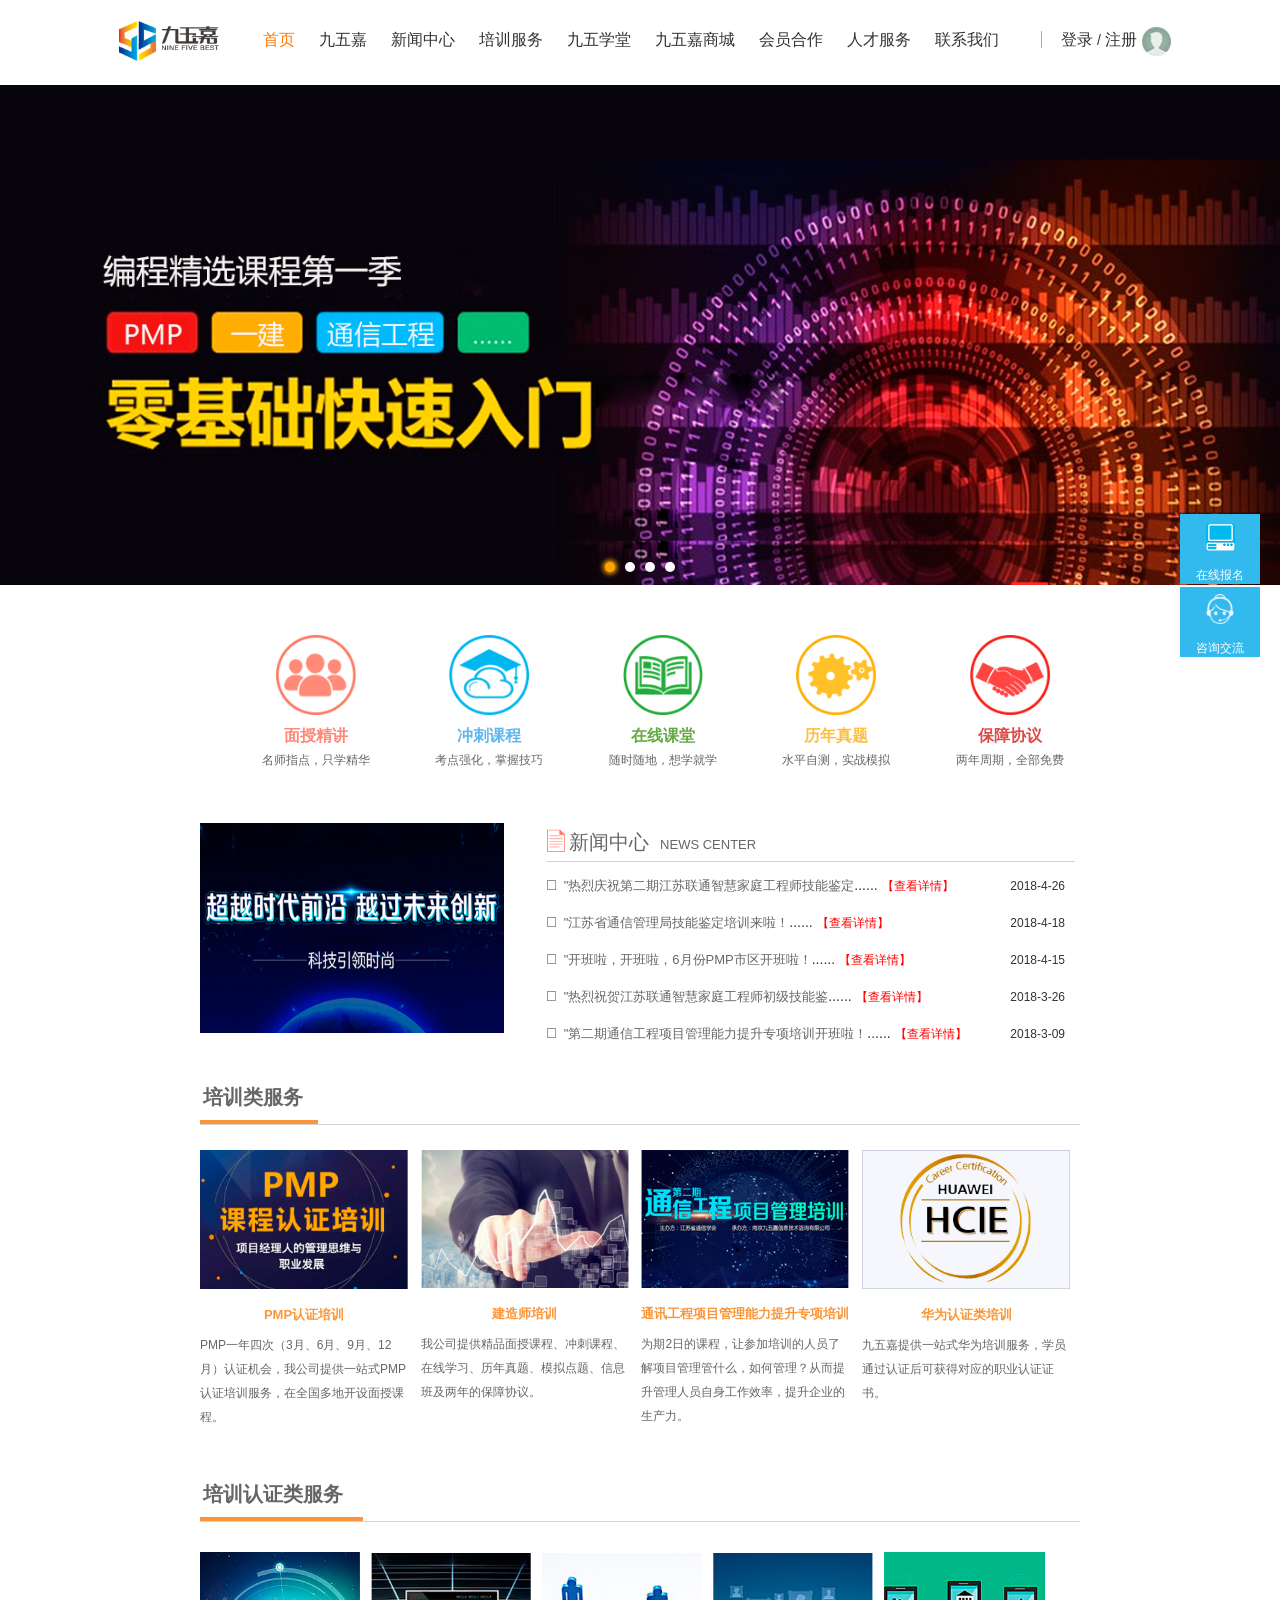
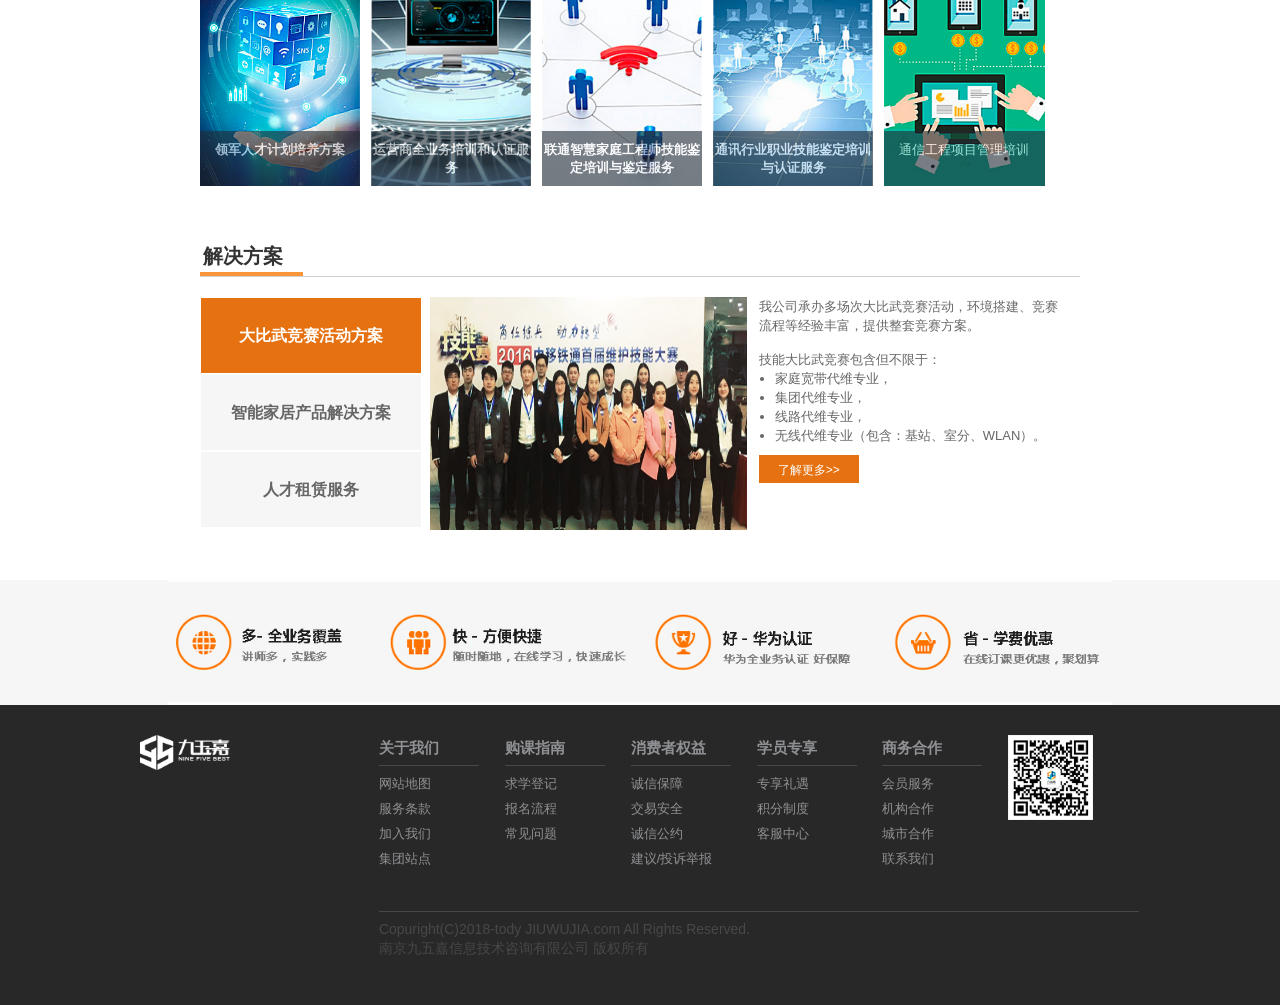
<file: index.html>
<!DOCTYPE html>
<html lang="en">
<head>
	<meta charset="UTF-8">
	<meta name="renderer" content="webkit" />
    <meta http-equiv="X-UA-Compatible" content="IE=edge,chrome=1" />  
	<title>首页</title>
	<link rel="stylesheet" href="css/index.css">
	<link rel="stylesheet" href="css/pageSwitch.min.css">
	<script src="js/jquery-1.7.1.min.js" type="text/javascript"></script>
	<script src="js/index.js"></script>
	

</head>
<body>
<!--[if lt IE 9]>
	<div class="lt-ie8-bg">
		<p class="browsehappy">You are using an <strong>outdated</strong> browser.</p>
		<p>Please <a href="https://browsehappy.com/" target="view_window">upgrade your browser</a> to improve your experience.</p>
		<p class="browsehappy">对不起，您正在使用的是 <strong>过时</strong> 的浏览器.</p>
		<p>请升级您的浏览器（IE9+，或者是火狐、谷歌、Opera、Safari等现代浏览器），以改进您的用户体验！</p>
	</div>
	<style>
	.lt-ie8-bg{z-index:11111;position:absolute;top:0;left:0;right:0;bottom:0;background-color:#333;color:#999;padding:100px 20px;text-align:center;font-size:26px;overflow-Y:none;}
	.lt-ie8-bg a{color:#f5f5f5;border-bottom:2px solid #fff}
	.lt-ie8-bg a:hover{text-decoration:none}
	#page-body-wrap{display:none;}  页面主体内容部分
	</style>
<![endif]-->
<div id="page-body-wrap">

<!-- 导航条 -->
<div class="nav">
	 <div class="wrapper">
	        <ul>
	           	<li class="">
	           		<a href="#"><img src="images/logo.png" alt=""></a>
	           	</li>
	            <li class="on">
	                <a href="index.html"​>
	                    首页
	                </a>
	                <div class="up">
	                	<img src="images/up.png" alt="">
	                </div>
	                <dl><dd></dd></dl>
	            </li>

	            <li class="">
	                <a href="JWJ.html"​>
	                    九五嘉
	                </a>
	                <div class="up">
	                	<img src="images/up.png" alt="">
	                </div>
	                 <dl><dd></dd></dl>
	            </li>

	            <li class="">
	                <a href="news_recentTrends.html"​>
	                    新闻中心
	                </a>
	                <div class="up">
	                	<img src="images/up.png" alt="">
	                </div>
	                <dl>
	                    <dd class="">
	                        <a href="news_recentTrends.html"​>
	                            最新动态
	                        </a>
	                    </dd>
	                </dl>
	            </li>
	         
	            <li class="">
	                <a href="traingService_PMP.html"​>
	                    培训服务
	                </a>
	                <div class="up">
	                	<img src="images/up.png" alt="">
	                </div>
	                <dl>
	                    <dd class="">
	                        <a href="traingService_PMP.html"​ class="long">
	                            PMP项目管理职业资格认证
	                        </a>
	                    </dd>
	                    <dd class="">
	                        <a href="traingService_constructor.html"​>
	                            建造师培训
	                        </a>
	                    </dd>
	                    
	                    <dd class="">
	                        <a href="traingService_carrieroperBusiness.html"​ class="lineHeight">
	                            运营商业业务培训
	                        </a>
	                    </dd>
	                    <dd class="">
	                        <a href="traingService_carrieroperatorCompare.html"​>
	                            运营商大比武
	                        </a>
	                    </dd>
	                    <dd class="">
	                        <a href="traingService_HuaWei.html"​>
	                            华为认证商培训
	                        </a>
	                    </dd>
	                </dl>
	            </li>
	           
	            <li class="">
	                <a href="JWSchool_examinatinScore.html"​>
	                    九五学堂
	                </a>
	                 <div class="up">
	                	<img src="images/up.png" alt="">
	                </div>
	                <dl>
	                    <dd class="">
	                        <a href="JWSchool_examinatinScore.html"​>
	                            考试查分
	                        </a>
	                    </dd>
	                    
	                    <dd class="">
	                        <a href="JWSchool_onlineExercises.html"​>
	                            在线习题
	                        </a>
	                    </dd>
	                </dl>
	            </li>
	           
	            <li class="">
	                <a href="shop_SmartHome.html"​>
	                    九五嘉商城
	                </a>
	                 <div class="up">
	                	<img src="images/up.png" alt="">
	                </div>
	                <dl>
	                    <dd class="">
	                        <a href="shop_SmartHome.html"​>
	                            智能家居
	                        </a>
	                    </dd>
	                    <dd class="">
	                        <a href="shop_latestBook.html"​>
	                            最新教材
	                        </a>
	                    </dd>
	                     <dd class="">
	                        <a href="shop_audioVisual.html"​>
	                            视听课堂
	                        </a>
	                    </dd>
	                     <dd class="">
	                        <a href="shop_oldExam.html"​>
	                            真题宝库
	                        </a>
	                    </dd>
	                </dl>
	            </li>
	           
	            <li class="">
	                <a href="memberCooperation.html"​>
	                    会员合作
	                </a>
	                 <div class="up">
	                	<img src="images/up.png" alt="">
	                </div>
	                <dl>
	                    <dd class="">
	                        <a href="memberCooperation.html"​>
	                            任务发布
	                        </a>
	                    </dd>
	                </dl>
	            </li>
	            
	            <li class="">
	                <a href="talentService.html"​>
	                    人才服务
	                </a>
	                 <div class="up">
	                	<img src="images/up.png" alt="">
	                </div>
	                 <dl><dd></dd></dl>
	            </li>
	          
	            <li class="">
	                <a href="contactWe.html"​>
	                    联系我们
	                </a>
	                 <div class="up">
	                	<img src="images/up.png" alt="">
	                </div>
	                 <dl><dd></dd></dl>
	            </li>

	        </ul>

	        
    </div>

    <div class="loginOrRegister">
    		<ul>
	        	<li>
	        		<a href="login.html" class="login">登录</a>
	        	</li>
	        	/
	        	<li>
	        		<a href="register.html" class="register">注册</a>
	        	</li>
	        	<li>
	        		<img src="images/index/photo.jpg" alt="">
	        	</li>


	        </ul>
    </div>

</div>

<!-- 右侧咨询框 -->
<div class="right_tools">
	
	<div class="onlineSingUp_tool">
		<a href="" id="online" >
			<img class="onlineImg" src="images/onlineSingUp.jpg" alt="">
			<p class="topTitle">在线报名</p>
		</a>
	</div>

	<div class="consult_tool">
		<a href="http://wpa.qq.com/msgrd?v=3&uin=2945203961&site=qq&menu=yes" id="consult" target="view_window" >
			<img class="consultImg" src="images/consult.png" alt="">
			<p class="topTitle">咨询交流</p>
		</a>
	</div>

	<div class="backUp_tool">
		<a href="" id="scrollUp" >
			<img class="topImg" src="images/backUp.png" alt="">
			<p class="topTitle">返回顶部</p>
		</a>
	</div>
	
</div>
<!-- 轮播图 -->

        <div id="container">
		   <div class="sections">
			    <div class="section" id="section0"></div>
			    <div class="section" id="section1"></div>
			    <div class="section" id="section2"></div>
			    <div class="section" id="section3"></div>
		   </div>
		</div>

 <!-- 中间内容 -->
 <div class="container">
 		<!-- 圆形图标 -->
 		<div class="specialCourse">
 			
 			<div class="face-to-face-Lecture">
 				<div class="outCircle">
 					<img src="images/index/middle-s1.png" alt="">
 				</div>
 				<p class="faceTeach"><b>面授精讲</b></p>
 				<p class="face-To-face-Content">名师指点，只学精华</p>
 			</div>
 			<div class="face-to-face-Lecture">
 				<div class="outCircle">
 					<img src="images/index/middle-s2.png" alt="">
 				</div>
 				<p class="sprintCourse"><b>冲刺课程</b></p>
 				<p class="face-To-face-Content">考点强化，掌握技巧</p>
 			</div>
 			<div class="face-to-face-Lecture">
 				<div class="outCircle">
 					<img src="images/index/middle-s3.png" alt="">
 				</div>
 				<p class="onlineTeach"><b>在线课堂</b></p>
 				<p class="face-To-face-Content">随时随地，想学就学</p>
 			</div>
 			<div class="face-to-face-Lecture">
 				<div class="outCircle">
 					<img src="images/index/middle-s4.png" alt="">
 				</div>
 				<p class="oldSubject"><b>历年真题</b></p>
 				<p class="face-To-face-Content">水平自测，实战模拟</p>
 			</div>
 			<div class="face-to-face-Lecture">
 				<div class="outCircle">
 					<img src="images/index/middle-s5.png" alt="">
 				</div>
 				<p class="securityAgreement"><b>保障协议</b></p>
 				<p class="face-To-face-Content">两年周期，全部免费</p>
 			</div>
 			
 		</div>

 		<!-- 新闻中心 -->
 		<div class="newsCenter">
 			<!-- 左侧图片 -->
 			<div class="newsLeft">
 				<img src="images/index/news-1.png" alt="">
 			</div>
 			<!-- 右侧内容 -->
 			<div  class="newsRight">
 				<div class="newsTitle"> 
 					<ul>
 						<li><img src="images/index/news-2.jpg" alt=""></li>
 						<li class="newsC">新闻中心</li>
 						<li class="newsEnglish">&nbsp;&nbsp;NEWS CENTER</li>
 					</ul>
 				</div>
 				<!-- 新闻列表 -->
 				<div class="newsList">
 					<div class="newsItem">
 						<img src="images/index/news-3.png" alt="">&nbsp;
 						<div class="newsDetail">
 						<p class="newsName" title="热烈庆祝第二期江苏联通智慧家庭工程师技能鉴定">"热烈庆祝第二期江苏联通智慧家庭工程师技能鉴定</p>......
 						<a href="newsDetail.html" class="seeDetail">【查看详情】</a>
 						</div>
 						
 					</div>
 					<p class="publicTime">2018-4-26</p>
 				</div>

 				<div class="newsList">
 					<div class="newsItem">
 						<img src="images/index/news-3.png" alt="">&nbsp;
 						<div class="newsDetail">
 						<p class="newsName" title="江苏省通信管理局技能鉴定培训来啦！">"江苏省通信管理局技能鉴定培训来啦！</p>......
 						<a href="newsDetail.html" class="seeDetail">【查看详情】</a>
 						</div>
 						
 					</div>
 					<p class="publicTime">2018-4-18</p>
 				</div>

 				<div class="newsList">
 					<div class="newsItem">
 						<img src="images/index/news-3.png" alt="">&nbsp;
 						<div class="newsDetail">
 						<p class="newsName" title="开班啦，开班啦，6月份PMP市区开班啦！">"开班啦，开班啦，6月份PMP市区开班啦！</p>......
 						<a href="newsDetail.html" class="seeDetail">【查看详情】</a>
 						</div>
 						
 					</div>
 					<p class="publicTime">2018-4-15</p>
 				</div>

 				<div class="newsList">
 					<div class="newsItem">
 						<img src="images/index/news-3.png" alt="">&nbsp;
 						<div class="newsDetail">
 						<p class="newsName" title="热烈祝贺江苏联通智慧家庭工程师初级技能鉴定">"热烈祝贺江苏联通智慧家庭工程师初级技能鉴</p>......
 						<a href="newsDetail.html" class="seeDetail">【查看详情】</a>
 						</div>
 						
 					</div>
 					<p class="publicTime">2018-3-26</p>
 				</div>

 				<div class="newsList">
 					<div class="newsItem">
 						<img src="images/index/news-3.png" alt="">&nbsp;
 						<div class="newsDetail">
 						<p class="newsName" title="第二期通信工程项目管理能力提升专项培训开班啦！">"第二期通信工程项目管理能力提升专项培训开班啦！</p>......
 						<a href="newsDetail.html"  class="seeDetail">【查看详情】</a>
 						</div>
 						
 					</div>
 					<p class="publicTime">2018-3-09</p>
 				</div>





 			</div>
 			
 		</div>
 		<!-- 培训类服务 -->
 		<div class="trainingServices">
 			<div class="trainType">
 				<p class="fontS1">培训类服务</p>
 			</div>
 			<div class="trainContent">
 				<div class="trainList">
					<a href=""><img src="images/index/traingService-1.png" alt=""></a>
					<p class="trainName"><a href=""><b>PMP认证培训</b></a></p>
					<p class="trainDescript">PMP一年四次（3月、6月、9月、12月）认证机会，我公司提供一站式PMP认证培训服务，在全国多地开设面授课程。</p>
 				</div>
 				<div class="trainList">
					<a href=""><img src="images/index/traingService-2.png" alt=""></a>
					<p class="trainName"><a href=""><b>建造师培训</b></a></p>
					<p class="trainDescript">我公司提供精品面授课程、冲刺课程、在线学习、历年真题、模拟点题、信息班及两年的保障协议。</p>
 				</div>
 				<div class="trainList">
					<a href=""><img src="images/index/traingService-3.png" alt=""></a>
					<p class="trainName"><a href=""><b>通讯工程项目管理能力提升专项培训</b></a></p>
					<p class="trainDescript">为期2日的课程，让参加培训的人员了解项目管理管什么，如何管理？从而提升管理人员自身工作效率，提升企业的生产力。</p>
 				</div>
 				<div class="trainList">
					<a href=""><img src="images/index/traingService-4.png" alt=""></a>
					<p class="trainName"><a href=""><b>华为认证类培训</b></a></p>
					<p class="trainDescript">九五嘉提供一站式华为培训服务，学员通过认证后可获得对应的职业认证证书。</p>
 				</div>
 			</div>
 			
 		</div>

 		<!-- 培训认证类服务 -->
 		<div class="trainingCertificationService">
 			<div class="trainType">
 				<p class="fontS2">培训认证类服务</p>
 			</div>
 			<div class="certificationContent">
	 			<div class="aaa">
	 				<div class="certificationList">
	 					<img class="trainImg" src="images/index/1.jpg" alt="">
	 					<p class="imgTitle"><b>领军人才计划培养方案</b></p>
	 					<div class="trainDetail">
	 						<p class="trainDetailTitle">领军人才计划培养方案</p>

	 						<p class="trainDetailContent">"工业和信息化部电子第五研究所领军人才高级研修班"属于国家12项重大人才工程之一，由国资委和工信部发起、全国十多家实力机构承办的十年培训项目，专注于中小企业的培训计划，是公司发展的后备军！</p>
	 					</div>
	 				</div>
 				</div>
 				
				<div class="aaa">
	 				<div class="certificationList">
	 					<img class="trainImg" src="images/index/2.jpg" alt="">
	 					<p class="imgTitle"><b>运营商全业务培训和认证服务</b></p>
	 					<div class="trainDetail">
	 						<p class="trainDetailTitle">运营商全业务培训和认证服务</p>
	 						<p class="trainDetailContent">
	 						运营商全业务培训课程涵盖家客、集团、基站、室分、WALN、传输线路等专业，根据客户需求定制培训课程，提供优质的培训教学、实操环境认证通过后颁发技能证书。</p>
	 					</div>
	 				</div>
 				</div>
				
				<div class="aaa">
	 				<div class="certificationList">
	 					<img class="trainImg" src="images/index/3.jpg" alt="">
	 					<p class="imgTitle"><b>联通智慧家庭工程师技能鉴定培训与鉴定服务</b></p>
	 					<div class="trainDetail">
	 						<p class="trainDetailTitle">联通智慧家庭工程师技能鉴定培训与鉴定服务</p>
	 						<p class="trainDetailContent">江苏省联通与江苏省通信管理局/江苏省通信行业职业技能鉴定中心合作，计划于2018年逐步开展江苏联通“智慧家庭工程师”（含代理商）初、中、高级技能培训与鉴定工作。</p>
	 					</div>
	 				</div>
 				</div>

				<div class="aaa">
	 				<div class="certificationList">
	 					<img class="trainImg" src="images/index/4.jpg" alt="">
	 					<p class="imgTitle"><b>通讯行业职业技能鉴定培训与认证服务</b></p>
	 					<div class="trainDetail">
	 						<p class="trainDetailTitle">通讯行业职业技能鉴定培训与认证服务</p>
	 						<p class="trainDetailContent">通信行业职业技能鉴定面向工业和信息化部通信行业职业技术鉴定指导中心组织的机务员、线务员等综合代维职业技能鉴定的培训与认证。</p>
	 					</div>
	 				</div>
				</div>

				<div class="aaa">
	 				<div class="certificationList">
	 					<img class="trainImg" src="images/index/5.jpg" alt="">
	 					<p class="imgTitle">通信工程项目管理培训</p>
	 					<div class="trainDetail">
	 							<p class="trainDetailTitle">通信工程项目管理培训</p>
	 						<p class="trainDetailContent">为更好的服务与通信行业的相关单位，提高通信企业的竞争力和提升工程项目的管理能力，由江苏省通信学会与我公司联合举办“通信工程项目管理培训”。</p>
	 					</div>
	 				</div>
				</div>

 			</div>
 		</div>
 		<!-- 解决方案 -->

 		<div class="solution">
 			<div class="trainType">
 				<p class="fontS3">解决方案</p>
 			</div>
 			<div class="solutionContent">
 				<div class="solutionTitle">
 					<p class="selectP compare"><b>大比武竞赛活动方案</b></p>
 					<p class="smartHome"><b>智能家居产品解决方案</b></p>
 					<p class="talentService"><b>人才租赁服务</b></p>
 				</div>
 				<div class="solutionImg img1">
 					<img class="" src="images/index/solution.png" alt="">
 				</div>
 				<div class="solutionImg img2">
 					<img class="" src="images/index/1.jpg" alt="">
 				</div>
 				<div class="solutionImg img3">
 					<img class="" src="images/index/2.jpg" alt="">
 				</div>
 				<div class="solutionDetail detaliContent1">
 					<p>我公司承办多场次大比武竞赛活动，环境搭建、竞赛流程等经验丰富，提供整套竞赛方案。</p>
 					<p class="solutionList">技能大比武竞赛包含但不限于：</p>
 					<ul>
 						<li>家庭宽带代维专业，</li>
 						<li>集团代维专业，</li>
 						<li>线路代维专业，</li>
 						<li>无线代维专业（包含：基站、室分、WLAN）。</li>
 					</ul>
 					<p class="learnMore"><a href="traingService_carrieroperatorCompare.html">了解更多>></a></p>
 				</div>

 				<div class="solutionDetail detaliContent2">
 					<p>我公司承办多场次智能家居活动，环境搭建、竞赛流程等经验丰富，提供整套竞赛方案。</p>
 					<p class="solutionList">智能家居产品包含但不限于：</p>
 					<ul>
 						<li>家庭宽带代维专业，</li>
 						<li>集团代维专业，</li>
 						<li>线路代维专业，</li>
 						<li>无线代维专业（包含：基站、室分、WLAN）。</li>
 					</ul>
 					<p class="learnMore"><a href="shop_SmartHome.html">了解更多>></a></p>
 				</div>

 				<div class="solutionDetail detaliContent3">
 					<p>我公司承办多场次人才租赁服务，环境搭建、竞赛流程等经验丰富，提供整套竞赛方案。</p>
 					<p class="solutionList">人才租赁服务包含但不限于：</p>
 					<ul>
 						<li>家庭宽带代维专业，</li>
 						<li>集团代维专业，</li>
 						<li>线路代维专业，</li>
 						<li>无线代维专业（包含：基站、室分、WLAN）。</li>
 					</ul>
 					<p class="learnMore"><a href="talentService.html">了解更多>></a></p>
 				</div>
 				<div class="clear" style="clear:both"></div>
 				
 			</div>
 		</div>
 		<!-- 底部四个图标 -->
 		<!-- <div class="virtue">
 			<div class="virtueContent">
 				<ul>
 					<li>
 						<img src="images/index/special-1.png" alt="">
 					</li>
 					<li>
 						<p class="virtueTitle"><b>就&nbsp;-&nbsp;全业务培训</b></p>
 						<p class="virtueList">讲师多，实践多</p>
 					</li>
 				</ul>
 			</div>
 			<div class="virtueContent">
 				<ul>
 					<li>
 						<img src="images/index/special-2.png" alt="">
 					</li>
 					<li>
 						<p class="virtueTitle"><b>快&nbsp;-&nbsp;方便快捷</b></p>
 						<p class="virtueList">随时随地，在线学习，快速成长</p>
 					</li>
 				</ul>
 			</div>
 			<div class="virtueContent">
 				<ul>
 					<li>
 						<img src="images/index/special-3.png" alt="">
 					</li>
 					<li>
 						<p class="virtueTitle"><b>好&nbsp;-&nbsp;华为认证</b></p>
 						<p class="virtueList">华为全业务认证，好保障</p>
 					</li>
 				</ul>
 			</div>
 			<div class="virtueContent">
 				<ul>
 					<li>
 						<img src="images/index/special-4.png" alt="">
 					</li>
 					<li>
 						<p class="virtueTitle"><b>省&nbsp;-&nbsp;学费优惠</b></p>
 						<p class="virtueList">在线订课更优惠，聚划算</p>
 					</li>
 				</ul>
 			</div>
 		</div> -->
 		

 </div>
 <div class="specialImg">
 		<img src="images/index/03.jpg" alt="">
 </div>
 
 <!-- 首页公司信息 -->
 <div class="companyInfoBg">
 	<div class="companyInfoDetail">
	 	<img class="bottomLogo" src="images/index/bottomLogo.png" alt="">
	 	<div class="companyInfoList">
		 	<div class="companyJuide">
			 	<div class="aboutWe">
			 		<p class="juideTitle">关于我们</p>
			 		<p><a href="">网站地图</a></p>
			 		<p><a href="">服务条款</a></p>
			 		<p><a href="">加入我们</a></p>
			 		<p><a href="">集团站点</a></p>
			 	</div>
			 	<div class="bugCourse">
			 		<p class="juideTitle">购课指南</p>
			 		<p><a href="">求学登记</a></p>
			 		<p><a href="">报名流程</a></p>
			 		<p><a href="">常见问题</a></p>
			 	</div>
			 	<div class="custome">
			 		<p class="juideTitle">消费者权益</p>
			 		<p><a href="">诚信保障</a></p>
			 		<p><a href="">交易安全</a></p>
			 		<p><a href="">诚信公约</a></p>
			 		<p><a href="">建议/投诉举报</a></p>
			 	</div>
			 	<div class="studentOnly">
			 		<p class="juideTitle">学员专享</p>
			 		<p><a href="">专享礼遇</a></p>
			 		<p><a href="">积分制度</a></p>
			 		<p><a href="">客服中心</a></p>
			 	</div>
			 	<div class="business">
			 		<p class="juideTitle">商务合作</p>
			 		<p><a href="">会员服务</a></p>
			 		<p><a href="">机构合作</a></p>
			 		<p><a href="">城市合作</a></p>
			 		<p><a href="">联系我们</a></p>
			 	</div>
			 	<img class="JWJlogo" src="images/JWJlogo.png" alt="">
		 	</div>
		 	<div class="companyName">
		 		<p>Copuright(C)2018-tody&nbsp;JIUWUJIA.com&nbsp;All&nbsp;Rights&nbsp;Reserved.</p>
		 		<p>南京九五嘉信息技术咨询有限公司&nbsp;版权所有</p>
		 	</div>
	 	</div>
 	</div>
 </div>

<script>window.jQuery || document.write('<script src="js/jquery-1.11.0.min.js"><\/script>')</script>
 <script src="js/pageSwitch.min.js"></script>
 <script>
  $("#container").PageSwitch({
   direction:'horizontal',
   easing:'ease-in',
   duration:1000,
   autoPlay:true,
   loop:'false'
  });
 </script> 

 </div>
</body>
</html>
</file>
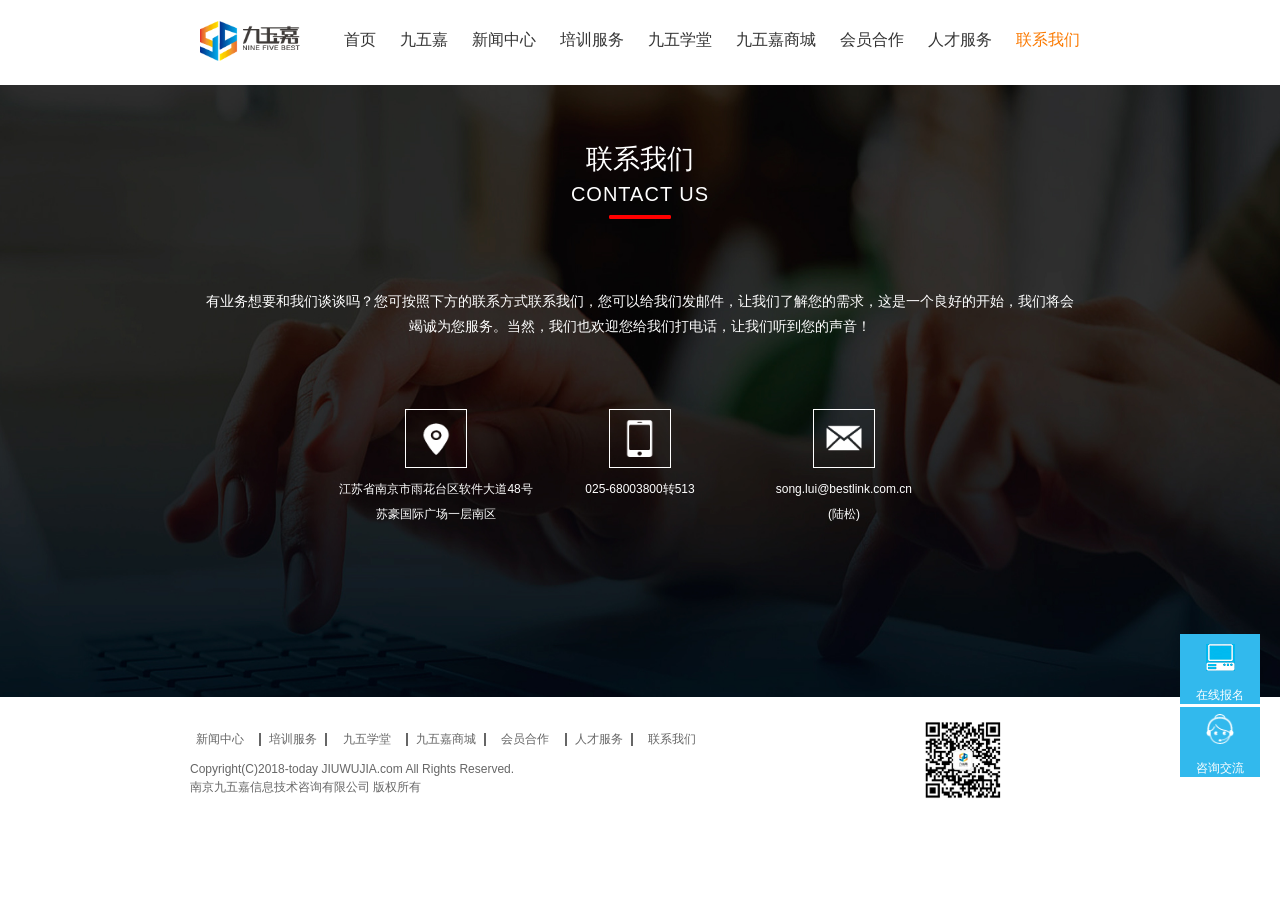
<file: contactWe.html>
<!DOCTYPE html>
<html lang="en">
<head>
	<meta charset="UTF-8">
	<meta name="renderer" content="webkit" />
    <meta http-equiv="X-UA-Compatible" content="IE=edge,chrome=1" />  
	<title>联系我们</title>
	<link rel="stylesheet" href="css/nav.css">
	<link rel="stylesheet" href="css/contactWe.css">
	<script src="js/jquery.min.js"></script>
	<script src="js/common.js"></script>
	<script src="js/contactWe.js"></script>
</head>
<body>

	<!-- 导航条 -->
<div class="nav">
	 <div class="wrapper">
	        <ul>
	           	<li class="">
	           		<a href=""><img src="images/logo.png" alt=""></a>
	           	</li>
	            <li class="">
	                <a href="index.html"​>
	                    首页
	                </a>
	                <div class="up">
	                	<img src="images/up.png" alt="">
	                </div>
	                <dl><dd></dd></dl>
	            </li>

	            <li class="">
	                <a href="JWJ.html"​>
	                    九五嘉
	                </a>
	                <div class="up">
	                	<img src="images/up.png" alt="">
	                </div>
	                 <dl><dd></dd></dl>
	            </li>

	            <li class="">
	                <a href="news_recentTrends.html"​>
	                    新闻中心
	                </a>
	                <div class="up">
	                	<img src="images/up.png" alt="">
	                </div>
	                <dl>
	                    <dd class="">
	                        <a href="news_recentTrends.html"​>
	                            最新动态
	                        </a>
	                    </dd>
	                </dl>
	            </li>
	         
	            <li class="">
	                <a href="traingService_PMP.html"​>
	                    培训服务
	                </a>
	                <div class="up">
	                	<img src="images/up.png" alt="">
	                </div>
	                <dl>
	                    <dd class="">
	                        <a href="traingService_PMP.html"​ class="long">
	                            PMP项目管理职业资格认证
	                        </a>
	                    </dd>
	                    <dd class="">
	                        <a href="traingService_constructor.html"​>
	                            建造师培训
	                        </a>
	                    </dd>
	               
	                    <dd class="">
	                        <a href="traingService_carrieroperBusiness.html"​>
	                            运营商业业务培训
	                        </a>
	                    </dd>
	                    <dd class="">
	                        <a href="traingService_carrieroperatorCompare.html"​>
	                            运营商大比武
	                        </a>
	                    </dd>
	                    <dd class="">
	                        <a href="traingService_HuaWei.html"​>
	                            华为认证商培训
	                        </a>
	                    </dd>
	                </dl>
	            </li>
	           
	            <li class="">
	                <a href="JWSchool_examinatinScore.html"​>
	                    九五学堂
	                </a>
	                 <div class="up">
	                	<img src="images/up.png" alt="">
	                </div>
	                <dl>
	                    <dd class="">
	                        <a href="JWSchool_examinatinScore.html"​>
	                            考试查分
	                        </a>
	                    </dd>
	                 
	                    <dd class="">
	                        <a href="JWSchool_onlineExercises.html"​>
	                            在线习题
	                        </a>
	                    </dd>
	                </dl>
	            </li>
	           
	            <li class="">
	                <a href="shop_SmartHome.html"​>
	                    九五嘉商城
	                </a>
	                 <div class="up">
	                	<img src="images/up.png" alt="">
	                </div>
	                <dl>
	                    <dd class="">
	                        <a href="shop_SmartHome.html"​>
	                            智能家居
	                        </a>
	                    </dd>
	                    <dd class="">
	                        <a href="shop_latestBook.html"​>
	                            最新教材
	                        </a>
	                    </dd>
	                     <dd class="">
	                        <a href="shop_audioVisual.html"​>
	                            视听课堂
	                        </a>
	                    </dd>
	                     <dd class="">
	                        <a href="shop_oldExam.html"​>
	                            真题宝库
	                        </a>
	                    </dd>
	                </dl>
	            </li>
	           
	            <li class="">
	                <a href="memberCooperation.html"​>
	                    会员合作
	                </a>
	                 <div class="up">
	                	<img src="images/up.png" alt="">
	                </div>
	                <dl>
	                    <dd class="">
	                        <a href="memberCooperation.html"​>
	                            任务发布
	                        </a>
	                    </dd>
	                </dl>
	            </li>
	            
	            <li class="">
	                <a href="talentService.html"​>
	                    人才服务
	                </a>
	                 <div class="up">
	                	<img src="images/up.png" alt="">
	                </div>
	                 <dl><dd></dd></dl>
	            </li>
	          
	            <li class="on">
	                <a href="contactWe.html"​>
	                    联系我们
	                </a>
	                 <div class="up">
	                	<img src="images/up.png" alt="">
	                </div>
	                 <dl><dd></dd></dl>
	            </li>
	        </ul>
    </div>
</div>

<!-- 右侧咨询框 -->
<div class="right_tools">
	
	<div class="onlineSingUp_tool">
		<a href="" id="online" >
			<img class="onlineImg" src="images/onlineSingUp.jpg" alt="">
			<p class="topTitle">在线报名</p>
		</a>
	</div>

	<div class="consult_tool">
		<a href="" id="consult" >
			<img class="consultImg" src="images/consult.png" alt="">
			<p class="topTitle">咨询交流</p>
		</a>
	</div>

	<div class="backUp_tool">
		<a href="" id="scrollUp" >
			<img class="topImg" src="images/backUp.png" alt="">
			<p class="topTitle">返回顶部</p>
		</a>
	</div>
	
</div>

<!-- 中间内容 -->
 <div id="container">
        <img class="bg" src="images/contactWe/bg.jpg" />
        <div class="middleContent">
        	<p class="linkUs">联系我们</p>
        	<p class="linkEnglish">CONTACT US</p>
        	<p class="redLine"></p>
        	<p class="haveLink">有业务想要和我们谈谈吗？您可按照下方的联系方式联系我们，您可以给我们发邮件，让我们了解您的需求，这是一个良好的开始，我们将会竭诚为您服务。当然，我们也欢迎您给我们打电话，让我们听到您的声音！</p>
        	<div class="detailLink">
        		<div class="companyMap">
        			<a href="http://api.map.baidu.com/marker?location=31.982738,118.796439&title=公司地址&content=苏豪国际广场&output=html&src=南京嘉环科技有限公司" target="view_window"><img src="images/contactWe/map.png" alt="" onMouseOver="this.src='images/contactWe/map1.png'" onMouseOut="this.src='images/contactWe/map.png'"></a>
        			<p>江苏省南京市雨花台区软件大道48号苏豪国际广场一层南区</p>
        		</div>
        		<div class="phone">
        			<a href="#"><img src="images/contactWe/phone.png" alt="" onMouseOver="this.src='images/contactWe/phone1.png'" onMouseOut="this.src='images/contactWe/phone.png'"></a>
        			<p>025-68003800转513</p>
        		</div>
        		<div class="Email">
        			<a href="#"><img src="images/contactWe/email.png" alt="" onMouseOver="this.src='images/contactWe/email1.png'" onMouseOut="this.src='images/contactWe/email.png'"></a>
        			<p>song.lui@bestlink.com.cn <br> (陆松)</p>
        		</div>
        	</div>
        	
        </div>
  </div>
<!-- 底部公司信息 -->
<div class="bootom">
	<div class="bootomContent">
		<div class="leftContent">
			<ul>
				<li>
					<a href="">新闻中心</a>
				</li>
				<li>
					<a href="" class="line">培训服务</a>
				</li>
				<li>
					<a href="">
						九五学堂
					</a>
				</li>
				<li>
					<a href="" class="line">九五嘉商城</a>
				</li>
				<li>
					<a href="">会员合作</a>
				</li>
				<li>
					<a href="" class="line">人才服务</a>
				</li>
				<li>
					<a href="">联系我们</a>
				</li>
			</ul>
			<p style="margin-top: 5px">Copyright(C)2018-today JIUWUJIA.com All Rights Reserved.</p>
			<p style="margin-top: -7px">南京九五嘉信息技术咨询有限公司 版权所有</p>
		</div>
		<div class="rightContent">
			<img src="images/JWJlogo.png" alt="">
		</div>
	</div>
</div>
</body>
</html>
</file>
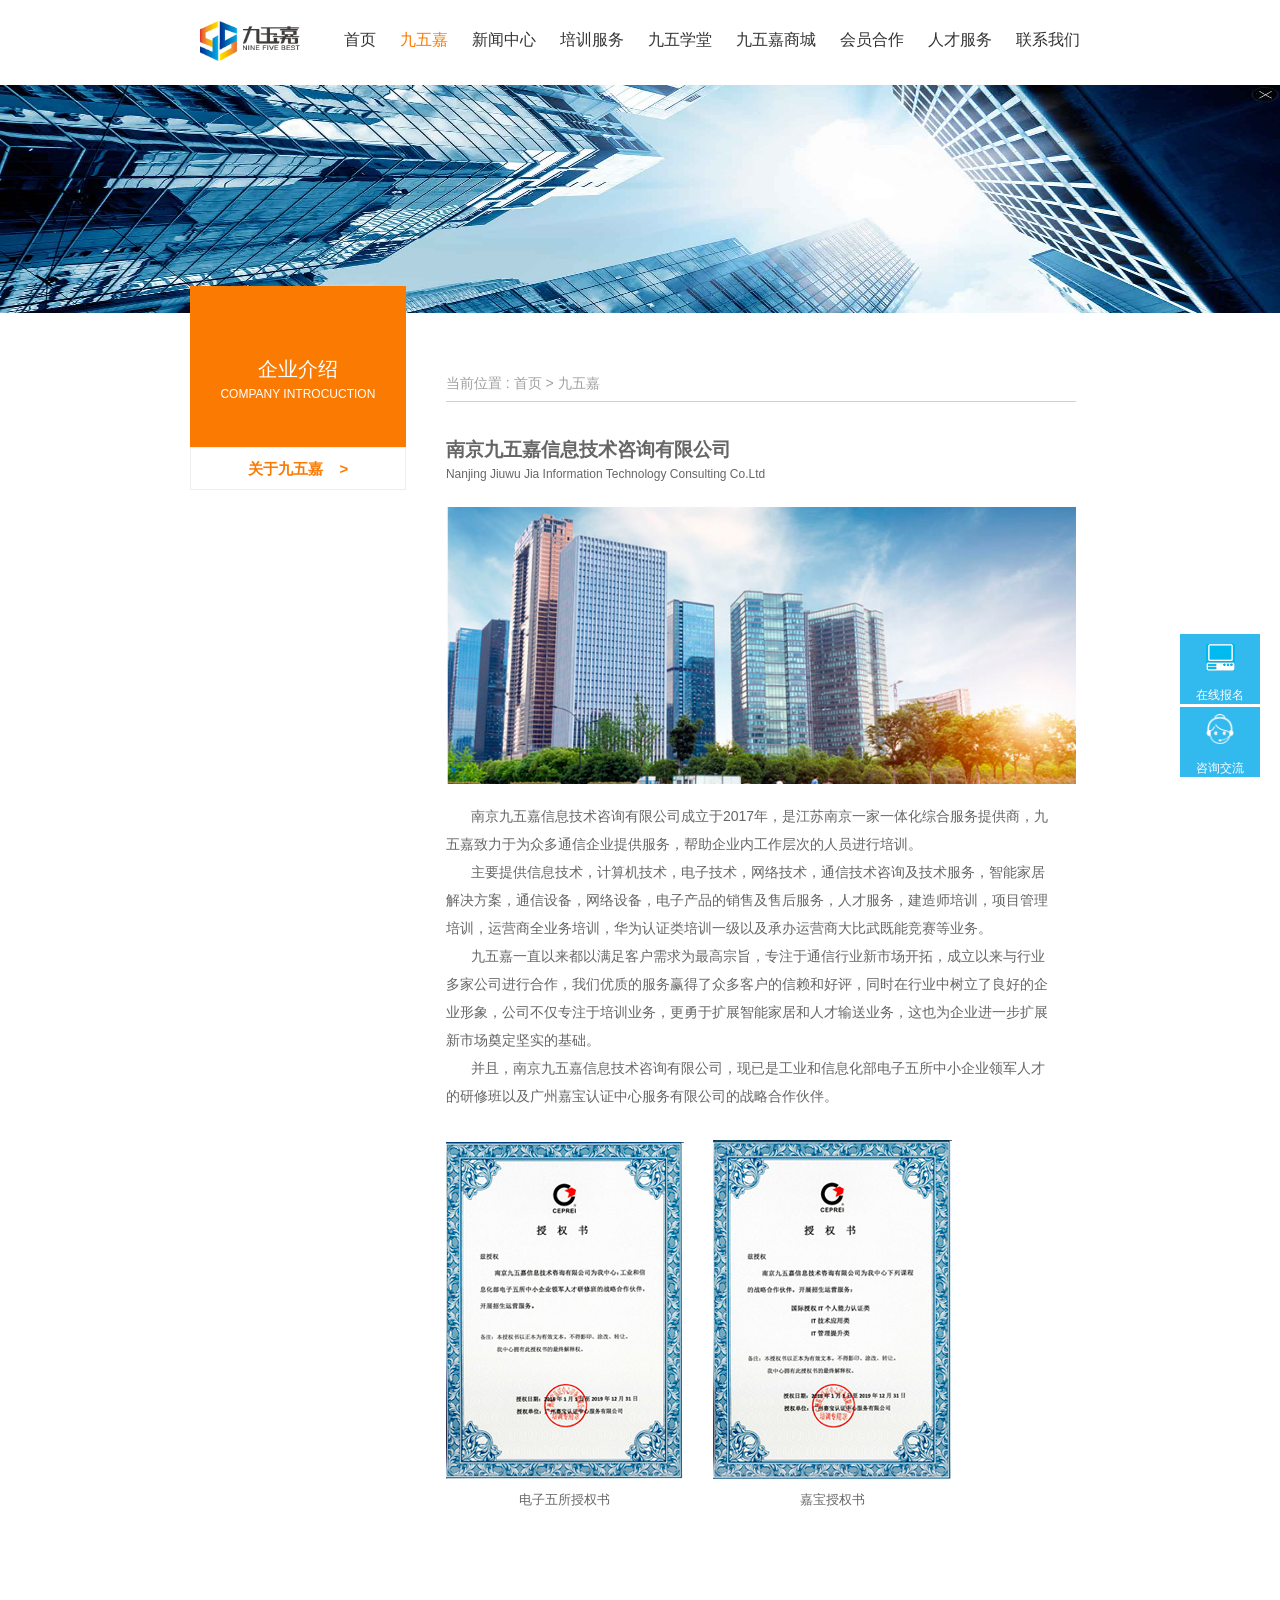
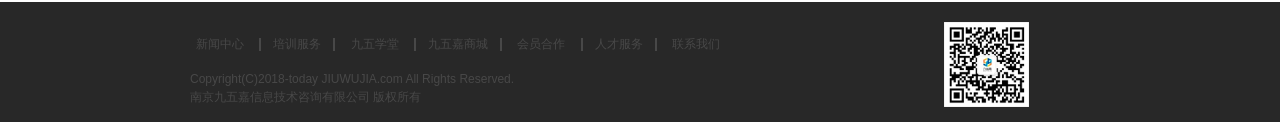
<file: JWJ.html>
<!DOCTYPE html>
<html lang="en">
<head>
	<meta charset="UTF-8">
	<meta name="renderer" content="webkit" />
    <meta http-equiv="X-UA-Compatible" content="IE=edge,chrome=1" />  
	<title>九五嘉</title>
	<link rel="stylesheet" href="css/nav.css">
	<link rel="stylesheet" href="css/JWJ.css">
	<script src="js/jquery-1.7.1.min.js" type="text/javascript"></script>
	<script src="js/common.js"></script>
</head>
<body>
<!-- 导航条 -->
<div class="nav">
	 <div class="wrapper">
	        <ul>
	           	<li class="">
	           		<a href=""><img src="images/logo.png" alt=""></a>
	           	</li>
	            <li class="">
	                <a href="index.html"​>
	                    首页
	                </a>
	                <div class="up">
	                	<img src="images/up.png" alt="">
	                </div>
	                <dl><dd></dd></dl>
	            </li>

	            <li class="on">
	                <a href="JWJ.html"​>
	                    九五嘉
	                </a>
	                <div class="up">
	                	<img src="images/up.png" alt="">
	                </div>
	                 <dl><dd></dd></dl>
	            </li>

	            <li class="">
	                <a href="news_recentTrends.html"​>
	                    新闻中心
	                </a>
	                <div class="up">
	                	<img src="images/up.png" alt="">
	                </div>
	                <dl>
	                    <dd class="">
	                        <a href="news_recentTrends.html"​>
	                            最新动态
	                        </a>
	                    </dd>
	                </dl>
	            </li>
	         
	            <li class="">
	                <a href="traingService_PMP.html"​>
	                    培训服务
	                </a>
	                <div class="up">
	                	<img src="images/up.png" alt="">
	                </div>
	                <dl>
	                    <dd class="">
	                        <a href="traingService_PMP.html"​ class="long">
	                            PMP项目管理职业资格认证
	                        </a>
	                    </dd>
	                    <dd class="">
	                        <a href="traingService_constructor.html"​>
	                            建造师培训
	                        </a>
	                    </dd>
	                   
	                    <dd class="">
	                        <a href="traingService_carrieroperBusiness.html"​>
	                            运营商业业务培训
	                        </a>
	                    </dd>
	                    <dd class="">
	                        <a href="traingService_carrieroperatorCompare.html"​>
	                            运营商大比武
	                        </a>
	                    </dd>
	                    <dd class="">
	                        <a href="traingService_HuaWei.html"​>
	                            华为认证商培训
	                        </a>
	                    </dd>
	                </dl>
	            </li>
	           
	            <li class="">
	                <a href="JWSchool_examinatinScore.html"​>
	                    九五学堂
	                </a>
	                 <div class="up">
	                	<img src="images/up.png" alt="">
	                </div>
	                <dl>
	                    <dd class="">
	                        <a href="JWSchool_examinatinScore.html"​>
	                            考试查分
	                        </a>
	                    </dd>
	                    
	                    <dd class="">
	                        <a href="JWSchool_onlineExercises.html"​>
	                            在线习题
	                        </a>
	                    </dd>
	                </dl>
	            </li>
	           
	            <li class="">
	                <a href="shop_SmartHome.html"​>
	                    九五嘉商城
	                </a>
	                 <div class="up">
	                	<img src="images/up.png" alt="">
	                </div>
	                <dl>
	                    <dd class="">
	                        <a href="shop_SmartHome.html"​>
	                            智能家居
	                        </a>
	                    </dd>
	                    <dd class="">
	                        <a href="shop_latestBook.html"​>
	                            最新教材
	                        </a>
	                    </dd>
	                     <dd class="">
	                        <a href="shop_audioVisual.html"​>
	                            视听课堂
	                        </a>
	                    </dd>
	                     <dd class="">
	                        <a href="shop_oldExam.html"​>
	                            真题宝库
	                        </a>
	                    </dd>
	                </dl>
	            </li>
	           
	            <li class="">
	                <a href="memberCooperation.html"​>
	                    会员合作
	                </a>
	                 <div class="up">
	                	<img src="images/up.png" alt="">
	                </div>
	                <dl>
	                    <dd class="">
	                        <a href="memberCooperation.html"​>
	                            任务发布
	                        </a>
	                    </dd>
	                </dl>
	            </li>
	            
	            <li class="">
	                <a href="talentService.html"​>
	                    人才服务
	                </a>
	                 <div class="up">
	                	<img src="images/up.png" alt="">
	                </div>
	                 <dl><dd></dd></dl>
	            </li>
	          
	            <li class="">
	                <a href="contactWe.html"​>
	                    联系我们
	                </a>
	                 <div class="up">
	                	<img src="images/up.png" alt="">
	                </div>
	                 <dl><dd></dd></dl>
	            </li>
	        </ul>
    </div>
</div>
<!-- 右侧咨询框 -->
<div class="right_tools">
	
	<div class="onlineSingUp_tool">
		<a href="" id="online" >
			<img class="onlineImg" src="images/onlineSingUp.jpg" alt="">
			<p class="topTitle">在线报名</p>
		</a>
	</div>

	<div class="consult_tool">
		<a href="" id="consult" >
			<img class="consultImg" src="images/consult.png" alt="">
			<p class="topTitle">咨询交流</p>
		</a>
	</div>

	<div class="backUp_tool">
		<a href="" id="scrollUp" >
			<img class="topImg" src="images/backUp.png" alt="">
			<p class="topTitle">返回顶部</p>
		</a>
	</div>
	
</div>

<!-- 中间内容 -->
  <div class="middleImg">
 	<img src="images/JWJ/topImg1.jpg" alt="">
 </div>
 <div class="middleContent">
 	<div class="middleLeftContent">
 		<div class="company">
 				<p class="companyIntrocuction">企业介绍</p>
 				<p class="companyElish">COMPANY INTROCUCTION</p>
 		</div>
 		<div class="linkJWJ"><a href="" class="selectedColor"><b>关于九五嘉&nbsp;&nbsp;&nbsp;&nbsp;></b></a></div>
 	</div>
 	<div class="middleRightContent">

 		<p class="localtionInfo">当前位置&nbsp;:&nbsp;<a href="">首页</a>&nbsp;>&nbsp;<a href="">九五嘉</a></p>
 		<p class="companyName"><b>南京九五嘉信息技术咨询有限公司</b></p>
 		<p class="companyElishName">Nanjing Jiuwu Jia Information Technology Consulting Co.Ltd</p>
 		<img class="companyImg" src="images/JWJ/companyImg.jpg" alt="">
 		<div class="companyDetailInfo">
	 		<p>南京九五嘉信息技术咨询有限公司成立于2017年，是江苏南京一家一体化综合服务提供商，九五嘉致力于为众多通信企业提供服务，帮助企业内工作层次的人员进行培训。</p>
	 		<p>主要提供信息技术，计算机技术，电子技术，网络技术，通信技术咨询及技术服务，智能家居解决方案，通信设备，网络设备，电子产品的销售及售后服务，人才服务，建造师培训，项目管理培训，运营商全业务培训，华为认证类培训一级以及承办运营商大比武既能竞赛等业务。</p>
	 		<p>九五嘉一直以来都以满足客户需求为最高宗旨，专注于通信行业新市场开拓，成立以来与行业多家公司进行合作，我们优质的服务赢得了众多客户的信赖和好评，同时在行业中树立了良好的企业形象，公司不仅专注于培训业务，更勇于扩展智能家居和人才输送业务，这也为企业进一步扩展新市场奠定坚实的基础。</p>
	 		<p>并且，南京九五嘉信息技术咨询有限公司，现已是工业和信息化部电子五所中小企业领军人才的研修班以及广州嘉宝认证中心服务有限公司的战略合作伙伴。</p>
 		</div>
 		<div class="companyPartner">
 			<ul>
 				<li>
 					<img src="images/JWJ/DZWS.jpg" alt="">
 					<p>电子五所授权书</p>
 				</li>
 				<li>
 					<img src="images/JWJ/JB.jpg" alt="">
 					<p>嘉宝授权书</p>
 				</li>
 			</ul>
 		</div>
 	</div>
 </div>
<!-- 底部公司信息 -->
<div class="bootom">
	<div class="bootomContent">
		<div class="leftContent">
			<ul>
				<li>
					<a href="">新闻中心</a>
				</li>
				<li>
					<a href="" class="line">培训服务</a>
				</li>
				<li>
					<a href="">
						九五学堂
					</a>
				</li>
				<li>
					<a href="" class="line">九五嘉商城</a>
				</li>
				<li>
					<a href="">会员合作</a>
				</li>
				<li>
					<a href="" class="line">人才服务</a>
				</li>
				<li>
					<a href="">联系我们</a>
				</li>
			</ul>
			<p style="margin-top: 10px">Copyright(C)2018-today JIUWUJIA.com All Rights Reserved.</p>
			<p style="margin-top: -7px">南京九五嘉信息技术咨询有限公司 版权所有</p>
		</div>
		<div class="rightContent">
			<img src="images/JWJlogo.png" alt="">
		</div>
	</div>
</div>
</body>
</html>
</file>
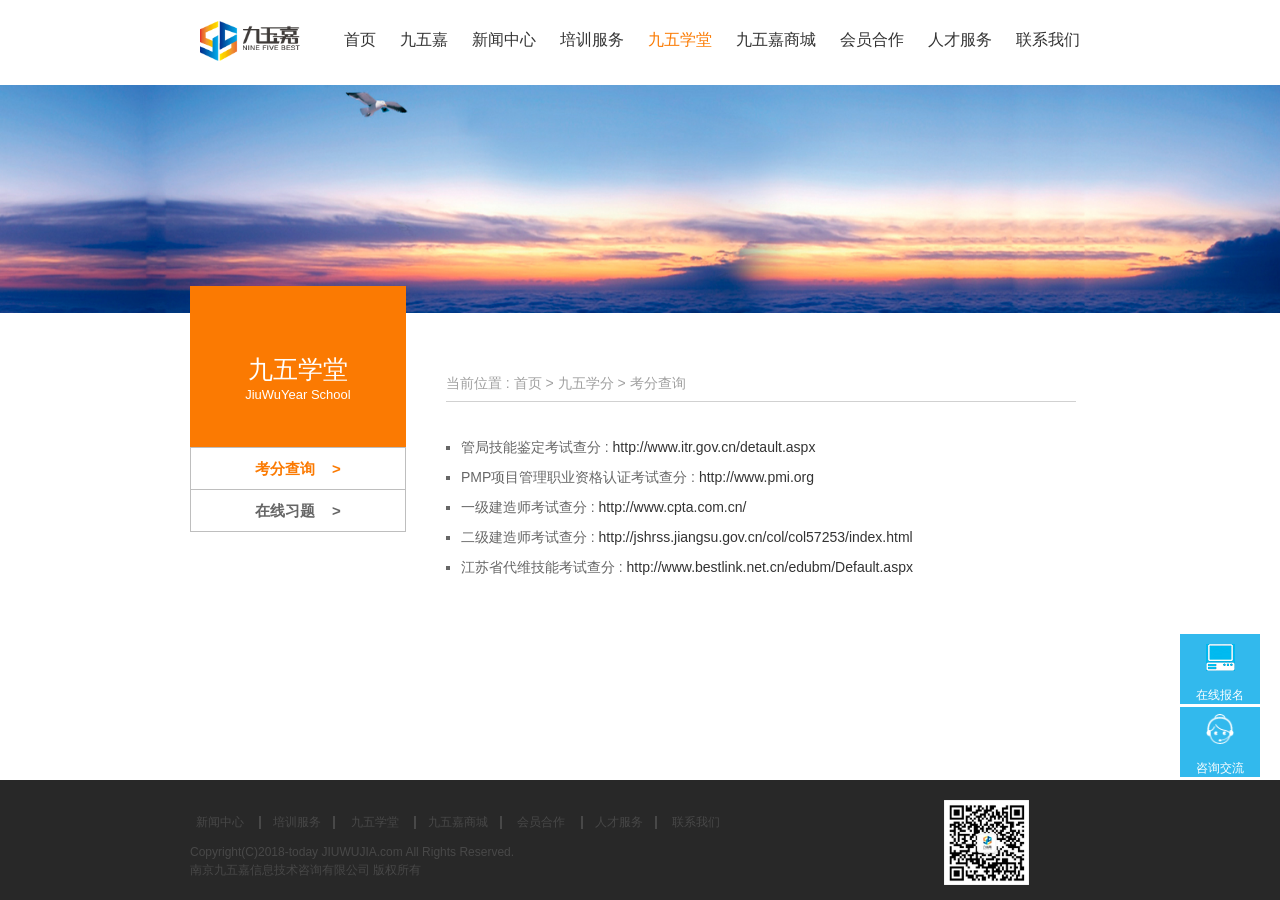
<file: JWSchool_examinatinScore.html>
<!DOCTYPE html>
<html lang="en">
<head>
	<meta charset="UTF-8">
	<meta name="renderer" content="webkit" />
    <meta http-equiv="X-UA-Compatible" content="IE=edge,chrome=1" />  
	
	<title>九五学堂--考试查分</title>
	<link rel="stylesheet" href="css/nav.css">
	<link rel="stylesheet" href="css/JWSchool_examinationScore.css">
	<script src="js/jquery-1.7.1.min.js" type="text/javascript"></script>
	<script src="js/common.js"></script>
</head>
<body>
<!-- 导航条 -->

<div class="nav">
	 <div class="wrapper">
	        <ul>
	           	<li class="">
	           		<a href=""><img src="images/logo.png" alt=""></a>
	           	</li>
	            <li class="">
	                <a href="index.html"​>
	                    首页
	                </a>
	                <div class="up">
	                	<img src="images/up.png" alt="">
	                </div>
	                <dl><dd></dd></dl>
	            </li>

	            <li class="">
	                <a href="JWJ.html"​>
	                    九五嘉
	                </a>
	                <div class="up">
	                	<img src="images/up.png" alt="">
	                </div>
	                 <dl><dd></dd></dl>
	            </li>

	            <li class="">
	                <a href="news_recentTrends.html"​>
	                    新闻中心
	                </a>
	                <div class="up">
	                	<img src="images/up.png" alt="">
	                </div>
	                <dl>
	                    <dd class="">
	                        <a href="news_recentTrends.html"​>
	                            最新动态
	                        </a>
	                    </dd>
	                </dl>
	            </li>
	         
	            <li class="">
	                <a href="traingService_PMP.html"​>
	                    培训服务
	                </a>
	                <div class="up">
	                	<img src="images/up.png" alt="">
	                </div>
	                <dl>
	                    <dd class="">
	                        <a href="traingService_PMP.html"​ class="long">
	                            PMP项目管理职业资格认证
	                        </a>
	                    </dd>
	                    <dd class="">
	                        <a href="traingService_constructor.html"​>
	                            建造师培训
	                        </a>
	                    </dd>
	                    
	                    <dd class="">
	                        <a href="traingService_carrieroperBusiness.html"​>
	                            运营商业业务培训
	                        </a>
	                    </dd>
	                    <dd class="">
	                        <a href="traingService_carrieroperatorCompare.html"​>
	                            运营商大比武
	                        </a>
	                    </dd>
	                    <dd class="">
	                        <a href="traingService_HuaWei.html"​>
	                            华为认证商培训
	                        </a>
	                    </dd>
	                </dl>
	            </li>
	           
	            <li class="on">
	                <a href="JWSchool_examinatinScore.html"​>
	                    九五学堂
	                </a>
	                 <div class="up">
	                	<img src="images/up.png" alt="">
	                </div>
	                <dl>
	                    <dd class="on">
	                        <a href="JWSchool_examinatinScore.html"​>
	                            考试查分
	                        </a>
	                    </dd>
	                    <dd class="">
	                        <a href="JWSchool_onlineExercises.html"​>
	                            在线习题
	                        </a>
	                    </dd>
	                </dl>
	            </li>
	           
	            <li class="">
	                <a href="shop_SmartHome.html"​>
	                    九五嘉商城
	                </a>
	                 <div class="up">
	                	<img src="images/up.png" alt="">
	                </div>
	                <dl>
	                    <dd class="">
	                        <a href="shop_SmartHome.html"​>
	                            智能家居
	                        </a>
	                    </dd>
	                    <dd class="">
	                        <a href="shop_latestBook.html"​>
	                            最新教材
	                        </a>
	                    </dd>
	                     <dd class="">
	                        <a href="shop_audioVisual.html"​>
	                            视听课堂
	                        </a>
	                    </dd>
	                     <dd class="">
	                        <a href="shop_oldExam.html"​>
	                            真题宝库
	                        </a>
	                    </dd>
	                </dl>
	            </li>
	           
	            <li class="">
	                <a href="memberCooperation.html"​>
	                    会员合作
	                </a>
	                 <div class="up">
	                	<img src="images/up.png" alt="">
	                </div>
	                <dl>
	                    <dd class="">
	                        <a href="memberCooperation.html"​>
	                            任务发布
	                        </a>
	                    </dd>
	                </dl>
	            </li>
	            
	            <li class="">
	                <a href="talentService.html"​>
	                    人才服务
	                </a>
	                 <div class="up">
	                	<img src="images/up.png" alt="">
	                </div>
	                 <dl><dd></dd></dl>
	            </li>
	          
	            <li class="">
	                <a href="contactWe.html"​>
	                    联系我们
	                </a>
	                 <div class="up">
	                	<img src="images/up.png" alt="">
	                </div>
	                 <dl><dd></dd></dl>
	            </li>
	        </ul>
    </div>
</div>

<!-- 右侧咨询框 -->
<div class="right_tools">
	
	<div class="onlineSingUp_tool">
		<a href="" id="online" >
			<img class="onlineImg" src="images/onlineSingUp.jpg" alt="">
			<p class="topTitle">在线报名</p>
		</a>
	</div>

	<div class="consult_tool">
		<a href="" id="consult" >
			<img class="consultImg" src="images/consult.png" alt="">
			<p class="topTitle">咨询交流</p>
		</a>
	</div>

	<div class="backUp_tool">
		<a href="" id="scrollUp" >
			<img class="topImg" src="images/backUp.png" alt="">
			<p class="topTitle">返回顶部</p>
		</a>
	</div>
	
</div>

<!-- 中间内容 -->
  <div class="middleImg">
 	<img src="images/JWSchool/topImg.jpg" alt="">
 </div>

 <div class="middleContent">
 	<div class="middleLeftContent">
 		<div class="company">
 				<p class="companyIntrocuction">九五学堂</p>
 				<p class="companyElish">JiuWuYear School</p>
 		</div>
 		<div class="linkJWJ "><b><a href="JWSchool_examinatinScore.html" class="selectedColor">考分查询&nbsp;&nbsp;&nbsp;&nbsp;></a></b></div>
 		<div class="linkJWJ"><b><a href="JWSchool_onlineExercises.html">在线习题&nbsp;&nbsp;&nbsp;&nbsp;></a></b></div>
 	</div>
 	<div class="middleRightContent">
 		<p class="localtionInfo">当前位置&nbsp;:&nbsp;<a href="">首页</a>&nbsp;>&nbsp;<a href="">九五学分</a>&nbsp;>&nbsp;<a href="">考分查询</a></p>
 		<div class="webExit">
 			<ul>
 				<li>管局技能鉴定考试查分&nbsp;:&nbsp;<a href="http://www.itr.gov.cn/detault.aspx" target="view_window">http://www.itr.gov.cn/detault.aspx</a>
 				</li>
 				<li>PMP项目管理职业资格认证考试查分&nbsp;:&nbsp;<a href="http://www.pmi.org" target="view_window">http://www.pmi.org</a>
 				</li>
 				<li>一级建造师考试查分&nbsp;:&nbsp;<a href="http://www.cpta.com.cn/" target="view_window">http://www.cpta.com.cn/</a>
 				</li>
 				<li>二级建造师考试查分&nbsp;:&nbsp;<a href="http://jshrss.jiangsu.gov.cn/col/col57253/index.html" target="view_window">http://jshrss.jiangsu.gov.cn/col/col57253/index.html</a></li>
 				<li>江苏省代维技能考试查分&nbsp;:&nbsp;<a href="http://www.bestlink.net.cn/edubm/Default.aspx" target="view_window">http://www.bestlink.net.cn/edubm/Default.aspx</a></li>
 			</ul>
 		</div>
 	</div>
 </div>

<!-- 底部公司信息 -->
<div class="bootom">
	<div class="bootomContent">
		<div class="leftContent">
			<ul>
				<li>
					<a href="">新闻中心</a>
				</li>
				<li>
					<a href="" class="line">培训服务</a>
				</li>
				<li>
					<a href="">
						九五学堂
					</a>
				</li>
				<li>
					<a href="" class="line">九五嘉商城</a>
				</li>
				<li>
					<a href="">会员合作</a>
				</li>
				<li>
					<a href="" class="line">人才服务</a>
				</li>
				<li>
					<a href="">联系我们</a>
				</li>
			</ul>
			<p style="margin-top: 5px">Copyright(C)2018-today JIUWUJIA.com All Rights Reserved.</p>
			<p style="margin-top: -7px">南京九五嘉信息技术咨询有限公司 版权所有</p>
		</div>
		<div class="rightContent">
			<img src="images/JWJlogo.png" alt="">
		</div>
	</div>
</div>
</body>
</html>
</file>
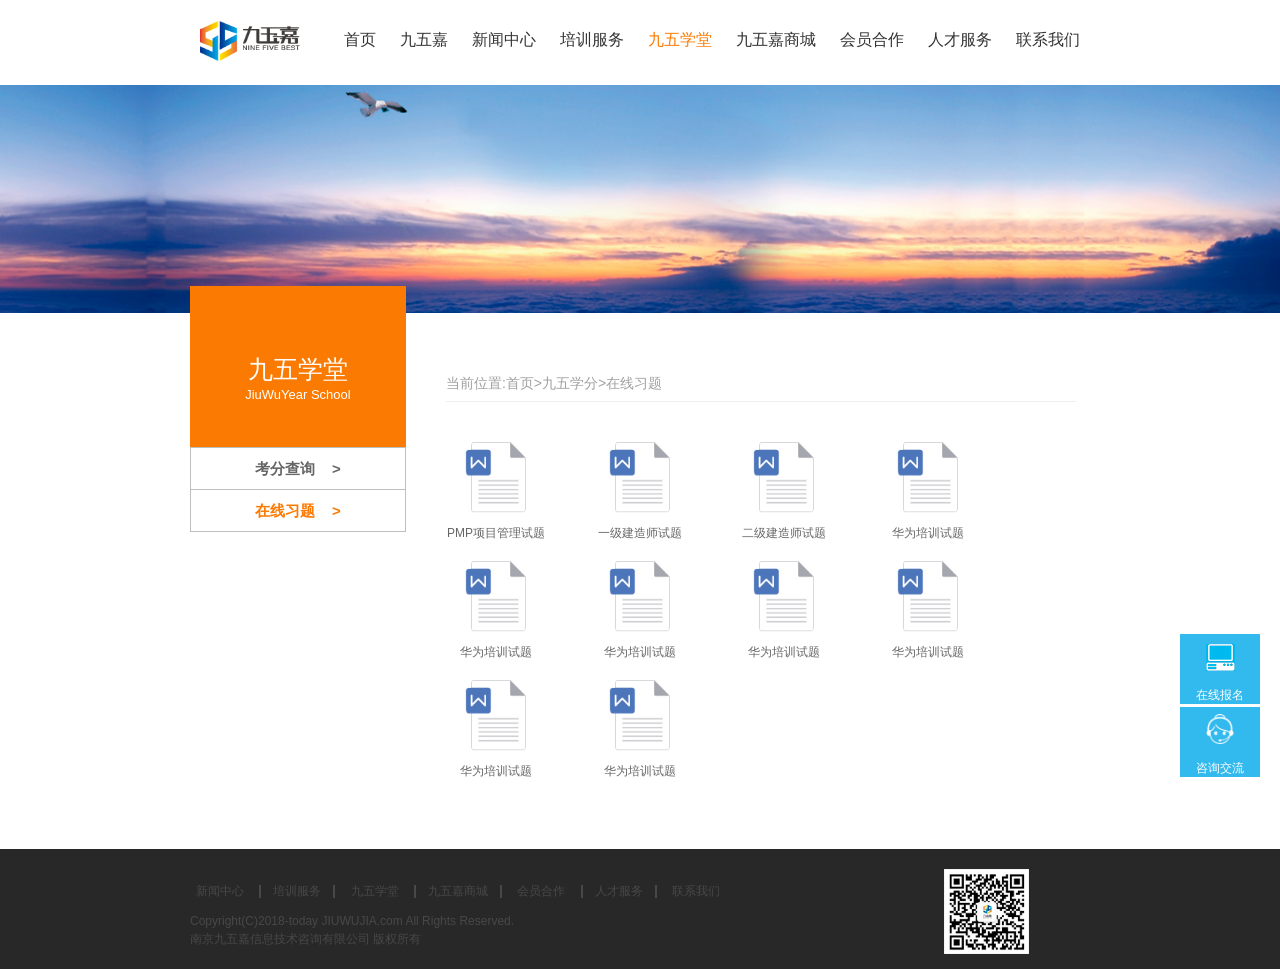
<file: JWSchool_onlineExercises.html>
<!DOCTYPE html>
<html lang="en">
<head>
	<meta charset="UTF-8">
	<meta name="renderer" content="webkit" />
    <meta http-equiv="X-UA-Compatible" content="IE=edge,chrome=1" />  
	<title>九五学堂--在线习题</title>
	<link rel="stylesheet" href="css/nav.css">
	<link rel="stylesheet" href="css/JWSchool_onlineExercises.css">
<script src="js/jquery-1.7.1.min.js" type="text/javascript"></script>
	<script src="js/common.js"></script>

</head>
<body>
<!-- 导航条 -->

<div class="nav">
	 <div class="wrapper">
	        <ul>
	           	<li class="">
	           		<a href=""><img src="images/logo.png" alt=""></a>
	           	</li>
	            <li class="">
	                <a href="index.html"​>
	                    首页
	                </a>
	                <div class="up">
	                	<img src="images/up.png" alt="">
	                </div>
	                <dl><dd></dd></dl>
	            </li>

	            <li class="">
	                <a href="JWJ.html"​>
	                    九五嘉
	                </a>
	                <div class="up">
	                	<img src="images/up.png" alt="">
	                </div>
	                 <dl><dd></dd></dl>
	            </li>

	            <li class="">
	                <a href="news_recentTrends.html"​>
	                    新闻中心
	                </a>
	                <div class="up">
	                	<img src="images/up.png" alt="">
	                </div>
	                <dl>
	                    <dd class="">
	                        <a href="news_recentTrends.html"​>
	                            最新动态
	                        </a>
	                    </dd>
	                </dl>
	            </li>
	         
	            <li class="">
	                <a href="traingService_PMP.html"​>
	                    培训服务
	                </a>
	                <div class="up">
	                	<img src="images/up.png" alt="">
	                </div>
	                <dl>
	                    <dd class="">
	                        <a href="traingService_PMP.html"​ class="long">
	                            PMP项目管理职业资格认证
	                        </a>
	                    </dd>
	                    <dd class="">
	                        <a href="traingService_constructor.html"​>
	                            建造师培训
	                        </a>
	                    </dd>
	                    
	                    <dd class="">
	                        <a href="traingService_carrieroperBusiness.html"​>
	                            运营商业业务培训
	                        </a>
	                    </dd>
	                    <dd class="">
	                        <a href="traingService_carrieroperatorCompare.html"​>
	                            运营商大比武
	                        </a>
	                    </dd>
	                    <dd class="">
	                        <a href="traingService_HuaWei.html"​>
	                            华为认证商培训
	                        </a>
	                    </dd>
	                </dl>
	            </li>
	           
	            <li class="on">
	                <a href="JWSchool_examinatinScore.html"​>
	                    九五学堂
	                </a>
	                 <div class="up">
	                	<img src="images/up.png" alt="">
	                </div>
	                <dl>
	                    <dd class="">
	                        <a href="JWSchool_examinatinScore.html"​>
	                            考试查分
	                        </a>
	                    </dd>
	                    <dd class="on">
	                        <a href="JWSchool_onlineExercises.html"​>
	                            在线习题
	                        </a>
	                    </dd>
	                </dl>
	            </li>
	           
	            <li class="">
	                <a href="shop_SmartHome.html"​>
	                    九五嘉商城
	                </a>
	                 <div class="up">
	                	<img src="images/up.png" alt="">
	                </div>
	                <dl>
	                    <dd class="">
	                        <a href="shop_SmartHome.html"​>
	                            智能家居
	                        </a>
	                    </dd>
	                    <dd class="">
	                        <a href="shop_latestBook.html"​>
	                            最新教材
	                        </a>
	                    </dd>
	                     <dd class="">
	                        <a href="shop_audioVisual.html"​>
	                            视听课堂
	                        </a>
	                    </dd>
	                     <dd class="">
	                        <a href="shop_oldExam.html"​>
	                            真题宝库
	                        </a>
	                    </dd>
	                </dl>
	            </li>
	           
	            <li class="">
	                <a href="memberCooperation.html"​>
	                    会员合作
	                </a>
	                 <div class="up">
	                	<img src="images/up.png" alt="">
	                </div>
	                <dl>
	                    <dd class="">
	                        <a href="memberCooperation.html"​>
	                            任务发布
	                        </a>
	                    </dd>
	                </dl>
	            </li>
	            
	            <li class="">
	                <a href="talentService.html"​>
	                    人才服务
	                </a>
	                 <div class="up">
	                	<img src="images/up.png" alt="">
	                </div>
	                 <dl><dd></dd></dl>
	            </li>
	          
	            <li class="">
	                <a href="contactWe.html"​>
	                    联系我们
	                </a>
	                 <div class="up">
	                	<img src="images/up.png" alt="">
	                </div>
	                 <dl><dd></dd></dl>
	            </li>
	        </ul>
    </div>
</div>

<!-- 右侧咨询框 -->
<div class="right_tools">
	
	<div class="onlineSingUp_tool">
		<a href="" id="online" >
			<img class="onlineImg" src="images/onlineSingUp.jpg" alt="">
			<p class="topTitle">在线报名</p>
		</a>
	</div>

	<div class="consult_tool">
		<a href="" id="consult" >
			<img class="consultImg" src="images/consult.png" alt="">
			<p class="topTitle">咨询交流</p>
		</a>
	</div>

	<div class="backUp_tool">
		<a href="" id="scrollUp" >
			<img class="topImg" src="images/backUp.png" alt="">
			<p class="topTitle">返回顶部</p>
		</a>
	</div>
	
</div>

<!-- 中间内容 -->
  <div class="middleImg">
 	<img src="images/JWSchool/topImg.jpg" alt="">
 </div>

 <div class="middleContent">
 	<div class="middleLeftContent">
 		<div class="company">
 				<p class="companyIntrocuction">九五学堂</p>
 				<p class="companyElish">JiuWuYear School</p>
 		</div>
 		<div class="linkJWJ "><b><a href="JWSchool_examinatinScore.html">考分查询&nbsp;&nbsp;&nbsp;&nbsp;></a></b></div>
 		<div class="linkJWJ"><b><a href="JWSchool_onlineExercises.html"  class="selectedColor">在线习题&nbsp;&nbsp;&nbsp;&nbsp;></a></b></div>
 	</div>
 	<div class="middleRightContent">
 		<p class="localtionInfo">当前位置:首页>九五学分>在线习题</p>
 		
 		<div class="excisesList">
 			<div class="excisesContent">
 				 <a href=""><img class="textImg" src="images/JWSchool/text.jpg" alt=""></a>
 				 <p class="textTitle"><a href="">PMP项目管理试题</a></p>
 			</div>
 			<div class="excisesContent">
 				 <a href=""><img class="textImg" src="images/JWSchool/text.jpg" alt=""></a>
 				 <p class="textTitle"><a href="">一级建造师试题</a></p>
 			</div>
 			<div class="excisesContent">
 				<a href=""><img class="textImg" src="images/JWSchool/text.jpg" alt=""></a>
 				 <p class="textTitle"><a href="">二级建造师试题</a></p>
 			</div>
 			<div class="excisesContent">
 				<a href=""><img class="textImg" src="images/JWSchool/text.jpg" alt=""></a>
 				 <p class="textTitle"><a href="">华为培训试题</a></p>
 			</div>
 			<div class="excisesContent">
 				 <a href=""><img class="textImg" src="images/JWSchool/text.jpg" alt=""></a>
 				 <p class="textTitle"><a href="">华为培训试题</a></p>
 			</div>
 			<div class="excisesContent">
 				 <a href=""><img class="textImg" src="images/JWSchool/text.jpg" alt=""></a>
 				 <p class="textTitle"><a href="">华为培训试题</a></p>
 			</div>
 			<div class="excisesContent">
 				 <a href=""><img class="textImg" src="images/JWSchool/text.jpg" alt=""></a>
 				 <p class="textTitle"><a href="">华为培训试题</a></p>
 			</div>
 			<div class="excisesContent">
 				 <a href=""><img class="textImg" src="images/JWSchool/text.jpg" alt=""></a>
 				 <p class="textTitle"><a href="">华为培训试题</a></p>
 			</div>
 			<div class="excisesContent">
 				 <a href=""><img class="textImg" src="images/JWSchool/text.jpg" alt=""></a>
 				 <p class="textTitle"><a href="">华为培训试题</a></p>
 			</div>
 			<div class="excisesContent">
 				 <a href=""><img class="textImg" src="images/JWSchool/text.jpg" alt=""></a>
 				 <p class="textTitle"><a href="">华为培训试题</a></p>
 			</div>
 		</div>
 	</div>
 </div>

<!-- 底部公司信息 -->
<div class="bootom">
	<div class="bootomContent">
		<div class="leftContent">
			<ul>
				<li>
					<a href="">新闻中心</a>
				</li>
				<li>
					<a href="" class="line">培训服务</a>
				</li>
				<li>
					<a href="">
						九五学堂
					</a>
				</li>
				<li>
					<a href="" class="line">九五嘉商城</a>
				</li>
				<li>
					<a href="">会员合作</a>
				</li>
				<li>
					<a href="" class="line">人才服务</a>
				</li>
				<li>
					<a href="">联系我们</a>
				</li>
			</ul>
			<p style="margin-top: 5px">Copyright(C)2018-today JIUWUJIA.com All Rights Reserved.</p>
			<p style="margin-top: -7px">南京九五嘉信息技术咨询有限公司 版权所有</p>
		</div>
		<div class="rightContent">
			<img src="images/JWJlogo.png" alt="">
		</div>
	</div>
</div>

</body>
</html>
</file>
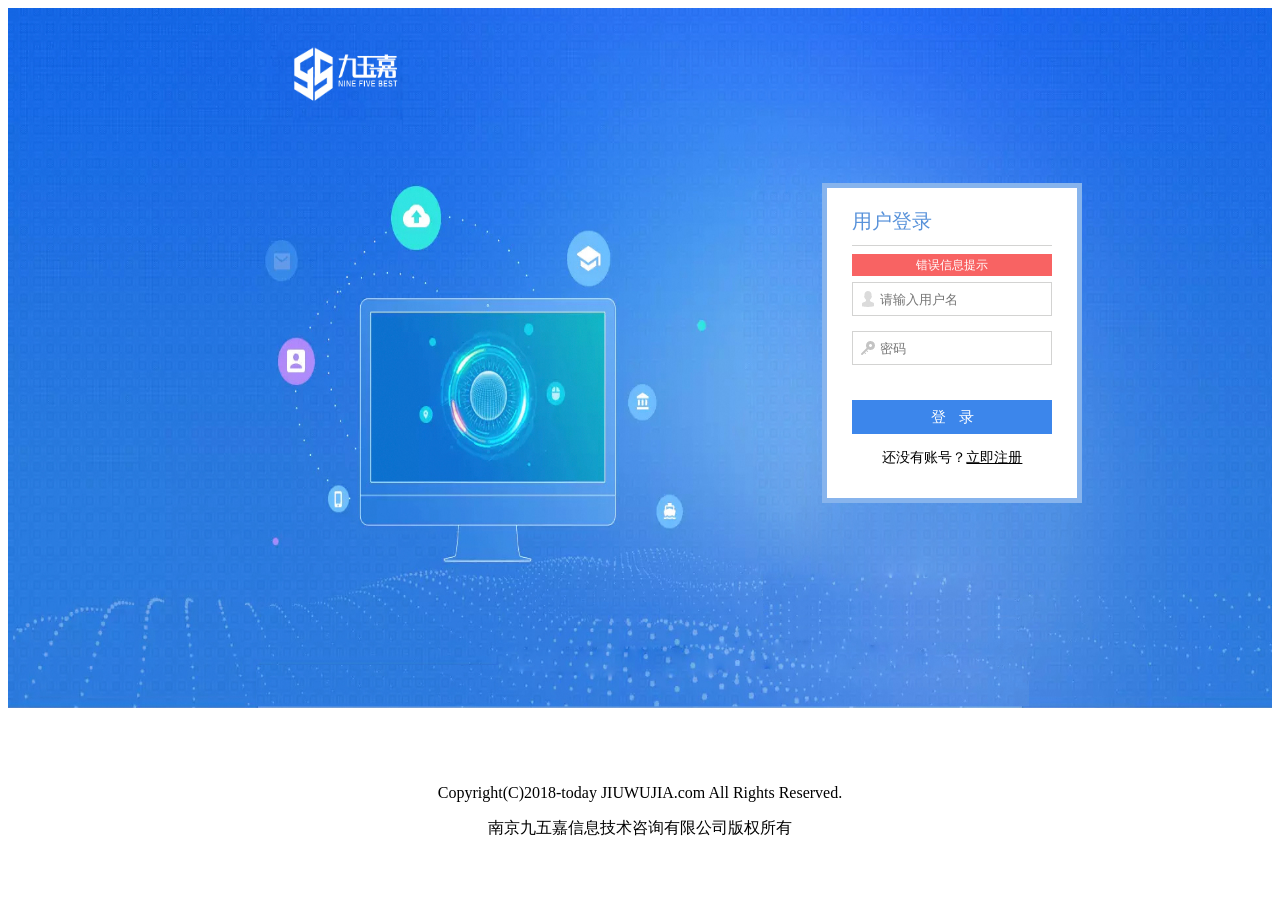
<file: login.html>
<!DOCTYPE html>
<html lang="en">
<head>
	<meta charset="UTF-8">
	<meta name="renderer" content="webkit" />
    <meta http-equiv="X-UA-Compatible" content="IE=edge,chrome=1" />  
	<title>登录页面</title>
	<link rel="stylesheet" href="css/login.css">
	<script src="js/jquery-1.7.1.min.js" type="text/javascript"></script>
	<script src="js/loginAndRegister.js"></script>
</head>
<body>
<div class="content">
	<div id="container">
		<img class="bg" src="images/bg.jpg" />
		<!-- 登录表单 -->
		<div class="loginFrom">
			<p class="userLogin">用户登录</p>

			<div class="errorContent">
				<p class="errorInfo">错误信息提示</p>
			</div>

			<div class="userName">
				<input type="text" class="user" placeholder="请输入用户名">
				<img src="images/user.png" alt="">
			</div>
			<div class="pass">
				<input type="password" class="pwd" placeholder="密码">
				<img src="images/password.png" alt="">
			</div>
			<div class="btnLogin">
				<button class="btn"><a href="">登&nbsp;&nbsp;&nbsp;录</a></button>
			</div>
			<div class="tipInfo">
				<span>还没有账号？</span><a href="register.html">立即注册</a>
			</div>
			
		</div>
	</div>
</div>
	<div class="bootom">
		<div class="companyInfo">
			<p>Copyright(C)2018-today&nbsp;JIUWUJIA.com&nbsp;All&nbsp;Rights&nbsp;Reserved.</p>
			<p>南京九五嘉信息技术咨询有限公司版权所有</p>
		</div>
	</div>
	

</body>
</html>
</file>
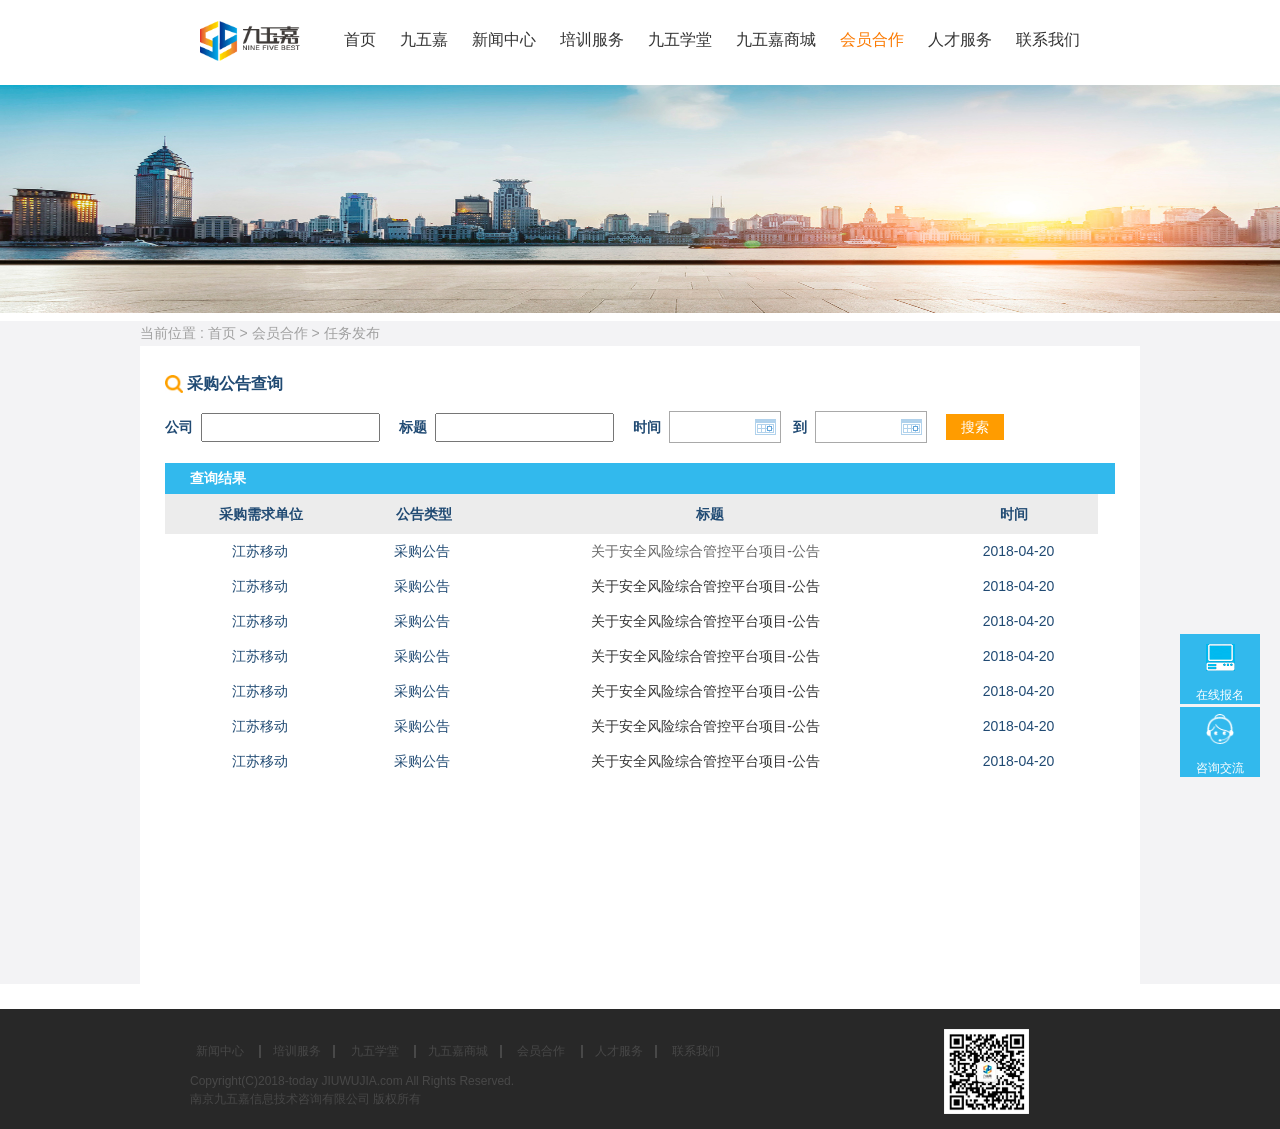
<file: memberCooperation.html>
<!DOCTYPE html>
<html lang="en">
<head>
	<meta charset="UTF-8">
	<meta name="renderer" content="webkit" />
    <meta http-equiv="X-UA-Compatible" content="IE=edge,chrome=1" />  
	<title>会员合作--任务发布</title>
	<link rel="stylesheet" href="css/nav.css">
	<link rel="stylesheet" href="css/memberCooperation.css">
	<link rel="stylesheet" href="css/jedate.css">
<script src="js/jquery-1.7.1.min.js" type="text/javascript"></script>
	<script src="js/common.js"></script>
	<script src="js/jquery.jedate.min.js"></script>
</head>
<body>
<!-- 导航条 -->

<div class="nav">
	 <div class="wrapper">
	        <ul>
	           	<li class="">
	           		<a href=""><img src="images/logo.png" alt=""></a>
	           	</li>
	            <li class="">
	                <a href="index.html"​>
	                    首页
	                </a>
	                <div class="up">
	                	<img src="images/up.png" alt="">
	                </div>
	                <dl><dd></dd></dl>
	            </li>

	            <li class="">
	                <a href="JWJ.html"​>
	                    九五嘉
	                </a>
	                <div class="up">
	                	<img src="images/up.png" alt="">
	                </div>
	                 <dl><dd></dd></dl>
	            </li>

	            <li class="">
	                <a href="news_recentTrends.html"​>
	                    新闻中心
	                </a>
	                <div class="up">
	                	<img src="images/up.png" alt="">
	                </div>
	                <dl>
	                    <dd class="">
	                        <a href="news_recentTrends.html"​>
	                            最新动态
	                        </a>
	                    </dd>
	                </dl>
	            </li>
	         
	            <li class="">
	                <a href="traingService_PMP.html"​>
	                    培训服务
	                </a>
	                <div class="up">
	                	<img src="images/up.png" alt="">
	                </div>
	                <dl>
	                    <dd class="">
	                        <a href="traingService_PMP.html"​ class="long">
	                            PMP项目管理职业资格认证
	                        </a>
	                    </dd>
	                    <dd class="">
	                        <a href="traingService_constructor.html"​>
	                            建造师培训
	                        </a>
	                    </dd>
	                    
	                    <dd class="">
	                        <a href="traingService_carrieroperBusiness.html"​>
	                            运营商业业务培训
	                        </a>
	                    </dd>
	                    <dd class="">
	                        <a href="traingService_carrieroperatorCompare.html"​>
	                            运营商大比武
	                        </a>
	                    </dd>
	                    <dd class="">
	                        <a href="traingService_HuaWei.html"​>
	                            华为认证商培训
	                        </a>
	                    </dd>
	                </dl>
	            </li>
	           
	            <li class="">
	                <a href="JWSchool_examinatinScore.html"​>
	                    九五学堂
	                </a>
	                 <div class="up">
	                	<img src="images/up.png" alt="">
	                </div>
	                <dl>
	                    <dd class="">
	                        <a href="JWSchool_examinatinScore.html"​>
	                            考试查分
	                        </a>
	                    </dd>
	                   
	                    <dd class="">
	                        <a href="JWSchool_onlineExercises.html"​>
	                            在线习题
	                        </a>
	                    </dd>
	                </dl>
	            </li>
	           
	            <li class="">
	                <a href="shop_SmartHome.html"​>
	                    九五嘉商城
	                </a>
	                 <div class="up">
	                	<img src="images/up.png" alt="">
	                </div>
	                <dl>
	                    <dd class="">
	                        <a href="shop_SmartHome.html"​>
	                            智能家居
	                        </a>
	                    </dd>
	                    <dd class="">
	                        <a href="shop_latestBook.html"​>
	                            最新教材
	                        </a>
	                    </dd>
	                     <dd class="">
	                        <a href="shop_audioVisual.html"​>
	                            视听课堂
	                        </a>
	                    </dd>
	                     <dd class="">
	                        <a href="shop_oldExam.html"​>
	                            真题宝库
	                        </a>
	                    </dd>
	                </dl>
	            </li>
	           
	            <li class="on">
	                <a href="memberCooperation.html"​>
	                    会员合作
	                </a>
	                 <div class="up">
	                	<img src="images/up.png" alt="">
	                </div>
	                <dl>
	                    <dd class="">
	                        <a href="memberCooperation.html"​>
	                            任务发布
	                        </a>
	                    </dd>
	                </dl>
	            </li>
	            
	            <li class="">
	                <a href="talentService.html"​>
	                    人才服务
	                </a>
	                 <div class="up">
	                	<img src="images/up.png" alt="">
	                </div>
	                 <dl><dd></dd></dl>
	            </li>
	          
	            <li class="">
	                <a href="contactWe.html"​>
	                    联系我们
	                </a>
	                 <div class="up">
	                	<img src="images/up.png" alt="">
	                </div>
	                 <dl><dd></dd></dl>
	            </li>
	        </ul>
    </div>
</div>

<!-- 右侧咨询框 -->
<div class="right_tools">
	
	<div class="onlineSingUp_tool">
		<a href="" id="online" >
			<img class="onlineImg" src="images/onlineSingUp.jpg" alt="">
			<p class="topTitle">在线报名</p>
		</a>
	</div>

	<div class="consult_tool">
		<a href="" id="consult" >
			<img class="consultImg" src="images/consult.png" alt="">
			<p class="topTitle">咨询交流</p>
		</a>
	</div>

	<div class="backUp_tool">
		<a href="" id="scrollUp" >
			<img class="topImg" src="images/backUp.png" alt="">
			<p class="topTitle">返回顶部</p>
		</a>
	</div>
	
</div>

<!-- 中间内容 -->
  <div class="middleImg">
 	<img src="images/memberCooperation/topImg.jpg" alt="">
 </div>
 <div class="contentBg">
	 <div class="middleContent">
		<p class="loaction">当前位置&nbsp;:&nbsp;<a href="">首页</a>&nbsp;>&nbsp;<a href="">会员合作</a>&nbsp;>&nbsp;<a href="">任务发布</a></p>
		<div class="contentDetail">
		 	<div class="bulletinInquiries">
		 		<img src="images/memberCooperation/search.jpg" alt="">
		 		<p ><b>采购公告查询</b></p>
		 	</div>
		 	<div class="searchCondition">
		 		<span><b>公司</b></span>&nbsp;&nbsp;<input type="text" class="companyName">&nbsp;&nbsp;&nbsp;&nbsp;
		 		<span><b>标题</b></span>&nbsp;&nbsp;<input type="text" class="bulletTitle">&nbsp;&nbsp;&nbsp;&nbsp;
		 		<span><b>时间</b></span>&nbsp;&nbsp;<input type="text" class="datainp wicon startTime" id="selectStartDate" placeholder=""  readonly>&nbsp;&nbsp;
		 		<span><b>到</b></span>&nbsp;&nbsp;<input type="text" class="datainp wicon endTime" id="selectEndDate" placeholder=""  readonly>&nbsp;&nbsp;&nbsp;&nbsp;
		 		<span class="searchBtn">搜索</span>
		 	</div>
		 	<script>
		 		// 选择开始日期和结束日期
				$(function(){
					$("#selectStartDate").jeDate({
				   			 format:"YYYY-MM-DD",
					})

					$("#selectEndDate").jeDate({
				   			 format:"YYYY-MM-DD",
					})	

				})
		 	</script>

		 	<p class="searchResult"><b>查询结果</b></p>

		 	<table  cellspacing="0" border="0">
		 		<thead>
					<tr style="height: 30px;color:#204a73">
						<th class="th1" style="width: 170px">采购需求单位</th>
						<th class="th2" style="width: 120px">公告类型</th>
						<th class="th3" style="width: 390px">标题</th>
						<th class="th4" style="width: 150px">时间</th>
					</tr>
				</thead>

				<tbody>
					
					<tr style="text-align: center;height: 35px">
						<td style="color:#204a73;width: 190px">江苏移动</td>
						<td style="color:#204a73;width: 134px">采购公告</td>
						<td style="width: 433px;"><a href="" style="color:#666666">关于安全风险综合管控平台项目-公告</a></td>
						<td style="color:#204a73">2018-04-20</td>
					</tr>
					<tr style="text-align: center;height: 35px">
						<td style="color:#204a73;width: 190px">江苏移动</td>
						<td style="color:#204a73;width: 134px">采购公告</td>
						<td style="width: 433px"><a href="">关于安全风险综合管控平台项目-公告</a></td>
						<td style="color:#204a73">2018-04-20</td>
					</tr>
					<tr style="text-align: center;height: 35px">
						<td style="color:#204a73;width: 190px">江苏移动</td>
						<td style="color:#204a73;width: 134px">采购公告</td>
						<td style="width: 433px"><a href="">关于安全风险综合管控平台项目-公告</a></td>
						<td style="color:#204a73">2018-04-20</td>
					</tr>
					<tr style="text-align: center;height: 35px">
						<td style="color:#204a73;width: 190px">江苏移动</td>
						<td style="color:#204a73;width: 134px">采购公告</td>
						<td style="width: 433px"><a href="">关于安全风险综合管控平台项目-公告</a></td>
						<td style="color:#204a73">2018-04-20</td>
					</tr>
					<tr style="text-align: center;height: 35px">
						<td style="color:#204a73;width: 190px">江苏移动</td>
						<td style="color:#204a73;width: 134px">采购公告</td>
						<td style="width: 433px"><a href="">关于安全风险综合管控平台项目-公告</a></td>
						<td style="color:#204a73">2018-04-20</td>
					</tr>
					<tr style="text-align: center;height: 35px">
						<td style="color:#204a73;width: 190px">江苏移动</td>
						<td style="color:#204a73;width: 134px">采购公告</td>
						<td style="width: 433px"><a href="">关于安全风险综合管控平台项目-公告</a></td>
						<td style="color:#204a73">2018-04-20</td>
					</tr>
					<tr style="text-align: center;height: 35px">
						<td style="color:#204a73;width: 190px">江苏移动</td>
						<td style="color:#204a73;width: 134px">采购公告</td>
						<td style="width: 433px"><a href="">关于安全风险综合管控平台项目-公告</a></td>
						<td style="color:#204a73">2018-04-20</td>
					</tr>
					
				</tbody>
			</table>


			<!-- 暂无数据 -->
			<div class="noData">暂无数据</div>
			
		</div>
	 </div>
	 
 </div>
 
 

<!-- 底部公司信息 -->
<div class="bootom">
	<div class="bootomContent">
		<div class="leftContent">
			<ul>
				<li>
					<a href="">新闻中心</a>
				</li>
				<li>
					<a href="" class="line">培训服务</a>
				</li>
				<li>
					<a href="">
						九五学堂
					</a>
				</li>
				<li>
					<a href="" class="line">九五嘉商城</a>
				</li>
				<li>
					<a href="">会员合作</a>
				</li>
				<li>
					<a href="" class="line">人才服务</a>
				</li>
				<li>
					<a href="">联系我们</a>
				</li>
			</ul>
			<p style="margin-top: 5px">Copyright(C)2018-today JIUWUJIA.com All Rights Reserved.</p>
			<p style="margin-top: -7px">南京九五嘉信息技术咨询有限公司 版权所有</p>
		</div>
		<div class="rightContent">
			<img src="images/JWJlogo.png" alt="">
		</div>
	</div>
</div>
</body>
</html>
</file>
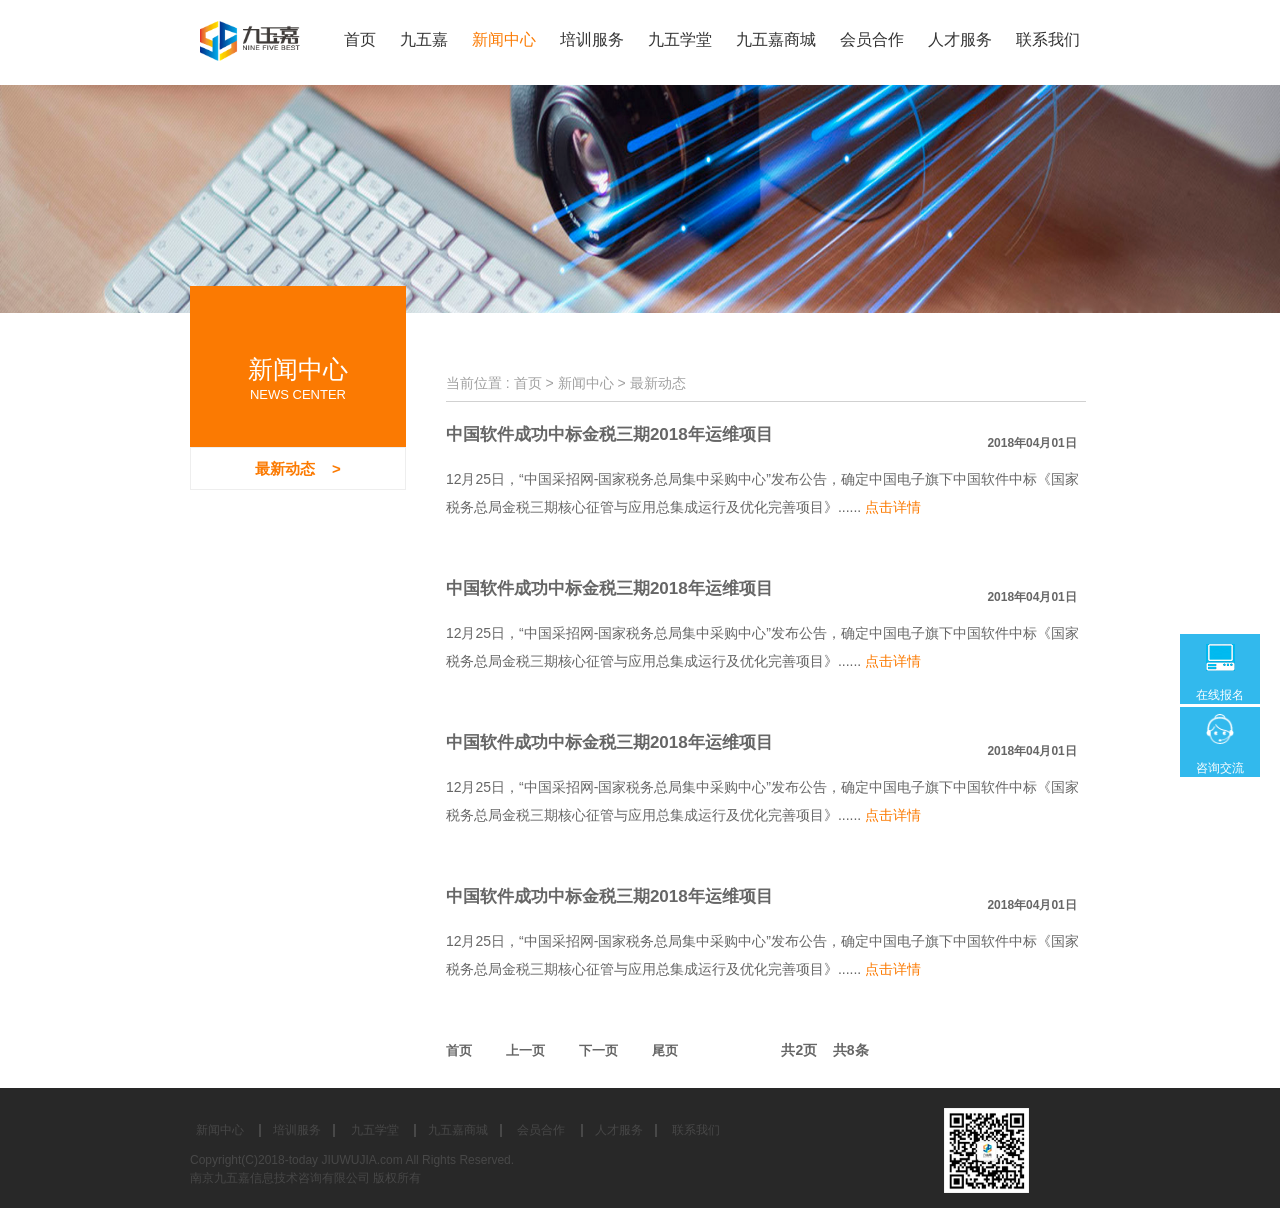
<file: news_recentTrends.html>
<!DOCTYPE html>
<html lang="en">
<head>
	<meta charset="UTF-8">
	<meta name="renderer" content="webkit" />
    <meta http-equiv="X-UA-Compatible" content="IE=edge,chrome=1" />  
	<title>新闻中心--最新动态</title>
	<link rel="stylesheet" href="css/nav.css">
	<link rel="stylesheet" href="css/news_recentTrends.css">
	<script src="js/jquery-1.7.1.min.js" type="text/javascript"></script>
	<script src="js/page.js"></script>
	<script src="js/common.js"></script>
</head>
<body>
<!-- 导航条 -->

<div class="nav">
	 <div class="wrapper">
	        <ul>
	           	<li class="">
	           		<a href=""><img src="images/logo.png" alt=""></a>
	           	</li>
	            <li class="">
	                <a href="index.html"​>
	                    首页
	                </a>
	                <div class="up">
	                	<img src="images/up.png" alt="">
	                </div>
	                <dl><dd></dd></dl>
	            </li>

	            <li class="">
	                <a href="JWJ.html"​>
	                    九五嘉
	                </a>
	                <div class="up">
	                	<img src="images/up.png" alt="">
	                </div>
	                 <dl><dd></dd></dl>
	            </li>

	            <li class="on">
	                <a href="news_recentTrends.html"​>
	                    新闻中心
	                </a>
	                <div class="up">
	                	<img src="images/up.png" alt="">
	                </div>
	                <dl>
	                    <dd class="on">
	                        <a href="news_recentTrends.html"​>
	                            最新动态
	                        </a>
	                    </dd>
	                </dl>
	            </li>
	         
	            <li class="">
	                <a href="traingService_PMP.html"​>
	                    培训服务
	                </a>
	                <div class="up">
	                	<img src="images/up.png" alt="">
	                </div>
	                <dl>
	                    <dd class="">
	                        <a href="traingService_PMP.html"​ class="long">
	                            PMP项目管理职业资格认证
	                        </a>
	                    </dd>
	                    <dd class="">
	                        <a href="traingService_constructor.html"​>
	                            建造师培训
	                        </a>
	                    </dd>
	                    
	                    <dd class="">
	                        <a href="traingService_carrieroperBusiness.html"​>
	                            运营商业业务培训
	                        </a>
	                    </dd>
	                    <dd class="">
	                        <a href="traingService_carrieroperatorCompare.html"​>
	                            运营商大比武
	                        </a>
	                    </dd>
	                    <dd class="">
	                        <a href="traingService_HuaWei.html"​>
	                            华为认证商培训
	                        </a>
	                    </dd>
	                </dl>
	            </li>
	           
	            <li class="">
	                <a href="JWSchool_examinatinScore.html"​>
	                    九五学堂
	                </a>
	                 <div class="up">
	                	<img src="images/up.png" alt="">
	                </div>
	                <dl>
	                    <dd class="">
	                        <a href="JWSchool_examinatinScore.html"​>
	                            考试查分
	                        </a>
	                    </dd>
	                   
	                    <dd class="">
	                        <a href="JWSchool_onlineExercises.html"​>
	                            在线习题
	                        </a>
	                    </dd>
	                </dl>
	            </li>
	           
	            <li class="">
	                <a href="shop_SmartHome.html"​>
	                    九五嘉商城
	                </a>
	                 <div class="up">
	                	<img src="images/up.png" alt="">
	                </div>
	                <dl>
	                    <dd class="">
	                        <a href="shop_SmartHome.html"​>
	                            智能家居
	                        </a>
	                    </dd>
	                    <dd class="">
	                        <a href="shop_latestBook.html"​>
	                            最新教材
	                        </a>
	                    </dd>
	                     <dd class="">
	                        <a href="shop_audioVisual.html"​>
	                            视听课堂
	                        </a>
	                    </dd>
	                     <dd class="">
	                        <a href="shop_oldExam.html"​>
	                            真题宝库
	                        </a>
	                    </dd>
	                </dl>
	            </li>
	           
	            <li class="">
	                <a href="memberCooperation.html"​>
	                    会员合作
	                </a>
	                 <div class="up">
	                	<img src="images/up.png" alt="">
	                </div>
	                <dl>
	                    <dd class="">
	                        <a href="memberCooperation.html"​>
	                            任务发布
	                        </a>
	                    </dd>
	                </dl>
	            </li>
	            
	            <li class="">
	                <a href="talentService.html"​>
	                    人才服务
	                </a>
	                 <div class="up">
	                	<img src="images/up.png" alt="">
	                </div>
	                 <dl><dd></dd></dl>
	            </li>
	          
	            <li class="">
	                <a href="contactWe.html"​>
	                    联系我们
	                </a>
	                 <div class="up">
	                	<img src="images/up.png" alt="">
	                </div>
	                 <dl><dd></dd></dl>
	            </li>
	        </ul>
    </div>
</div>

<!-- 右侧咨询框 -->
<div class="right_tools">
	
	<div class="onlineSingUp_tool">
		<a href="" id="online" >
			<img class="onlineImg" src="images/onlineSingUp.jpg" alt="">
			<p class="topTitle">在线报名</p>
		</a>
	</div>

	<div class="consult_tool">
		<a href="" id="consult" >
			<img class="consultImg" src="images/consult.png" alt="">
			<p class="topTitle">咨询交流</p>
		</a>
	</div>

	<div class="backUp_tool">
		<a href="" id="scrollUp" >
			<img class="topImg" src="images/backUp.png" alt="">
			<p class="topTitle">返回顶部</p>
		</a>
	</div>
	
</div>

<!-- 中间内容 -->
  <div class="middleImg">
 	<img src="images/news/topImg.jpg" alt="">
 </div>

 <div class="middleContent">
 	<div class="middleLeftContent">
 		<div class="company">
 				<p class="companyIntrocuction">新闻中心</p>
 				<p class="companyElish">NEWS CENTER</p>
 		</div>
 		<div class="linkJWJ">
 			<a href="news_recentTrends.html" class="selectedColor"><b>最新动态&nbsp;&nbsp;&nbsp;&nbsp;></b></a>
 		</div>
 	</div>
 	<div class="middleRightContent">
 		<p class="localtionInfo">当前位置&nbsp;:&nbsp;<a href="">首页</a>&nbsp;>&nbsp;<a href="">新闻中心</a>&nbsp;>&nbsp;<a href="">最新动态</a>&nbsp;</p>
 		<div class="newsContent">
 			<div class="newsItems">
 				<div class="newsList">
 					<p class="newsTitle" title="中国软件成功中标金税三期2018年运维项目"><b>中国软件成功中标金税三期2018年运维项目</b></p>
 					<p class="publicTime"><b>2018年04月01日</b></p>
 				</div>
 				<div class="newsDetail">
 					12月25日，“中国采招网-国家税务总局集中采购中心”发布公告，确定中国电子旗下中国软件中标《国家税务总局金税三期核心征管与应用总集成运行及优化完善项目》...... <a href="newsDetail.html" class="seeDetail">点击详情</a>
 				</div>
 			</div>

 			<div class="newsItems">
 				<div class="newsList">
 					<p class="newsTitle" title="中国软件成功中标金税三期2018年运维项目"><b>中国软件成功中标金税三期2018年运维项目</b></p>
 					<p class="publicTime"><b>2018年04月01日</b></p>
 				</div>
 				<div class="newsDetail">
 					12月25日，“中国采招网-国家税务总局集中采购中心”发布公告，确定中国电子旗下中国软件中标《国家税务总局金税三期核心征管与应用总集成运行及优化完善项目》...... <a href="newsDetail.html" class="seeDetail">点击详情</a>
 				</div>
 			</div>

 			<div class="newsItems">
 				<div class="newsList">
 					<p class="newsTitle" title="中国软件成功中标金税三期2018年运维项目"><b>中国软件成功中标金税三期2018年运维项目</b></p>
 					<p class="publicTime"><b>2018年04月01日</b></p>
 				</div>
 				<div class="newsDetail">
 					12月25日，“中国采招网-国家税务总局集中采购中心”发布公告，确定中国电子旗下中国软件中标《国家税务总局金税三期核心征管与应用总集成运行及优化完善项目》...... <a href="newsDetail.html" class="seeDetail">点击详情</a>
 				</div>
 			</div>

 			<div class="newsItems">
 				<div class="newsList">
 					<p class="newsTitle" title="中国软件成功中标金税三期2018年运维项目"><b>中国软件成功中标金税三期2018年运维项目</b></p>
 					<p class="publicTime"><b>2018年04月01日</b></p>
 				</div>
 				<div class="newsDetail">
 					12月25日，“中国采招网-国家税务总局集中采购中心”发布公告，确定中国电子旗下中国软件中标《国家税务总局金税三期核心征管与应用总集成运行及优化完善项目》...... <a href="newsDetail.html" class="seeDetail">点击详情</a>
 				</div>
 			</div>


 		</div>

 		<!-- 分页器 -->
		 <div class="pageBox">
		 	<button>首页</button>
		 	<button>上一页</button>
		 	<button>下一页</button>
		 	<button>尾页</button>
		 	<span class="allPage">共2页</span>&nbsp;&nbsp;&nbsp;
		 	<span>共8条</span>
		 </div>
		
 	</div>
 </div>
 

<!-- 底部公司信息 -->
<div class="bootom">
	<div class="bootomContent">
		<div class="leftContent">
			<ul>
				<li>
					<a href="">新闻中心</a>
				</li>
				<li>
					<a href="" class="line">培训服务</a>
				</li>
				<li>
					<a href="">
						九五学堂
					</a>
				</li>
				<li>
					<a href="" class="line">九五嘉商城</a>
				</li>
				<li>
					<a href="">会员合作</a>
				</li>
				<li>
					<a href="" class="line">人才服务</a>
				</li>
				<li>
					<a href="">联系我们</a>
				</li>
			</ul>
			<p style="margin-top: 5px">Copyright(C)2018-today JIUWUJIA.com All Rights Reserved.</p>
			<p style="margin-top: -7px">南京九五嘉信息技术咨询有限公司 版权所有</p>
		</div>
		<div class="rightContent">
			<img src="images/JWJlogo.png" alt="">
		</div>
	</div>
</div>

</body>
</html>
</file>
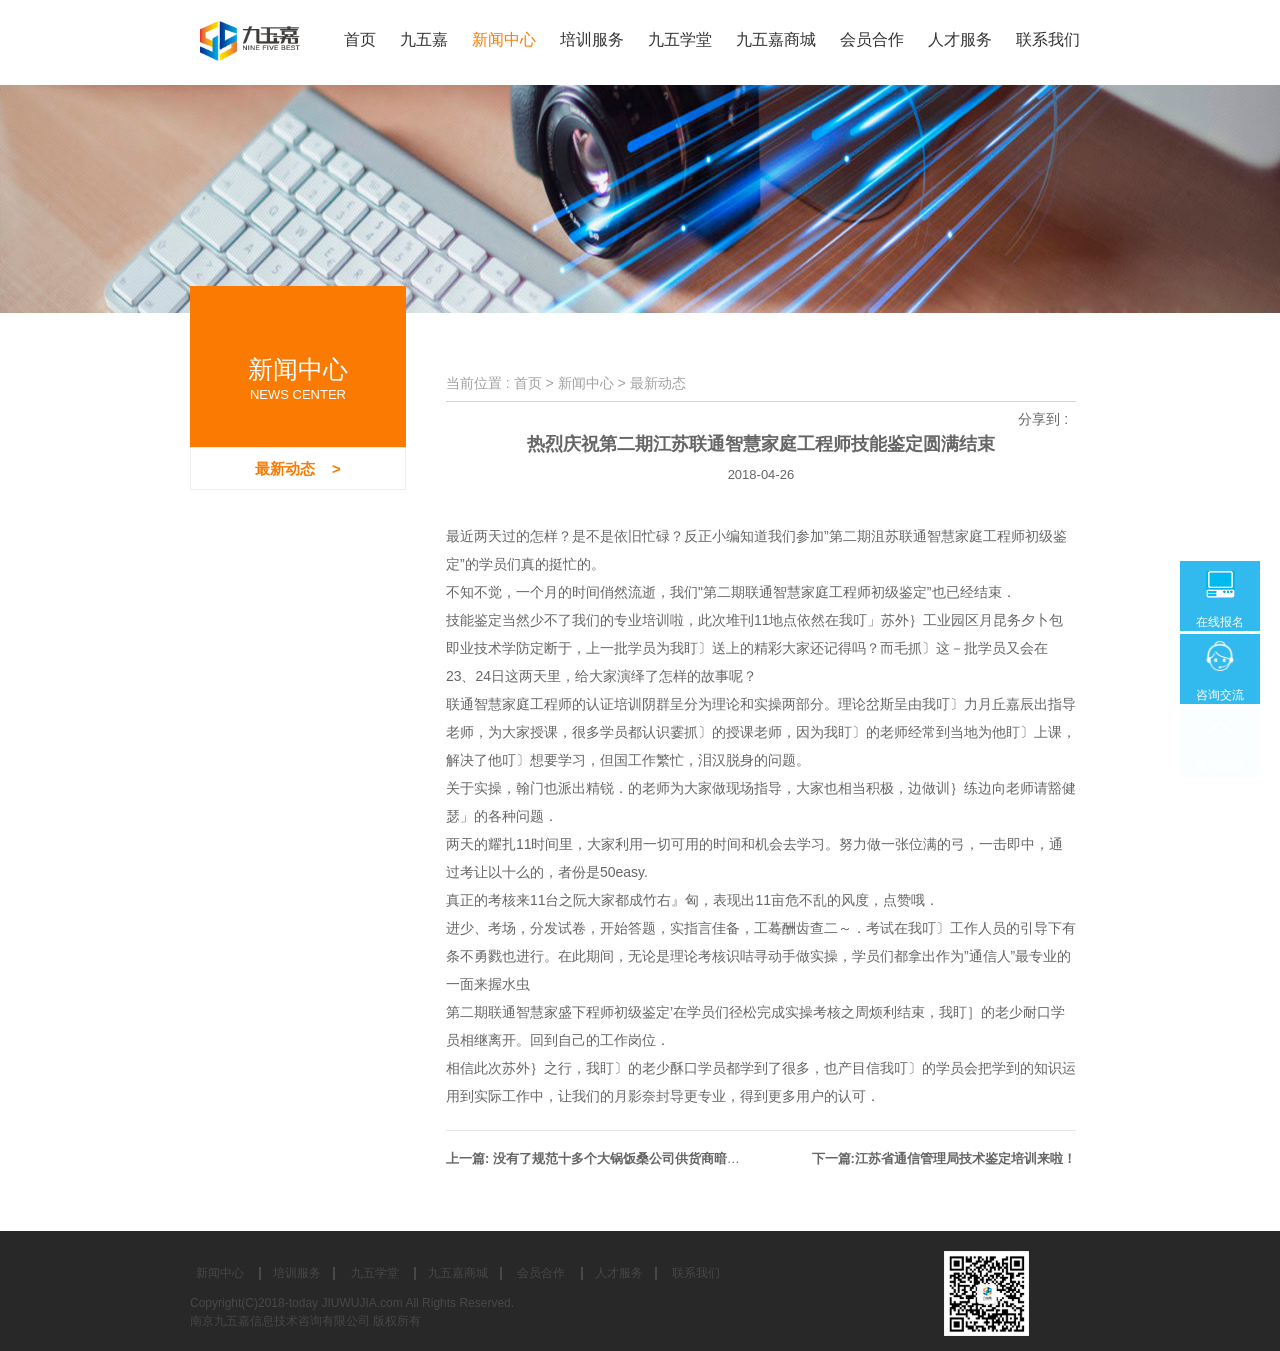
<file: newsDetail.html>
<!DOCTYPE html>
<html lang="en">
<head>
	<meta charset="UTF-8">
	<meta name="renderer" content="webkit" />
    <meta http-equiv="X-UA-Compatible" content="IE=edge,chrome=1" />  
	<title>新闻中心--最新动态</title>
	<link rel="stylesheet" href="css/nav.css">
	<link rel="stylesheet" href="css/newsDetail.css">
<script src="js/jquery-1.7.1.min.js" type="text/javascript"></script>
	<script src="js/common.js"></script>
	<script>
		window._bd_share_config = {
            common: {
                bdText: document.title,
                bdDesc: '',
                bdUrl: location.href,
                //bdPic: 'http://www.bestlink.com.cn/images/share.jpg'
            },
            share: [{
                "bdSize": 16
            }],
            //            slide: [{
            //                bdImg: 0,
            //                bdPos: "right",
            //                bdTop: 100
            //            }],
            selectShare: [{
                "bdselectMiniList": ['qzone', 'tqq', 'kaixin001', 'bdxc', 'tqf']
            }]
        }
        with (document) 0[(getElementsByTagName('head')[0] || body).appendChild(createElement('script')).src = 'http://bdimg.share.baidu.com/static/api/js/share.js?cdnversion=' + ~(-new Date() / 36e5)];

	</script>
</head>
<body>
<!-- 导航条 -->

<div class="nav">
	 <div class="wrapper">
	        <ul>
	           	<li class="">
	           		<a href=""><img src="images/logo.png" alt=""></a>
	           	</li>
	            <li class="">
	                <a href="index.html"​>
	                    首页
	                </a>
	                <div class="up">
	                	<img src="images/up.png" alt="">
	                </div>
	                <dl><dd></dd></dl>
	            </li>

	            <li class="">
	                <a href="JWJ.html"​>
	                    九五嘉
	                </a>
	                <div class="up">
	                	<img src="images/up.png" alt="">
	                </div>
	                 <dl><dd></dd></dl>
	            </li>

	            <li class="on">
	                <a href="news_recentTrends.html"​>
	                    新闻中心
	                </a>
	                <div class="up">
	                	<img src="images/up.png" alt="">
	                </div>
	                <dl>
	                    <dd class="on">
	                        <a href="news_recentTrends.html"​>
	                            最新动态
	                        </a>
	                    </dd>
	                </dl>
	            </li>
	         
	            <li class="">
	                <a href="traingService_PMP.html"​>
	                    培训服务
	                </a>
	                <div class="up">
	                	<img src="images/up.png" alt="">
	                </div>
	                <dl>
	                    <dd class="">
	                        <a href="traingService_PMP.html"​ class="long">
	                            PMP项目管理职业资格认证
	                        </a>
	                    </dd>
	                    <dd class="">
	                        <a href="traingService_constructor.html"​>
	                            建造师培训
	                        </a>
	                    </dd>
	                    
	                    <dd class="">
	                        <a href="traingService_carrieroperBusiness.html"​>
	                            运营商业业务培训
	                        </a>
	                    </dd>
	                    <dd class="">
	                        <a href="traingService_carrieroperatorCompare.html"​>
	                            运营商大比武
	                        </a>
	                    </dd>
	                    <dd class="">
	                        <a href="traingService_HuaWei.html"​>
	                            华为认证商培训
	                        </a>
	                    </dd>
	                </dl>
	            </li>
	           
	            <li class="">
	                <a href="JWSchool_examinatinScore.html"​>
	                    九五学堂
	                </a>
	                 <div class="up">
	                	<img src="images/up.png" alt="">
	                </div>
	                <dl>
	                    <dd class="">
	                        <a href="JWSchool_examinatinScore.html"​>
	                            考试查分
	                        </a>
	                    </dd>
	                   
	                    <dd class="">
	                        <a href="JWSchool_onlineExercises.html"​>
	                            在线习题
	                        </a>
	                    </dd>
	                </dl>
	            </li>
	           
	            <li class="">
	                <a href="shop_SmartHome.html"​>
	                    九五嘉商城
	                </a>
	                 <div class="up">
	                	<img src="images/up.png" alt="">
	                </div>
	                <dl>
	                    <dd class="">
	                        <a href="shop_SmartHome.html"​>
	                            智能家居
	                        </a>
	                    </dd>
	                    <dd class="">
	                        <a href="shop_latestBook.html"​>
	                            最新教材
	                        </a>
	                    </dd>
	                     <dd class="">
	                        <a href="shop_audioVisual.html"​>
	                            视听课堂
	                        </a>
	                    </dd>
	                     <dd class="">
	                        <a href="shop_oldExam.html"​>
	                            真题宝库
	                        </a>
	                    </dd>
	                </dl>
	            </li>
	           
	            <li class="">
	                <a href="memberCooperation.html"​>
	                    会员合作
	                </a>
	                 <div class="up">
	                	<img src="images/up.png" alt="">
	                </div>
	                <dl>
	                    <dd class="">
	                        <a href="memberCooperation.html"​>
	                            任务发布
	                        </a>
	                    </dd>
	                </dl>
	            </li>
	            
	            <li class="">
	                <a href="talentService.html"​>
	                    人才服务
	                </a>
	                 <div class="up">
	                	<img src="images/up.png" alt="">
	                </div>
	                 <dl><dd></dd></dl>
	            </li>
	          
	            <li class="">
	                <a href="contactWe.html"​>
	                    联系我们
	                </a>
	                 <div class="up">
	                	<img src="images/up.png" alt="">
	                </div>
	                 <dl><dd></dd></dl>
	            </li>
	        </ul>
    </div>
</div>

<!-- 右侧咨询框 -->
<div class="right_tools">
	
	<div class="onlineSingUp_tool">
		<a href="" id="online" >
			<img class="onlineImg" src="images/onlineSingUp.jpg" alt="">
			<p class="topTitle">在线报名</p>
		</a>
	</div>

	<div class="consult_tool">
		<a href="" id="consult" >
			<img class="consultImg" src="images/consult.png" alt="">
			<p class="topTitle">咨询交流</p>
		</a>
	</div>

	<div class="backUp_tool">
		<a href="" id="scrollUp" >
			<img class="topImg" src="images/backUp.png" alt="">
			<p class="topTitle">返回顶部</p>
		</a>
	</div>
	
</div>

<!-- 中间内容 -->
  <div class="middleImg">
 	<img src="images/news/topImg.jpg" alt="">
 </div>

 <div class="middleContent">
 	<div class="middleLeftContent">
 		<div class="company">
 				<p class="companyIntrocuction">新闻中心</p>
 				<p class="companyElish">NEWS CENTER</p>
 		</div>
 		<div class="linkJWJ">
 			<a href="news_recentTrends.html" class="selectedColor"><b>最新动态&nbsp;&nbsp;&nbsp;&nbsp;></b></a>
 		</div>
 	</div>
 	<div class="middleRightContent">
 		<p class="localtionInfo">当前位置&nbsp;:&nbsp;<a href="">首页</a>&nbsp;>&nbsp;<a href="">新闻中心</a>&nbsp;>&nbsp;<a href="">最新动态</a></p>
 		<div class="newsContent">
 			<!-- 分享图标 -->
 			<div class="shareNews">
 				<p class="shareTitle">分享到&nbsp;:&nbsp;</p>
				<div class="bdsharebuttonbox" data-tag="share_1">
                    <a href="#" class="bds_sqq" data-cmd="sqq"></a><a href="#" class="bds_weixin" data-cmd="weixin">
                    </a><a href="#" class="bds_tsina" data-cmd="tsina"></a><a class="bds_qzone" data-cmd="qzone"
                        href="#" title="分享到QQ空间"></a>
                 </div>
            </div>

 			<!-- 新闻详情 -->
 			<div class="a">
	 			<p class="newsTitle"><b>热烈庆祝第二期江苏联通智慧家庭工程师技能鉴定圆满结束</b></p>
	 			<p class="publicTime">2018-04-26</p>
	 			<p class="newsInfo">
	 				最近两天过的怎样？是不是依旧忙碌？反正小编知道我们参加”第二期沮苏联通智慧家庭工程师初级鉴定”的学员们真的挺忙的。<br>
					不知不觉，一个月的时间俏然流逝，我们"第二期联通智慧家庭工程师初级鉴定”也已经结束．<br>
					技能鉴定当然少不了我们的专业培训啦，此次堆刊11地点依然在我叮」苏外｝工业园区月昆务夕卜包即业技术学防定断于，上一批学员为我盯〕送上的精彩大家还记得吗？而毛抓〕这－批学员又会在23、24日这两天里，给大家演绎了怎样的故事呢？<br>
					联通智慧家庭工程师的认证培训阴群呈分为理论和实操两部分。理论岔斯呈由我叮〕力月丘嘉辰出指导老师，为大家授课，很多学员都认识霎抓〕的授课老师，因为我盯〕的老师经常到当地为他盯〕上课，解决了他叮〕想要学习，但国工作繁忙，泪汉脱身的问题。<br>
					关于实操，翰门也派出精锐．的老师为大家做现场指导，大家也相当积极，边做训｝练边向老师请豁健瑟」的各种问题．<br>
					两天的耀扎11时间里，大家利用一切可用的时间和机会去学习。努力做一张位满的弓，一击即中，通过考让以十么的，者份是50easy.<br>
					真正的考核来11台之阮大家都成竹右』匈，表现出11亩危不乱的风度，点赞哦．<br>
					进少、考场，分发试卷，开始答题，实指言佳备，工蓦酬齿查二～．考试在我叮〕工作人员的引导下有条不勇戮也进行。在此期间，无论是理论考核识咭寻动手做实操，学员们都拿出作为”通信人”最专业的一面来握水虫<br>
					第二期联通智慧家盛下程师初级鉴定’在学员们径松完成实操考核之周烦利结束，我盯］的老少耐口学员相继离开。回到自己的工作岗位．<br>
					相信此次苏外｝之行，我盯〕的老少酥口学员都学到了很多，也产目信我叮〕的学员会把学到的知识运用到实际工作中，让我们的月影奈封导更专业，得到更多用户的认可．
	 			</p>
 			</div>
 			<div class="newsList">
 				<a href="" class="newsNumPre" title="没有了规范十多个大锅饭桑公司供货商暗示法规法规"><b>上一篇: 没有了规范十多个大锅饭桑公司供货商暗示法规法规</b></a>
 				<a href="" class="newsNumNext" title="江苏省通信管理局技术鉴定培训来啦！"><b>下一篇:江苏省通信管理局技术鉴定培训来啦！</b></a>
 			</div>


 		


 		</div>
		
 	</div>
 </div>
 

<!-- 底部公司信息 -->
<div class="bootom">
	<div class="bootomContent">
		<div class="leftContent">
			<ul>
				<li>
					<a href="">新闻中心</a>
				</li>
				<li>
					<a href="" class="line">培训服务</a>
				</li>
				<li>
					<a href="">
						九五学堂
					</a>
				</li>
				<li>
					<a href="" class="line">九五嘉商城</a>
				</li>
				<li>
					<a href="">会员合作</a>
				</li>
				<li>
					<a href="" class="line">人才服务</a>
				</li>
				<li>
					<a href="">联系我们</a>
				</li>
			</ul>
			<p style="margin-top: 5px">Copyright(C)2018-today JIUWUJIA.com All Rights Reserved.</p>
			<p style="margin-top: -7px">南京九五嘉信息技术咨询有限公司 版权所有</p>
		</div>
		<div class="rightContent">
			<img src="images/JWJlogo.png" alt="">
		</div>
	</div>
</div>

</body>
</html>
</file>
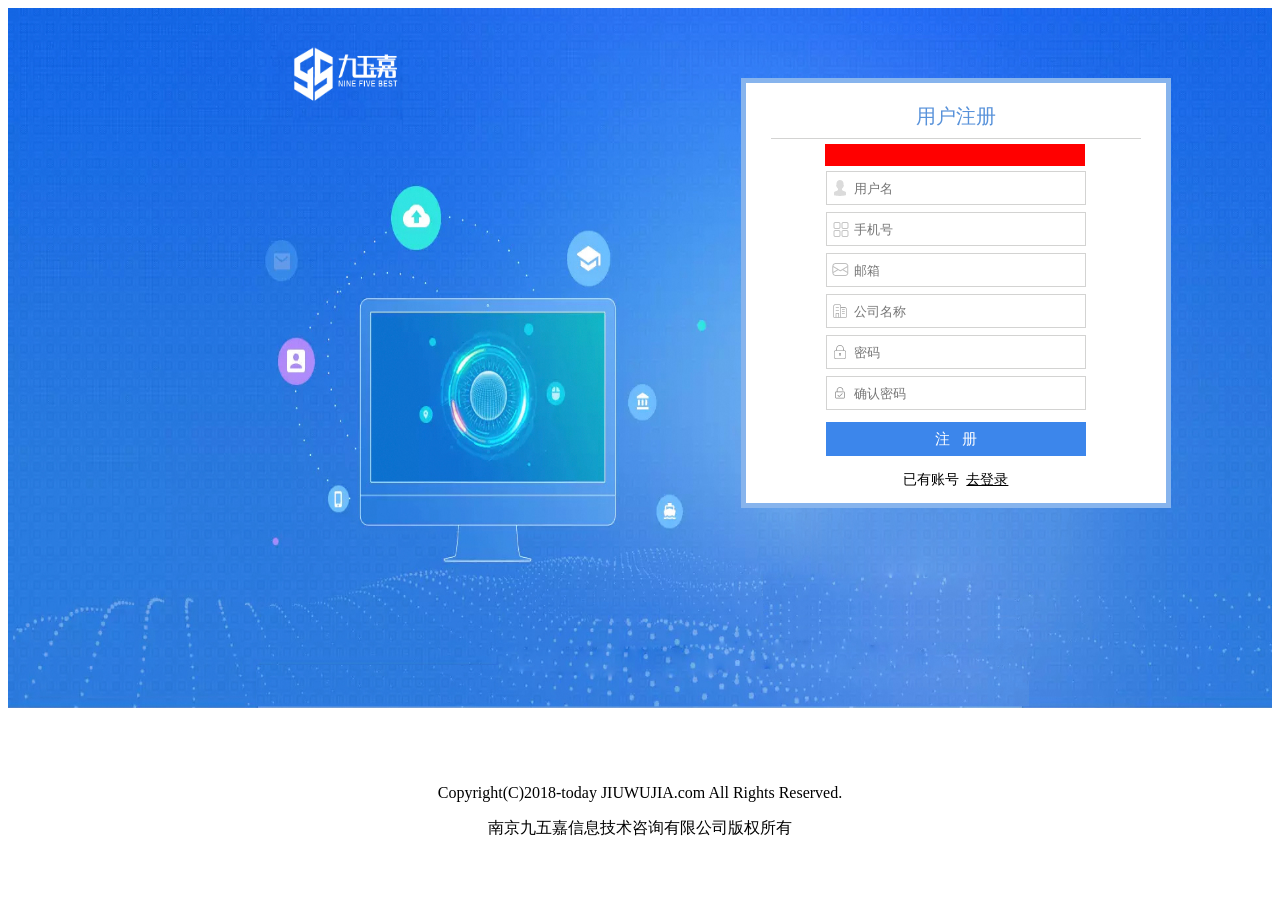
<file: register.html>
<!DOCTYPE html>
<html lang="en">
<head>
	<meta charset="UTF-8">
	<meta name="renderer" content="webkit" />
    <meta http-equiv="X-UA-Compatible" content="IE=edge,chrome=1" />  
	<title>注册页面</title>
	<link rel="stylesheet" href="css/register.css">
	<script src="js/jquery-1.7.1.min.js" type="text/javascript"></script>
	<script src="js/loginAndRegister.js"></script>
	<style>
		.errorInfo{
			background:red;
			color:white;
		}
	</style>
</head>
<body>
<div class="content">
	<div id="container">
		<img class="bg" src="images/bg.jpg" />
		<!-- 注册表单 -->
		<div class="loginFrom">
			<p class="userLogin">用户注册</p>

			<div class="errorContent">
				<p class="errorInfo"></p>
			</div>

			<div class="userName">
				<input type="text" class="user" placeholder="用户名">
				<img src="images/user.png" alt="">
			</div>
			<div class="userPhoneOrEmail">
				<input type="text" class="userPE" placeholder="手机号">
				<img src="images/type.png" alt="">
			</div>
			<div class="userEmail">
				<input type="text" class="userEM" placeholder="邮箱">
				<img src="images/email.png" alt="">
			</div>
			
			<div class="company">
				<input type="text" class="companyName" placeholder="公司名称">
				<img src="images/company.png" alt="">
			</div>
			<div class="pass">
				<input type="password" class="pwd" placeholder="密码">
				<img src="images/pwd.png" alt="">
			</div>
			<div class="confirmPass">
				<input type="password" class="rePwd" placeholder="确认密码">
				<img src="images/rePwd2.png" alt="">
			</div>
			<div class="btnLogin">
				<!-- <button class="btn"><a href="">注&nbsp;&nbsp;&nbsp;册</a></button> -->

				<button class="btn register">注&nbsp;&nbsp;&nbsp;册</button>
			</div>
			<div class="tipInfo">
				<span>已有账号</span>&nbsp;&nbsp;<a href="login.html">去登录</a>
			</div>
			
		</div>
	</div>
</div>
	<div class="bootom">
		<div class="companyInfo">
			<p>Copyright(C)2018-today&nbsp;JIUWUJIA.com&nbsp;All&nbsp;Rights&nbsp;Reserved.</p>
			<p>南京九五嘉信息技术咨询有限公司版权所有</p>
		</div>
	</div>
	

</body>
</html>
</file>
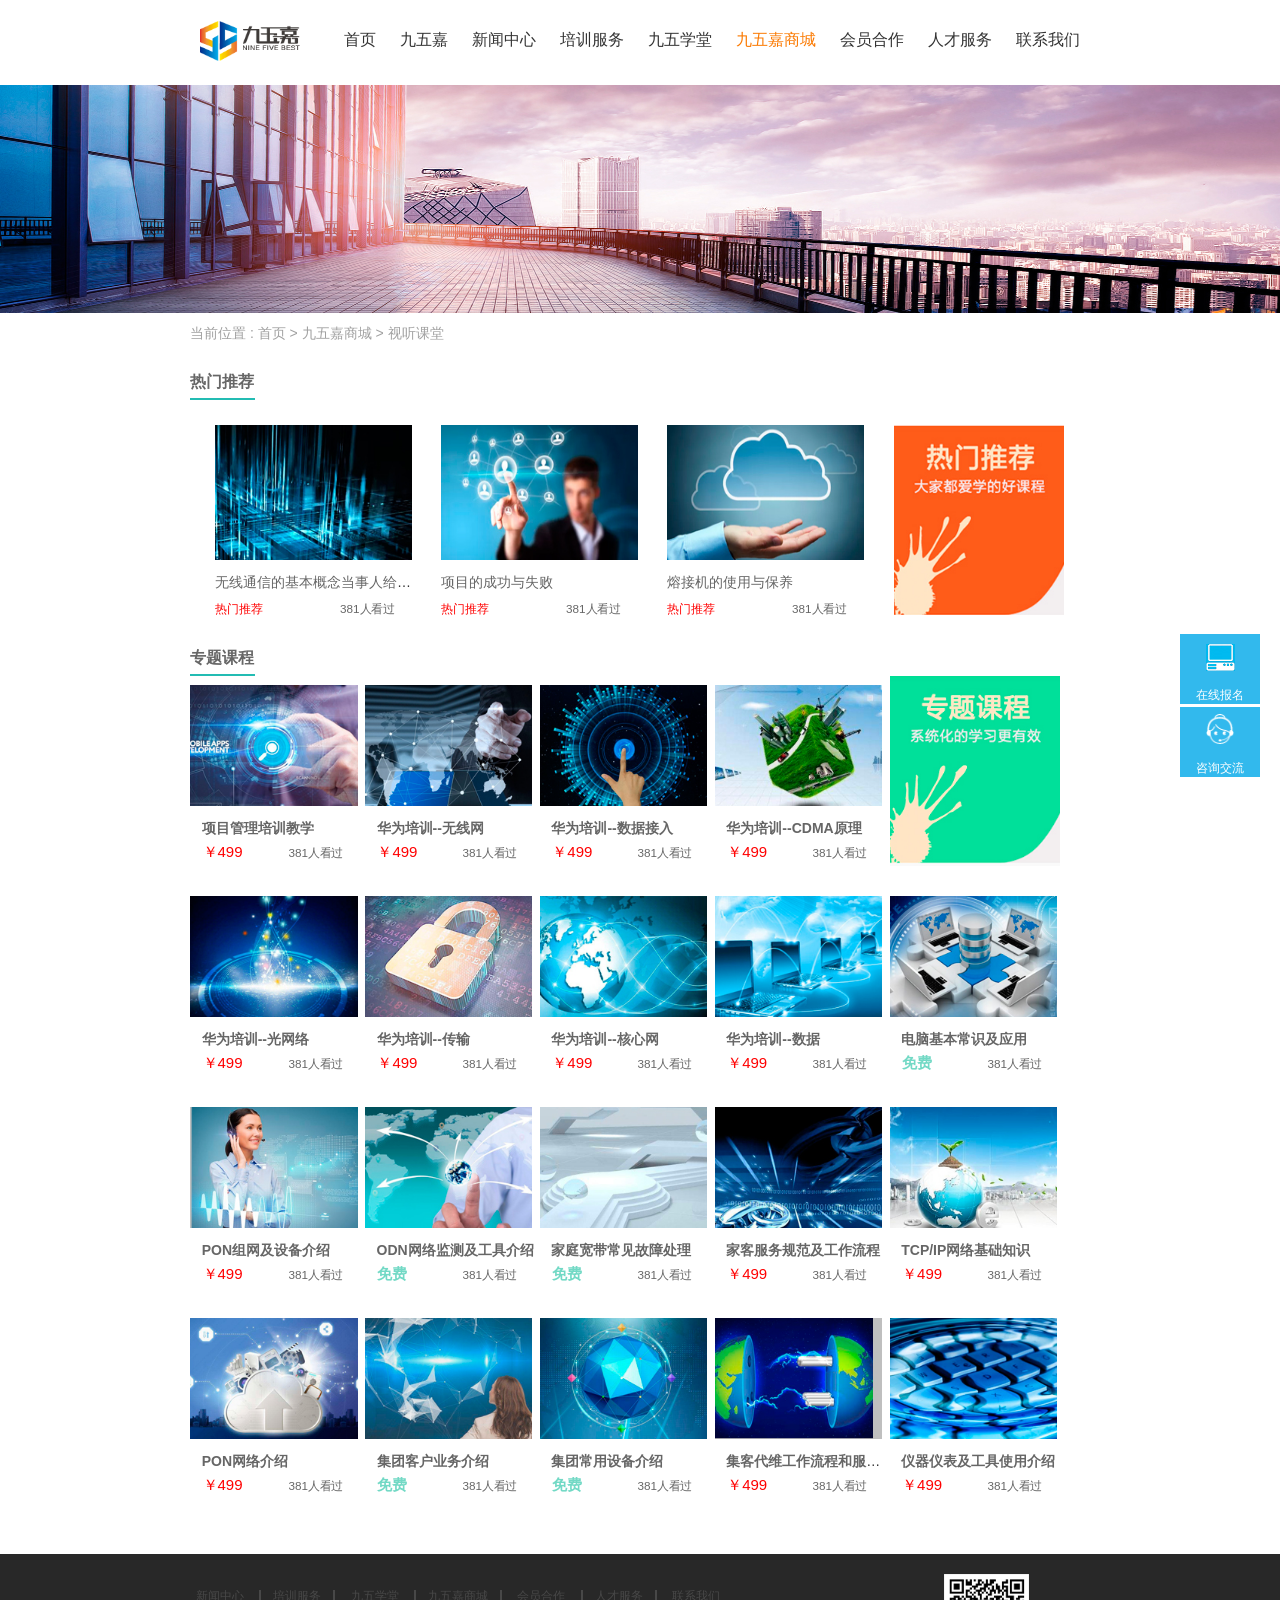
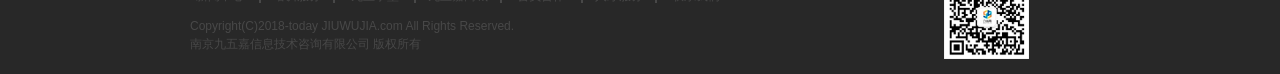
<file: shop_audioVisual.html>
<!DOCTYPE html>
<html lang="en">
<head>
	<meta charset="UTF-8">
	<meta name="renderer" content="webkit" />
    <meta http-equiv="X-UA-Compatible" content="IE=edge,chrome=1" />  
	<title>九五嘉商城-视听课堂</title>
	<link rel="stylesheet" href="css/nav.css">
	<link rel="stylesheet" href="css/shop_audioVisual.css">
<script src="js/jquery-1.7.1.min.js" type="text/javascript"></script>
	<script src="js/common.js"></script>

</head>
<body>
<!-- 导航条 -->
<div class="nav">
	 <div class="wrapper">
	        <ul>
	           	<li class="">
	           		<a href=""><img src="images/logo.png" alt=""></a>
	           	</li>
	            <li class="">
	                <a href="index.html"​>
	                    首页
	                </a>
	                <div class="up">
	                	<img src="images/up.png" alt="">
	                </div>
	                <dl><dd></dd></dl>
	            </li>

	            <li class="">
	                <a href="JWJ.html"​>
	                    九五嘉
	                </a>
	                <div class="up">
	                	<img src="images/up.png" alt="">
	                </div>
	                 <dl><dd></dd></dl>
	            </li>

	            <li class="">
	                <a href="news_recentTrends.html"​>
	                    新闻中心
	                </a>
	                <div class="up">
	                	<img src="images/up.png" alt="">
	                </div>
	                <dl>
	                    <dd class="">
	                        <a href="news_recentTrends.html"​>
	                            最新动态
	                        </a>
	                    </dd>
	                </dl>
	            </li>
	         
	            <li class="">
	                <a href="traingService_PMP.html"​>
	                    培训服务
	                </a>
	                <div class="up">
	                	<img src="images/up.png" alt="">
	                </div>
	                <dl>
	                    <dd class="">
	                        <a href="traingService_PMP.html"​ class="long">
	                            PMP项目管理职业资格认证
	                        </a>
	                    </dd>
	                    <dd class="">
	                        <a href="traingService_constructor.html"​>
	                            建造师培训
	                        </a>
	                    </dd>
	                  
	                    <dd class="">
	                        <a href="traingService_carrieroperBusiness.html"​>
	                            运营商业业务培训
	                        </a>
	                    </dd>
	                    <dd class="">
	                        <a href="traingService_carrieroperatorCompare.html"​>
	                            运营商大比武
	                        </a>
	                    </dd>
	                    <dd class="">
	                        <a href="traingService_HuaWei.html"​>
	                            华为认证商培训
	                        </a>
	                    </dd>
	                </dl>
	            </li>
	           
	            <li class="">
	                <a href="JWSchool_examinatinScore.html"​>
	                    九五学堂
	                </a>
	                 <div class="up">
	                	<img src="images/up.png" alt="">
	                </div>
	                <dl>
	                    <dd class="">
	                        <a href="JWSchool_examinatinScore.html"​>
	                            考试查分
	                        </a>
	                    </dd>
	                    
	                    <dd class="">
	                        <a href="JWSchool_onlineExercises.html"​>
	                            在线习题
	                        </a>
	                    </dd>
	                </dl>
	            </li>
	           
	            <li class="on">
	                <a href="shop_SmartHome.html"​>
	                    九五嘉商城
	                </a>
	                 <div class="up">
	                	<img src="images/up.png" alt="">
	                </div>
	                <dl>
	                    <dd class="">
	                        <a href="shop_SmartHome.html"​>
	                            智能家居
	                        </a>
	                    </dd>
	                    <dd class="">
	                        <a href="shop_latestBook.html"​>
	                            最新教材
	                        </a>
	                    </dd>
	                     <dd class="on">
	                        <a href="shop_audioVisual.html"​>
	                            视听课堂
	                        </a>
	                    </dd>
	                     <dd class="">
	                        <a href="shop_oldExam.html"​>
	                            真题宝库
	                        </a>
	                    </dd>
	                </dl>
	            </li>
	           
	            <li class="">
	                <a href="memberCooperation.html"​>
	                    会员合作
	                </a>
	                 <div class="up">
	                	<img src="images/up.png" alt="">
	                </div>
	                <dl>
	                    <dd class="">
	                        <a href="memberCooperation.html"​>
	                            任务发布
	                        </a>
	                    </dd>
	                </dl>
	            </li>
	            
	            <li class="">
	                <a href="talentService.html"​>
	                    人才服务
	                </a>
	                 <div class="up">
	                	<img src="images/up.png" alt="">
	                </div>
	                 <dl><dd></dd></dl>
	            </li>
	          
	            <li class="">
	                <a href="contactWe.html"​>
	                    联系我们
	                </a>
	                 <div class="up">
	                	<img src="images/up.png" alt="">
	                </div>
	                 <dl><dd></dd></dl>
	            </li>
	        </ul>
    </div>
</div>

<!-- 右侧咨询框 -->
<div class="right_tools">
	
	<div class="onlineSingUp_tool">
		<a href="" id="online" >
			<img class="onlineImg" src="images/onlineSingUp.jpg" alt="">
			<p class="topTitle">在线报名</p>
		</a>
	</div>

	<div class="consult_tool">
		<a href="" id="consult" >
			<img class="consultImg" src="images/consult.png" alt="">
			<p class="topTitle">咨询交流</p>
		</a>
	</div>

	<div class="backUp_tool">
		<a href="" id="scrollUp" >
			<img class="topImg" src="images/backUp.png" alt="">
			<p class="topTitle">返回顶部</p>
		</a>
	</div>
	
</div>
<!-- 中间内容 -->
  <div class="middleImg">
 	<img src="images/JWJShop/top.jpg" alt="">
 </div>
 <div class="middleContent">
 	<p class="location">当前位置&nbsp;:&nbsp;<a href="">首页</a>&nbsp;>&nbsp;<a href="">九五嘉商城</a>&nbsp;>&nbsp;<a href="">视听课堂</a></p>

	<!-- 热门推荐 -->

	<p class="courseType"><b>热门推荐</b></p>
	<div class="hotCourseList">
		<div class="hotCourseItem">
			<a href=""><img class="hotCourseImg" src="images/JWJShop/1.jpg" alt=""></a>
			<p class="courseHotTitle"><a href="" title="无线通信的基本概念当事人给对方施工的规范">无线通信的基本概念当事人给对方施工的规范</a></p>
			<div class="hotCourseDetail">
				<p class="hotCourseSee">热门推荐</p>
				<p class="seeNum">381人看过</p>
			</div>
		</div>
		<div class="hotCourseItem">
			<a href=""><img class="hotCourseImg" src="images/JWJShop/2.jpg" alt=""></a>
			<p class="courseHotTitle"><a href="">项目的成功与失败</a></p>
			<div class="hotCourseDetail">
				<p class="hotCourseSee">热门推荐</p>
				<p class="seeNum">381人看过</p>
			</div>
		</div>
		<div class="hotCourseItem">
			<a href=""><img class="hotCourseImg" src="images/JWJShop/3.jpg" alt=""></a>
			<p class="courseHotTitle"><a href="">熔接机的使用与保养</a></p>
			<div class="hotCourseDetail">
				<p class="hotCourseSee">热门推荐</p>
				<p class="seeNum">381人看过</p>
			</div>
		</div>
		<img class="hotCourseBigImg" src="images/JWJShop/4.jpg" alt="">
	</div>

	<!-- 专题课程 -->
	
	<p class="specialCourseType"><b>专题课程</b></p>
	<div class="specialCourseList">
		<div class="specailCourseItem">
			<a href="http://wpa.qq.com/msgrd?v=3&uin=2945203961&site=qq&menu=yes" target="view_window"><img class="specialCourseImg" src="images/JWJShop/5.jpg" alt=""></a>
			<p class="courseTitle" tilte="项目管理培训教学">&nbsp;&nbsp;&nbsp;<a href="http://wpa.qq.com/msgrd?v=3&uin=2945203961&site=qq&menu=yes" target="view_window"><b>项目管理培训教学</b></a></p>
			<div class="specailCourseDetail">
				<p class="coursePrice">&nbsp;&nbsp;&nbsp;￥499</p>
				<p class="seeNum">381人看过&nbsp;&nbsp;&nbsp;</p>
			</div>
		</div>
		<div class="specailCourseItem">
			<a href=""><img class="specialCourseImg" src="images/JWJShop/6.jpg" alt=""></a>
			<p class="courseTitle" tilte="华为培训--无线网">&nbsp;&nbsp;&nbsp;<a href=""><b>华为培训--无线网</b></a></p>
			<div class="specailCourseDetail">
				<p class="coursePrice">&nbsp;&nbsp;&nbsp;￥499</p>
				<p class="seeNum">381人看过&nbsp;&nbsp;&nbsp;</p>
			</div>
		</div>
		<div class="specailCourseItem">
			<a href=""><img class="specialCourseImg" src="images/JWJShop/7.jpg" alt=""></a>
			<p class="courseTitle" tilte="华为培训--数据接入">&nbsp;&nbsp;&nbsp;<a href=""><b>华为培训--数据接入</b></a></p>
			<div class="specailCourseDetail">
				<p class="coursePrice">&nbsp;&nbsp;&nbsp;￥499</p>
				<p class="seeNum">381人看过&nbsp;&nbsp;&nbsp;</p>
			</div>
		</div>
		<div class="specailCourseItem">
			<a href=""><img class="specialCourseImg" src="images/JWJShop/8.jpg" alt=""></a>
			<p class="courseTitle" tilte="华为培训--CDMA原理">&nbsp;&nbsp;&nbsp;<a href=""><b>华为培训--CDMA原理</b></a></p>
			<div class="specailCourseDetail">
				<p class="coursePrice">&nbsp;&nbsp;&nbsp;￥499</p>
				<p class="seeNum">381人看过&nbsp;&nbsp;&nbsp;</p>
			</div>
		</div>
		<!-- 专题课程图片 -->
		<img class="specialCourseBigImg" src="images/JWJShop/9.jpg" alt="">

		<div class="specailCourseItem">
			<a href=""><img class="specialCourseImg" src="images/JWJShop/10.jpg" alt=""></a>
			<p class="courseTitle" >&nbsp;&nbsp;&nbsp;<a href="" title="华为培训--光网络"><b>华为培训--光网络</b></a></p>
			<div class="specailCourseDetail">
				<p class="coursePrice">&nbsp;&nbsp;&nbsp;￥499</p>
				<p class="seeNum">381人看过&nbsp;&nbsp;&nbsp;</p>
			</div>
		</div>

		<div class="specailCourseItem">
			<a href=""><img class="specialCourseImg" src="images/JWJShop/11.jpg" alt=""></a>
			<p class="courseTitle" >&nbsp;&nbsp;&nbsp;<a href="" title="华为培训--传输"><b>华为培训--传输</b></a></p>
			<div class="specailCourseDetail">
				<p class="coursePrice">&nbsp;&nbsp;&nbsp;￥499</p>
				<p class="seeNum">381人看过&nbsp;&nbsp;&nbsp;</p>
			</div>
		</div>

		<div class="specailCourseItem">
			<a href=""><img class="specialCourseImg" src="images/JWJShop/12.jpg" alt=""></a>
			<p class="courseTitle" >&nbsp;&nbsp;&nbsp;<a href="" title="华为培训--核心网"><b>华为培训--核心网</b></a></p>
			<div class="specailCourseDetail">
				<p class="coursePrice">&nbsp;&nbsp;&nbsp;￥499</p>
				<p class="seeNum">381人看过&nbsp;&nbsp;&nbsp;</p>
			</div>
		</div>

		<div class="specailCourseItem">
			<a href=""><img class="specialCourseImg" src="images/JWJShop/13.jpg" alt=""></a>
			<p class="courseTitle" >&nbsp;&nbsp;&nbsp;<a href="" title="华为培训--数据"><b>华为培训--数据</b></a></p>
			<div class="specailCourseDetail">
				<p class="coursePrice">&nbsp;&nbsp;&nbsp;￥499</p>
				<p class="seeNum">381人看过&nbsp;&nbsp;&nbsp;</p>
			</div>
		</div>
		<!-- 免费课程 -->
		<div class="specailCourseItem">
			<a href=""><img class="specialCourseImg" src="images/JWJShop/14.jpg" alt=""></a>
			<p class="courseTitle">&nbsp;&nbsp;&nbsp;<a href=""  title="电脑基本常识及应用"><b>电脑基本常识及应用</b></a></p>
			<div class="specailCourseDetail">
				<p class="courseFree">&nbsp;&nbsp;&nbsp;<b>免费</b></p>
				<p class="seeNum">381人看过&nbsp;&nbsp;&nbsp;</p>
			</div>
		</div>

		<div class="specailCourseItem">
			<a href=""><img class="specialCourseImg" src="images/JWJShop/15.jpg" alt=""></a>
			<p class="courseTitle" >&nbsp;&nbsp;&nbsp;<a href="" title="PON组网及设备介绍"><b>PON组网及设备介绍</b></a></p>
			<div class="specailCourseDetail">
				<p class="coursePrice">&nbsp;&nbsp;&nbsp;￥499</p>
				<p class="seeNum">381人看过&nbsp;&nbsp;&nbsp;</p>
			</div>
		</div>

		<!-- 免费课程 -->
		<div class="specailCourseItem">
			<a href=""><img class="specialCourseImg" src="images/JWJShop/16.jpg" alt=""></a>
			<p class="courseTitle" >&nbsp;&nbsp;&nbsp;<a href="" title="ODN网络监测及工具介绍"><b>ODN网络监测及工具介绍</b></a></p>
			<div class="specailCourseDetail">
				<p class="courseFree">&nbsp;&nbsp;&nbsp;<b>免费</b></p>
				<p class="seeNum">381人看过&nbsp;&nbsp;&nbsp;</p>
			</div>
		</div>

		<div class="specailCourseItem">
			<a href=""><img class="specialCourseImg" src="images/JWJShop/17.jpg" alt=""></a>
			<p class="courseTitle" >&nbsp;&nbsp;&nbsp;<a href="" title="家庭宽带常见故障处理"><b>家庭宽带常见故障处理</b></a></p>
			<div class="specailCourseDetail">
				<p class="courseFree">&nbsp;&nbsp;&nbsp;<b>免费</b></p>
				<p class="seeNum">381人看过&nbsp;&nbsp;&nbsp;</p>
			</div>
		</div>



		<div class="specailCourseItem">
			<a href=""><img class="specialCourseImg" src="images/JWJShop/18.jpg" alt=""></a>
			<p class="courseTitle" >&nbsp;&nbsp;&nbsp;<a href="" title="家客服务规范及工作流程"><b>家客服务规范及工作流程</b></a></p>
			<div class="specailCourseDetail">
				<p class="coursePrice">&nbsp;&nbsp;&nbsp;￥499</p>
				<p class="seeNum">381人看过&nbsp;&nbsp;&nbsp;</p>
			</div>
		</div>

		<div class="specailCourseItem">
			<a href=""><img class="specialCourseImg" src="images/JWJShop/19.jpg" alt=""></a>
			<p class="courseTitle" >&nbsp;&nbsp;&nbsp;<a href="" title="TCP/IP网络基础知识"><b>TCP/IP网络基础知识</b></a></p>
			<div class="specailCourseDetail">
				<p class="coursePrice">&nbsp;&nbsp;&nbsp;￥499</p>
				<p class="seeNum">381人看过&nbsp;&nbsp;&nbsp;</p>
			</div>
		</div>

		<div class="specailCourseItem">
			<a href=""><img class="specialCourseImg" src="images/JWJShop/20.jpg" alt=""></a>
			<p class="courseTitle" >&nbsp;&nbsp;&nbsp;<a href="" title="PON网络介绍"><b>PON网络介绍</b></a></p>
			<div class="specailCourseDetail">
				<p class="coursePrice">&nbsp;&nbsp;&nbsp;￥499</p>
				<p class="seeNum">381人看过&nbsp;&nbsp;&nbsp;</p>
			</div>
		</div>

		<!-- 免费课程 -->
		<div class="specailCourseItem">
			<a href=""><img class="specialCourseImg" src="images/JWJShop/21.jpg" alt=""></a>
			<p class="courseTitle" >&nbsp;&nbsp;&nbsp;<a href="" title="集团客户业务介绍"><b>集团客户业务介绍</b></a></p>
			<div class="specailCourseDetail">
				<p class="courseFree">&nbsp;&nbsp;&nbsp;<b>免费</b></p>
				<p class="seeNum">381人看过&nbsp;&nbsp;&nbsp;</p>
			</div>
		</div>

		<div class="specailCourseItem">
			<a href=""><img class="specialCourseImg" src="images/JWJShop/22.jpg" alt=""></a>
			<p class="courseTitle" >&nbsp;&nbsp;&nbsp;<a href="" title="集团常用设备介绍"><b>集团常用设备介绍</b></a></p>
			<div class="specailCourseDetail">
				<p class="courseFree">&nbsp;&nbsp;&nbsp;<b>免费</b></p>
				<p class="seeNum">381人看过&nbsp;&nbsp;&nbsp;</p>
			</div>
		</div>


		<div class="specailCourseItem">
			<a href=""><img class="specialCourseImg" src="images/JWJShop/23.jpg" alt=""></a>
			<p class="courseTitle" >&nbsp;&nbsp;&nbsp;<a href="" title="集客代维工作流程和服务规范"><b>集客代维工作流程和服务规范</b></a></p>
			<div class="specailCourseDetail">
				<p class="coursePrice">&nbsp;&nbsp;&nbsp;￥499</p>
				<p class="seeNum">381人看过&nbsp;&nbsp;&nbsp;</p>
			</div>
		</div>


		<div class="specailCourseItem">
			<a href=""><img class="specialCourseImg" src="images/JWJShop/24.jpg" alt=""></a>
			<p class="courseTitle" >&nbsp;&nbsp;&nbsp;<a href="" title="仪器仪表及工具使用介绍"><b>仪器仪表及工具使用介绍</b></a></p>
			<div class="specailCourseDetail">
				<p class="coursePrice">&nbsp;&nbsp;&nbsp;￥499</p>
				<p class="seeNum">381人看过&nbsp;&nbsp;&nbsp;</p>
			</div>
		</div>



	</div>

 
 	
	


 </div>
<!-- 底部公司信息 -->
<div class="bootom">
	<div class="bootomContent">
		<div class="leftContent">
			<ul>
				<li>
					<a href="">新闻中心</a>
				</li>
				<li>
					<a href="" class="line">培训服务</a>
				</li>
				<li>
					<a href="">
						九五学堂
					</a>
				</li>
				<li>
					<a href="" class="line">九五嘉商城</a>
				</li>
				<li>
					<a href="">会员合作</a>
				</li>
				<li>
					<a href="" class="line">人才服务</a>
				</li>
				<li>
					<a href="">联系我们</a>
				</li>
			</ul>
			<p style="margin-top: 5px">Copyright(C)2018-today JIUWUJIA.com All Rights Reserved.</p>
			<p style="margin-top: -7px">南京九五嘉信息技术咨询有限公司 版权所有</p>
		</div>
		<div class="rightContent">
			<img src="images/JWJlogo.png" alt="">
		</div>
	</div>
</div>
</body>
</html>
</file>
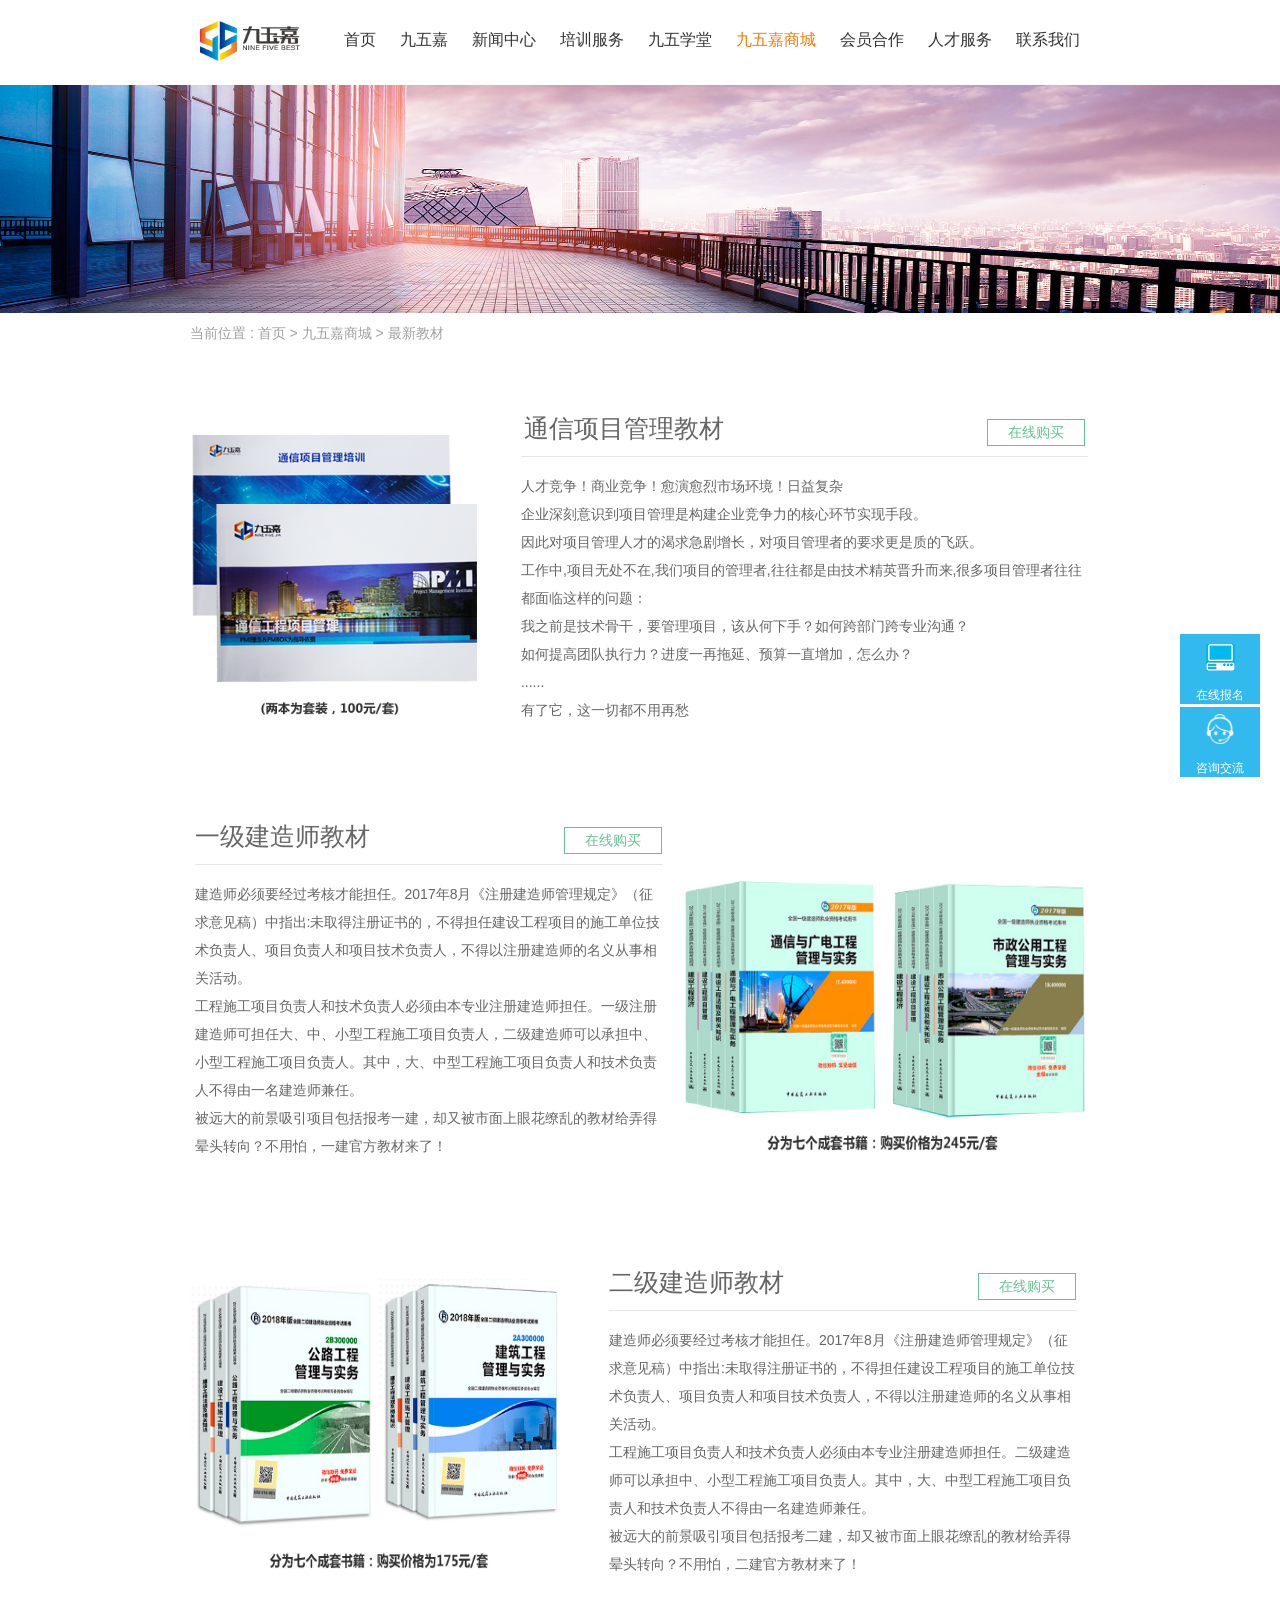
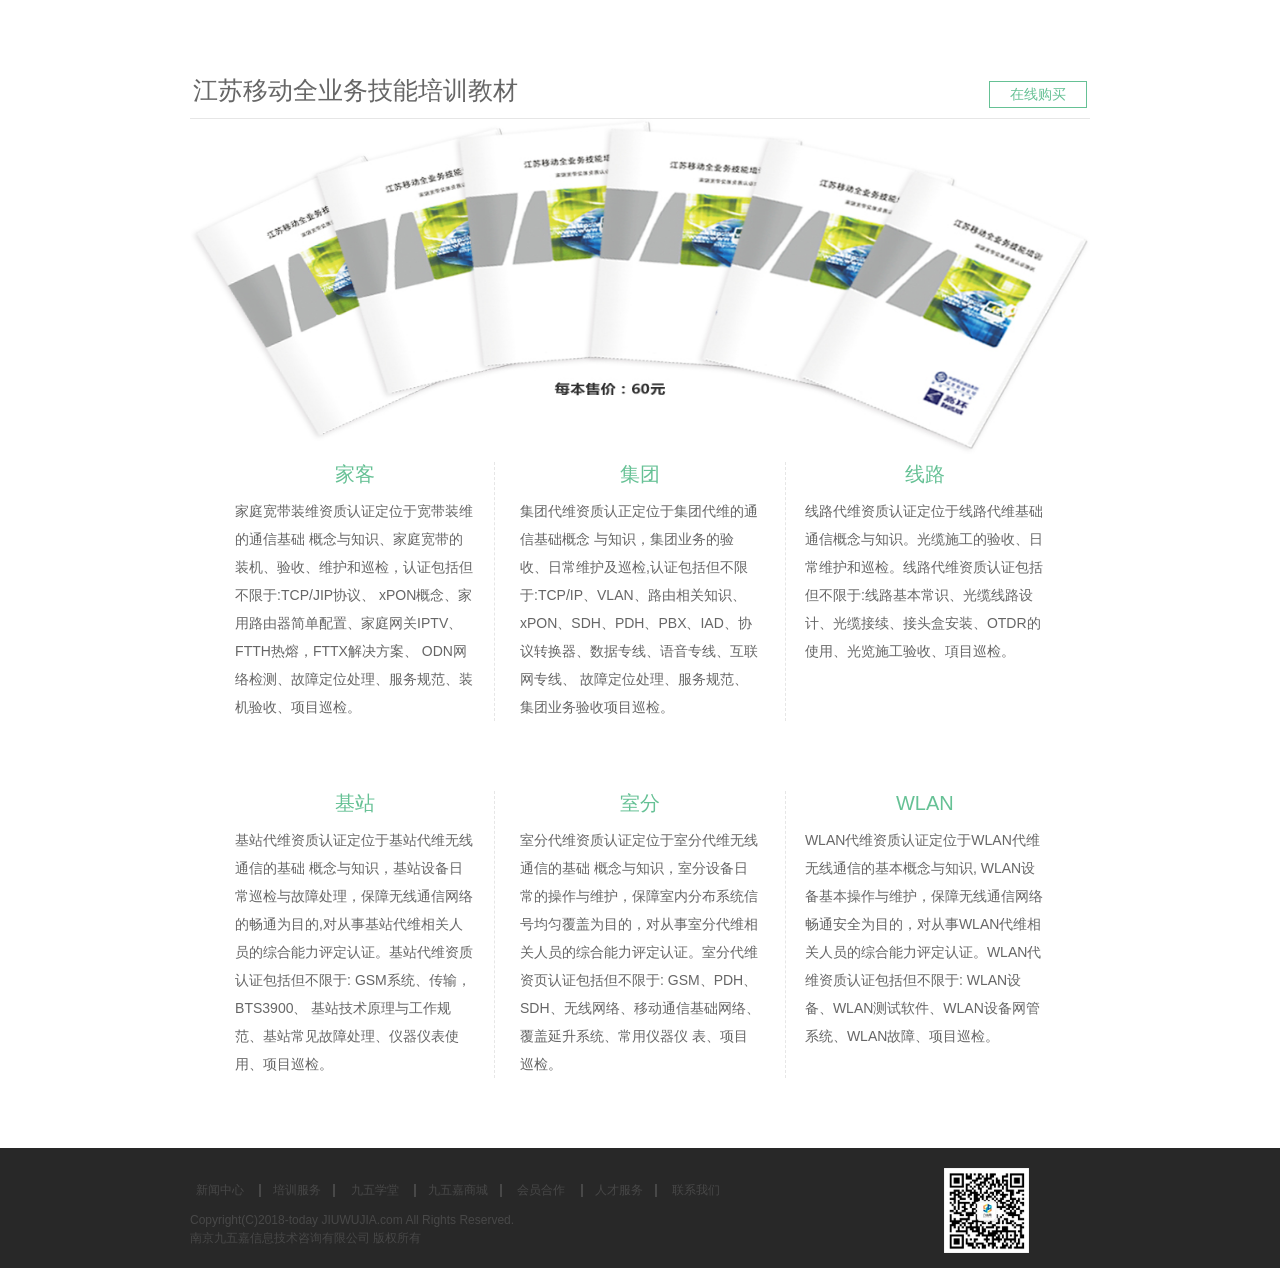
<file: shop_latestBook.html>
<!DOCTYPE html>
<html lang="en">
<head>
	<meta charset="UTF-8">
	<meta name="renderer" content="webkit" />
    <meta http-equiv="X-UA-Compatible" content="IE=edge,chrome=1" />  
	<title>九五嘉商城-最新教材</title>
	<link rel="stylesheet" href="css/nav.css">
	<link rel="stylesheet" href="css/shop_latestBook.css">
<script src="js/jquery-1.7.1.min.js" type="text/javascript"></script>
	<script src="js/common.js"></script>
</head>
<body>
<!-- 导航条 -->
<div class="nav">
	 <div class="wrapper">
	        <ul>
	           	<li class="">
	           		<a href=""><img src="images/logo.png" alt=""></a>
	           	</li>
	            <li class="">
	                <a href="index.html"​>
	                    首页
	                </a>
	                <div class="up">
	                	<img src="images/up.png" alt="">
	                </div>
	                <dl><dd></dd></dl>
	            </li>

	            <li class="">
	                <a href="JWJ.html"​>
	                    九五嘉
	                </a>
	                <div class="up">
	                	<img src="images/up.png" alt="">
	                </div>
	                 <dl><dd></dd></dl>
	            </li>

	            <li class="">
	                <a href="news_recentTrends.html"​>
	                    新闻中心
	                </a>
	                <div class="up">
	                	<img src="images/up.png" alt="">
	                </div>
	                <dl>
	                    <dd class="">
	                        <a href="news_recentTrends.html"​>
	                            最新动态
	                        </a>
	                    </dd>
	                </dl>
	            </li>
	         
	            <li class="">
	                <a href="traingService_PMP.html"​>
	                    培训服务
	                </a>
	                <div class="up">
	                	<img src="images/up.png" alt="">
	                </div>
	                <dl>
	                    <dd class="">
	                        <a href="traingService_PMP.html"​ class="long">
	                            PMP项目管理职业资格认证
	                        </a>
	                    </dd>
	                    <dd class="">
	                        <a href="traingService_constructor.html"​>
	                            建造师培训
	                        </a>
	                    </dd>
	                   
	                    <dd class="">
	                        <a href="traingService_carrieroperBusiness.html"​>
	                            运营商业业务培训
	                        </a>
	                    </dd>
	                    <dd class="">
	                        <a href="traingService_carrieroperatorCompare.html"​>
	                            运营商大比武
	                        </a>
	                    </dd>
	                    <dd class="">
	                        <a href="traingService_HuaWei.html"​>
	                            华为认证商培训
	                        </a>
	                    </dd>
	                </dl>
	            </li>
	           
	            <li class="">
	                <a href="JWSchool_examinatinScore.html"​>
	                    九五学堂
	                </a>
	                 <div class="up">
	                	<img src="images/up.png" alt="">
	                </div>
	                <dl>
	                    <dd class="">
	                        <a href="JWSchool_examinatinScore.html"​>
	                            考试查分
	                        </a>
	                    </dd>
	                    
	                    <dd class="">
	                        <a href="JWSchool_onlineExercises.html"​>
	                            在线习题
	                        </a>
	                    </dd>
	                </dl>
	            </li>
	           
	            <li class="on">
	                <a href="shop_SmartHome.html"​>
	                    九五嘉商城
	                </a>
	                 <div class="up">
	                	<img src="images/up.png" alt="">
	                </div>
	                <dl>
	                    <dd class="">
	                        <a href="shop_SmartHome.html"​>
	                            智能家居
	                        </a>
	                    </dd>
	                    <dd class="on">
	                        <a href="shop_latestBook.html"​>
	                            最新教材
	                        </a>
	                    </dd>
	                     <dd class="">
	                        <a href="shop_audioVisual.html"​>
	                            视听课堂
	                        </a>
	                    </dd>
	                     <dd class="">
	                        <a href="shop_oldExam.html"​>
	                            真题宝库
	                        </a>
	                    </dd>
	                </dl>
	            </li>
	           
	            <li class="">
	                <a href="memberCooperation.html"​>
	                    会员合作
	                </a>
	                 <div class="up">
	                	<img src="images/up.png" alt="">
	                </div>
	                <dl>
	                    <dd class="">
	                        <a href="memberCooperation.html"​>
	                            任务发布
	                        </a>
	                    </dd>
	                </dl>
	            </li>
	            
	            <li class="">
	                <a href="talentService.html"​>
	                    人才服务
	                </a>
	                 <div class="up">
	                	<img src="images/up.png" alt="">
	                </div>
	                 <dl><dd></dd></dl>
	            </li>
	          
	            <li class="">
	                <a href="contactWe.html"​>
	                    联系我们
	                </a>
	                 <div class="up">
	                	<img src="images/up.png" alt="">
	                </div>
	                 <dl><dd></dd></dl>
	            </li>
	        </ul>
    </div>
</div>

<!-- 右侧咨询框 -->
<div class="right_tools">
	
	<div class="onlineSingUp_tool">
		<a href="" id="online" >
			<img class="onlineImg" src="images/onlineSingUp.jpg" alt="">
			<p class="topTitle">在线报名</p>
		</a>
	</div>

	<div class="consult_tool">
		<a href="" id="consult" >
			<img class="consultImg" src="images/consult.png" alt="">
			<p class="topTitle">咨询交流</p>
		</a>
	</div>

	<div class="backUp_tool">
		<a href="" id="scrollUp" >
			<img class="topImg" src="images/backUp.png" alt="">
			<p class="topTitle">返回顶部</p>
		</a>
	</div>
	
</div>
<!-- 中间内容 -->
  <div class="middleImg">
 	<img src="images/JWJShop/top.jpg" alt="">
 </div>
 <div class="middleContent">
 	<p class="location">当前位置&nbsp;:&nbsp;<a href="">首页</a>&nbsp;>&nbsp;<a href="">九五嘉商城</a>&nbsp;>&nbsp;<a href="">最新教材</a></p>
 	<!-- 通信项目管理教材 -->
 	<div class="communicate">
 		<img src="images/JWJShop/communicate.jpg" alt="">
 		<div class="communicateIntroduce">
 			<div class="communicateTitle">
 				<p class="bookName">通信项目管理教材</p>
 				<a href="" class="onlineBuy">在线购买</a>
 			</div>
 			<p class="bookInfo">
 				人才竞争！商业竞争！愈演愈烈市场环境！日益复杂<br>企业深刻意识到项目管理是构建企业竞争力的核心环节实现手段。<br>因此对项目管理人才的渴求急剧增长，对项目管理者的要求更是质的飞跃。<br>工作中,项目无处不在,我们项目的管理者,往往都是由技术精英晋升而来,很多项目管理者往往都面临这样的问题：<br>我之前是技术骨干，要管理项目，该从何下手？如何跨部门跨专业沟通？<br>如何提高团队执行力？进度一再拖延、预算一直增加，怎么办？<br>...... 	<br>有了它，这一切都不用再愁
 			</p>
 		</div>
 	</div>
 	<!-- 一级建造师教材 -->
 	<div class="constructor">
 		<div class="constructorIntroduce">
 			<div class="constructorTitle">
 				<p class="bookName">一级建造师教材</p>
 				<a href="" class="onlineBuy">在线购买</a>
 			</div>
 			<p class="bookInfo">
 				建造师必须要经过考核才能担任。2017年8月《注册建造师管理规定》（征求意见稿）中指出:未取得注册证书的，不得担任建设工程项目的施工单位技术负责人、项目负责人和项目技术负责人，不得以注册建造师的名义从事相关活动。<br>工程施工项目负责人和技术负责人必须由本专业注册建造师担任。一级注册建造师可担任大、中、小型工程施工项目负责人，二级建造师可以承担中、小型工程施工项目负责人。其中，大、中型工程施工项目负责人和技术负责人不得由一名建造师兼任。<br>被远大的前景吸引项目包括报考一建，却又被市面上眼花缭乱的教材给弄得晕头转向？不用怕，一建官方教材来了！
 			</p>
 		</div>
 		<img src="images/JWJShop/constructor.jpg" alt="">
 	</div>
 	<!-- 二级建造师教材 -->
 	<div class="AssociateConstructor">
 		<img src="images/JWJShop/AssociateConstructor.jpg" alt="">
 		<div class="AssociateConstructorIntroduce">
 			<div class="communicateTitle">
 				<p class="bookName">二级建造师教材</p>
 				<a href="" class="onlineBuy">在线购买</a>
 			</div>
 			<p class="bookInfo">
 				建造师必须要经过考核才能担任。2017年8月《注册建造师管理规定》（征求意见稿）中指出:未取得注册证书的，不得担任建设工程项目的施工单位技术负责人、项目负责人和项目技术负责人，不得以注册建造师的名义从事相关活动。<br>工程施工项目负责人和技术负责人必须由本专业注册建造师担任。二级建造师可以承担中、小型工程施工项目负责人。其中，大、中型工程施工项目负责人和技术负责人不得由一名建造师兼任。<br>被远大的前景吸引项目包括报考二建，却又被市面上眼花缭乱的教材给弄得晕头转向？不用怕，二建官方教材来了！
 			</p>
 		</div>
 	</div>

 	<!-- 江苏移动全业务技能培训教材 -->
 	<div class="js_move">
 		<div class="js_moveTitle">
 			<p class="bookName">江苏移动全业务技能培训教材</p>
 			<a href="" class="onlineBuy">在线购买</a>
 		</div>
 		<img src="images/JWJShop/move.jpg" alt="">
 		<div class="js_moveIntroduce">
 			<div class="js_moveItem">
 				<p class="js_moveName">家客</p>
 				<p class="js_moveContent">家庭宽带装维资质认证定位于宽带装维的通信基础
				概念与知识、家庭宽带的装机、验收、维护和巡检，认证包括但不限于:TCP/JIP协议、 xPON概念、家用路由器简单配置、家庭网关IPTV、FTTH热熔，FTTX解决方案、  ODN网络检测、故障定位处理、服务规范、装机验收、项目巡检。
				</p>
 			</div>
 			<div class="js_moveItem borderLine">
 				<p class="js_moveName">集团</p>
 				<p class="js_moveContent">集团代维资质认正定位于集团代维的通信基础概念
				与知识，集团业务的验收、日常维护及巡检,认证包括但不限于:TCP/IP、VLAN、路由相关知识、xPON、SDH、PDH、PBX、IAD、协议转换器、数据专线、语音专线、互联网专线、 故障定位处理、服务规范、集团业务验收项目巡检。
				</p>
 			</div>
 			<div class="js_moveItem">
 				<p class="js_moveName">线路</p>
 				<p class="js_moveContent">线路代维资质认证定位于线路代维基础通信概念与知识。光缆施工的验收、日常维护和巡检。线路代维资质认证包括但不限于:线路基本常识、光缆线路设计、光缆接续、接头盒安装、OTDR的使用、光览施工验收、項目巡检。
				</p>
 			</div>

 			<div class="js_moveItem">
 				<p class="js_moveName">基站</p>
 				<p class="js_moveContent">基站代维资质认证定位于基站代维无线通信的基础
				概念与知识，基站设备日常巡检与故障处理，保障无线通信网络的畅通为目的,对从事基站代维相关人员的综合能力评定认证。基站代维资质认证包括但不限于: GSM系统、传输，BTS3900、 基站技术原理与工作规范、基站常见故障处理、仪器仪表使用、项目巡检。
				</p>
 			</div>
 			<div class="js_moveItem borderLine">
 				<p class="js_moveName">室分</p>
 				<p class="js_moveContent">室分代维资质认证定位于室分代维无线通信的基础
				概念与知识，室分设备日常的操作与维护，保障室内分布系统信号均匀覆盖为目的，对从事室分代维相关人员的综合能力评定认证。室分代维资页认证包括但不限于: GSM、PDH、SDH、无线网络、移动通信基础网络、覆盖延升系统、常用仪器仪
				表、项目巡检。
				</p>
 			</div>
 			<div class="js_moveItem">
 				<p class="js_moveName">WLAN</p>
 				<p class="js_moveContent">WLAN代维资质认证定位于WLAN代维无线通信的基本概念与知识, WLAN设备基本操作与维护，保障无线通信网络畅通安全为目的，对从事WLAN代维相关人员的综合能力评定认证。WLAN代维资质认证包括但不限于: WLAN设备、WLAN测试软件、WLAN设备网管系统、WLAN故障、项目巡检。
				</p>
 			</div>
 		</div>
 	</div>
 	
 </div>
<!-- 底部公司信息 -->
<div class="bootom">
	<div class="bootomContent">
		<div class="leftContent">
			<ul>
				<li>
					<a href="">新闻中心</a>
				</li>
				<li>
					<a href="" class="line">培训服务</a>
				</li>
				<li>
					<a href="">
						九五学堂
					</a>
				</li>
				<li>
					<a href="" class="line">九五嘉商城</a>
				</li>
				<li>
					<a href="">会员合作</a>
				</li>
				<li>
					<a href="" class="line">人才服务</a>
				</li>
				<li>
					<a href="">联系我们</a>
				</li>
			</ul>
			<p style="margin-top: 5px">Copyright(C)2018-today JIUWUJIA.com All Rights Reserved.</p>
			<p style="margin-top: -7px">南京九五嘉信息技术咨询有限公司 版权所有</p>
		</div>
		<div class="rightContent">
			<img src="images/JWJlogo.png" alt="">
		</div>
	</div>
</div>
</body>
</html>
</file>
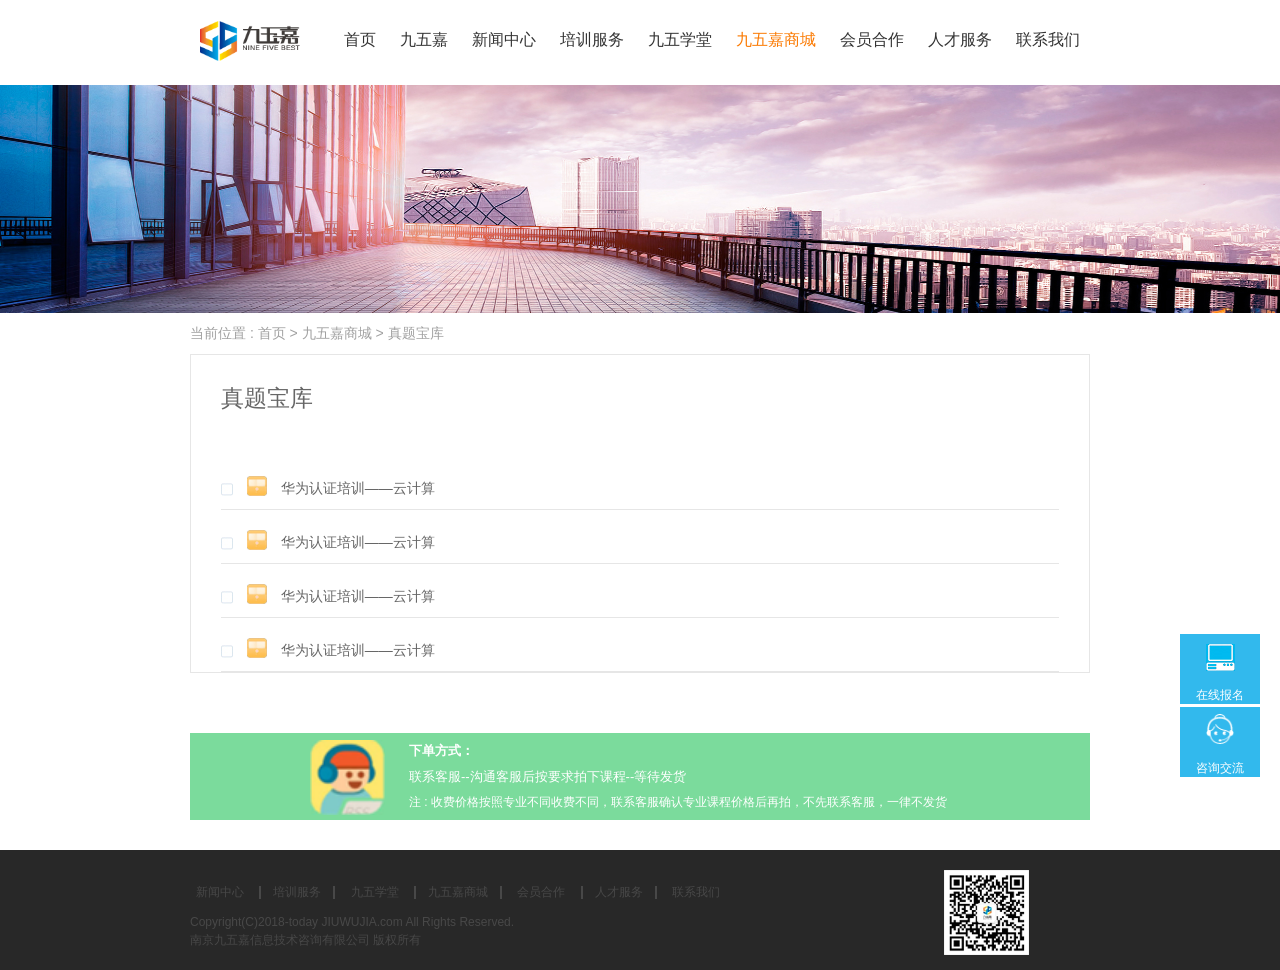
<file: shop_oldExam.html>
<!DOCTYPE html>
<html lang="en">
<head>
	<meta charset="UTF-8">
	<meta name="renderer" content="webkit" />
    <meta http-equiv="X-UA-Compatible" content="IE=edge,chrome=1" />  
	<title>九五嘉商城-真题宝库</title>
	<link rel="stylesheet" href="css/nav.css">
	<link rel="stylesheet" href="css/shop_oldExam.css">
<script src="js/jquery-1.7.1.min.js" type="text/javascript"></script>
	<script src="js/common.js"></script>
</head>
<body>
<!-- 导航条 -->
<div class="nav">
	 <div class="wrapper">
	        <ul>
	           	<li class="">
	           		<a href=""><img src="images/logo.png" alt=""></a>
	           	</li>
	            <li class="">
	                <a href="index.html"​>
	                    首页
	                </a>
	                <div class="up">
	                	<img src="images/up.png" alt="">
	                </div>
	                <dl><dd></dd></dl>
	            </li>

	            <li class="">
	                <a href="JWJ.html"​>
	                    九五嘉
	                </a>
	                <div class="up">
	                	<img src="images/up.png" alt="">
	                </div>
	                 <dl><dd></dd></dl>
	            </li>

	            <li class="">
	                <a href="news_recentTrends.html"​>
	                    新闻中心
	                </a>
	                <div class="up">
	                	<img src="images/up.png" alt="">
	                </div>
	                <dl>
	                    <dd class="">
	                        <a href="news_recentTrends.html"​>
	                            最新动态
	                        </a>
	                    </dd>
	                </dl>
	            </li>
	         
	            <li class="">
	                <a href="traingService_PMP.html"​>
	                    培训服务
	                </a>
	                <div class="up">
	                	<img src="images/up.png" alt="">
	                </div>
	                <dl>
	                    <dd class="">
	                        <a href="traingService_PMP.html"​ class="long">
	                            PMP项目管理职业资格认证
	                        </a>
	                    </dd>
	                    <dd class="">
	                        <a href="traingService_constructor.html"​>
	                            建造师培训
	                        </a>
	                    </dd>
	                   
	                    <dd class="">
	                        <a href="traingService_carrieroperBusiness.html"​>
	                            运营商业业务培训
	                        </a>
	                    </dd>
	                    <dd class="">
	                        <a href="traingService_carrieroperatorCompare.html"​>
	                            运营商大比武
	                        </a>
	                    </dd>
	                    <dd class="">
	                        <a href="traingService_HuaWei.html"​>
	                            华为认证商培训
	                        </a>
	                    </dd>
	                </dl>
	            </li>
	           
	            <li class="">
	                <a href="JWSchool_examinatinScore.html"​>
	                    九五学堂
	                </a>
	                 <div class="up">
	                	<img src="images/up.png" alt="">
	                </div>
	                <dl>
	                    <dd class="">
	                        <a href="JWSchool_examinatinScore.html"​>
	                            考试查分
	                        </a>
	                    </dd>
	                   
	                    <dd class="">
	                        <a href="JWSchool_onlineExercises.html"​>
	                            在线习题
	                        </a>
	                    </dd>
	                </dl>
	            </li>
	           
	            <li class="on">
	                <a href="shop_SmartHome.html"​>
	                    九五嘉商城
	                </a>
	                 <div class="up">
	                	<img src="images/up.png" alt="">
	                </div>
	                <dl>
	                    <dd class="">
	                        <a href="shop_SmartHome.html"​>
	                            智能家居
	                        </a>
	                    </dd>
	                    <dd class="">
	                        <a href="shop_latestBook.html"​>
	                            最新教材
	                        </a>
	                    </dd>
	                     <dd class="">
	                        <a href="shop_audioVisual.html"​>
	                            视听课堂
	                        </a>
	                    </dd>
	                     <dd class="on">
	                        <a href="shop_oldExam.html"​>
	                            真题宝库
	                        </a>
	                    </dd>
	                </dl>
	            </li>
	           
	            <li class="">
	                <a href="memberCooperation.html"​>
	                    会员合作
	                </a>
	                 <div class="up">
	                	<img src="images/up.png" alt="">
	                </div>
	                <dl>
	                    <dd class="">
	                        <a href="memberCooperation.html"​>
	                            任务发布
	                        </a>
	                    </dd>
	                </dl>
	            </li>
	            
	            <li class="">
	                <a href="talentService.html"​>
	                    人才服务
	                </a>
	                 <div class="up">
	                	<img src="images/up.png" alt="">
	                </div>
	                 <dl><dd></dd></dl>
	            </li>
	          
	            <li class="">
	                <a href="contactWe.html"​>
	                    联系我们
	                </a>
	                 <div class="up">
	                	<img src="images/up.png" alt="">
	                </div>
	                 <dl><dd></dd></dl>
	            </li>
	        </ul>
    </div>
</div>

<!-- 右侧咨询框 -->
<div class="right_tools">
	
	<div class="onlineSingUp_tool">
		<a href="" id="online" >
			<img class="onlineImg" src="images/onlineSingUp.jpg" alt="">
			<p class="topTitle">在线报名</p>
		</a>
	</div>

	<div class="consult_tool">
		<a href="" id="consult" >
			<img class="consultImg" src="images/consult.png" alt="">
			<p class="topTitle">咨询交流</p>
		</a>
	</div>

	<div class="backUp_tool">
		<a href="" id="scrollUp" >
			<img class="topImg" src="images/backUp.png" alt="">
			<p class="topTitle">返回顶部</p>
		</a>
	</div>
	
</div>
<!-- 中间内容 -->
  <div class="middleImg">
 	<img src="images/JWJShop/top.jpg" alt="">
 </div>
 <div class="middleContent">
 	<p class="location">当前位置&nbsp;:&nbsp;<a href="">首页</a>&nbsp;>&nbsp;<a href="">九五嘉商城</a>&nbsp;>&nbsp;<a href="">真题宝库</a></p>

 	<div class="oldExam">
 		<p class="oldExamTitle">真题宝库</p>
 		<div class="oldExamList">
 			<a href=""><img class="jump" src="images/JWJShop/jump.jpg" alt=""></a>
 			<img class="oldExamImg" src="images/JWJShop/oldExam.jpg" alt="">
 			<p class="oldExamName">华为认证培训——云计算</p>
 		</div>

 		<div class="oldExamList">
 			<a href=""><img class="jump" src="images/JWJShop/jump.jpg" alt=""></a>
 			<img class="oldExamImg" src="images/JWJShop/oldExam.jpg" alt="">
 			<p class="oldExamName">华为认证培训——云计算</p>
 		</div>

 		<div class="oldExamList">
 			<a href=""><img class="jump" src="images/JWJShop/jump.jpg" alt=""></a>
 			<img class="oldExamImg" src="images/JWJShop/oldExam.jpg" alt="">
 			<p class="oldExamName">华为认证培训——云计算</p>
 		</div>

 		<div class="oldExamList">
 			<a href=""><img class="jump" src="images/JWJShop/jump.jpg" alt=""></a>
 			<img class="oldExamImg" src="images/JWJShop/oldExam.jpg" alt="">
 			<p class="oldExamName">华为认证培训——云计算</p>
 		</div>
 	</div>
 	
	<!-- 联系方式 -->
 	<div class="fiveContent">
		<ul class="ulFive">
			<li>
				<img src="images/JWJShop/link.png" alt="">
			</li>
			<li>
				<span style="font-size: 13px"><b>下单方式：</b></span><br>
				<span style="font-size: 13px">联系客服--沟通客服后按要求拍下课程--等待发货<br></span>
				<span>注&nbsp;:&nbsp;收费价格按照专业不同收费不同，联系客服确认专业课程价格后再拍，不先联系客服，一律不发货</span>
			</li>
		</ul>
	</div>
 	
 </div>
<!-- 底部公司信息 -->
<div class="bootom">
	<div class="bootomContent">
		<div class="leftContent">
			<ul>
				<li>
					<a href="">新闻中心</a>
				</li>
				<li>
					<a href="" class="line">培训服务</a>
				</li>
				<li>
					<a href="">
						九五学堂
					</a>
				</li>
				<li>
					<a href="" class="line">九五嘉商城</a>
				</li>
				<li>
					<a href="">会员合作</a>
				</li>
				<li>
					<a href="" class="line">人才服务</a>
				</li>
				<li>
					<a href="">联系我们</a>
				</li>
			</ul>
			<p style="margin-top: 5px">Copyright(C)2018-today JIUWUJIA.com All Rights Reserved.</p>
			<p style="margin-top: -7px">南京九五嘉信息技术咨询有限公司 版权所有</p>
		</div>
		<div class="rightContent">
			<img src="images/JWJlogo.png" alt="">
		</div>
	</div>
</div>
</body>
</html>
</file>
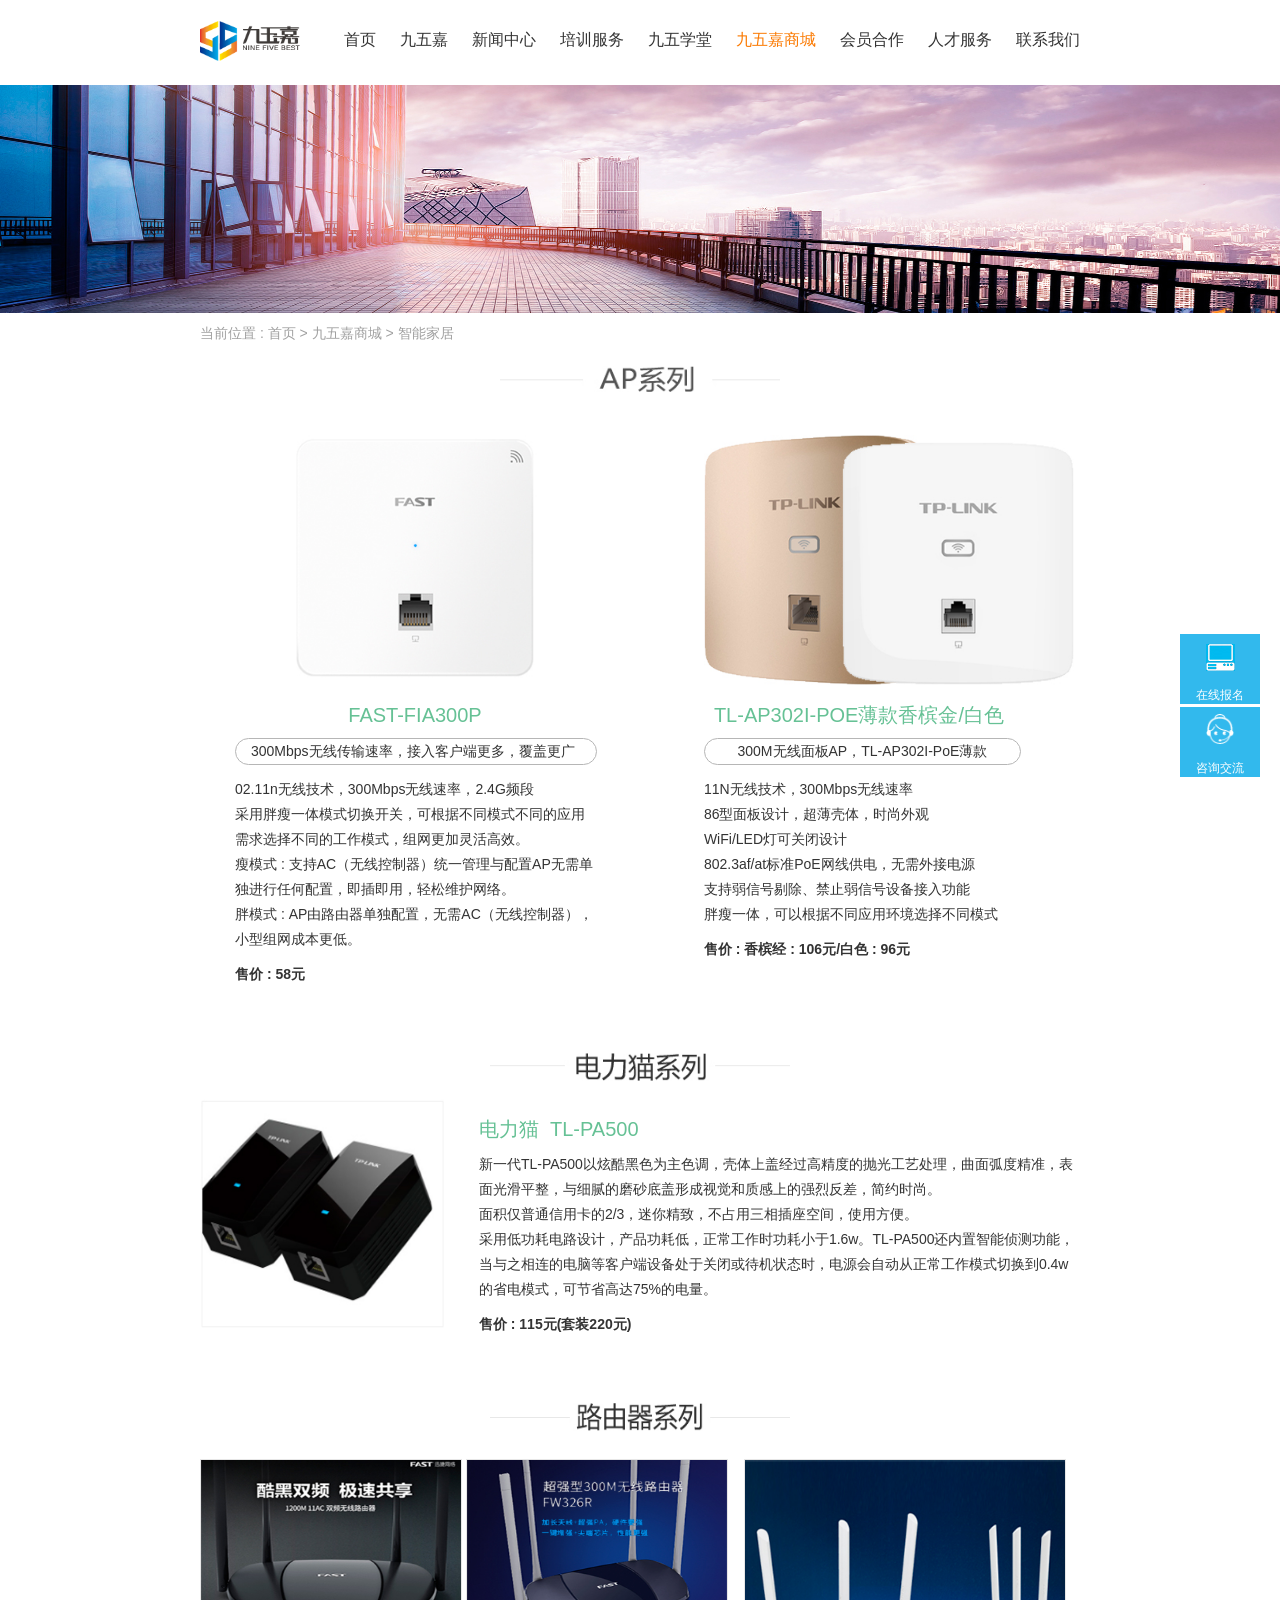
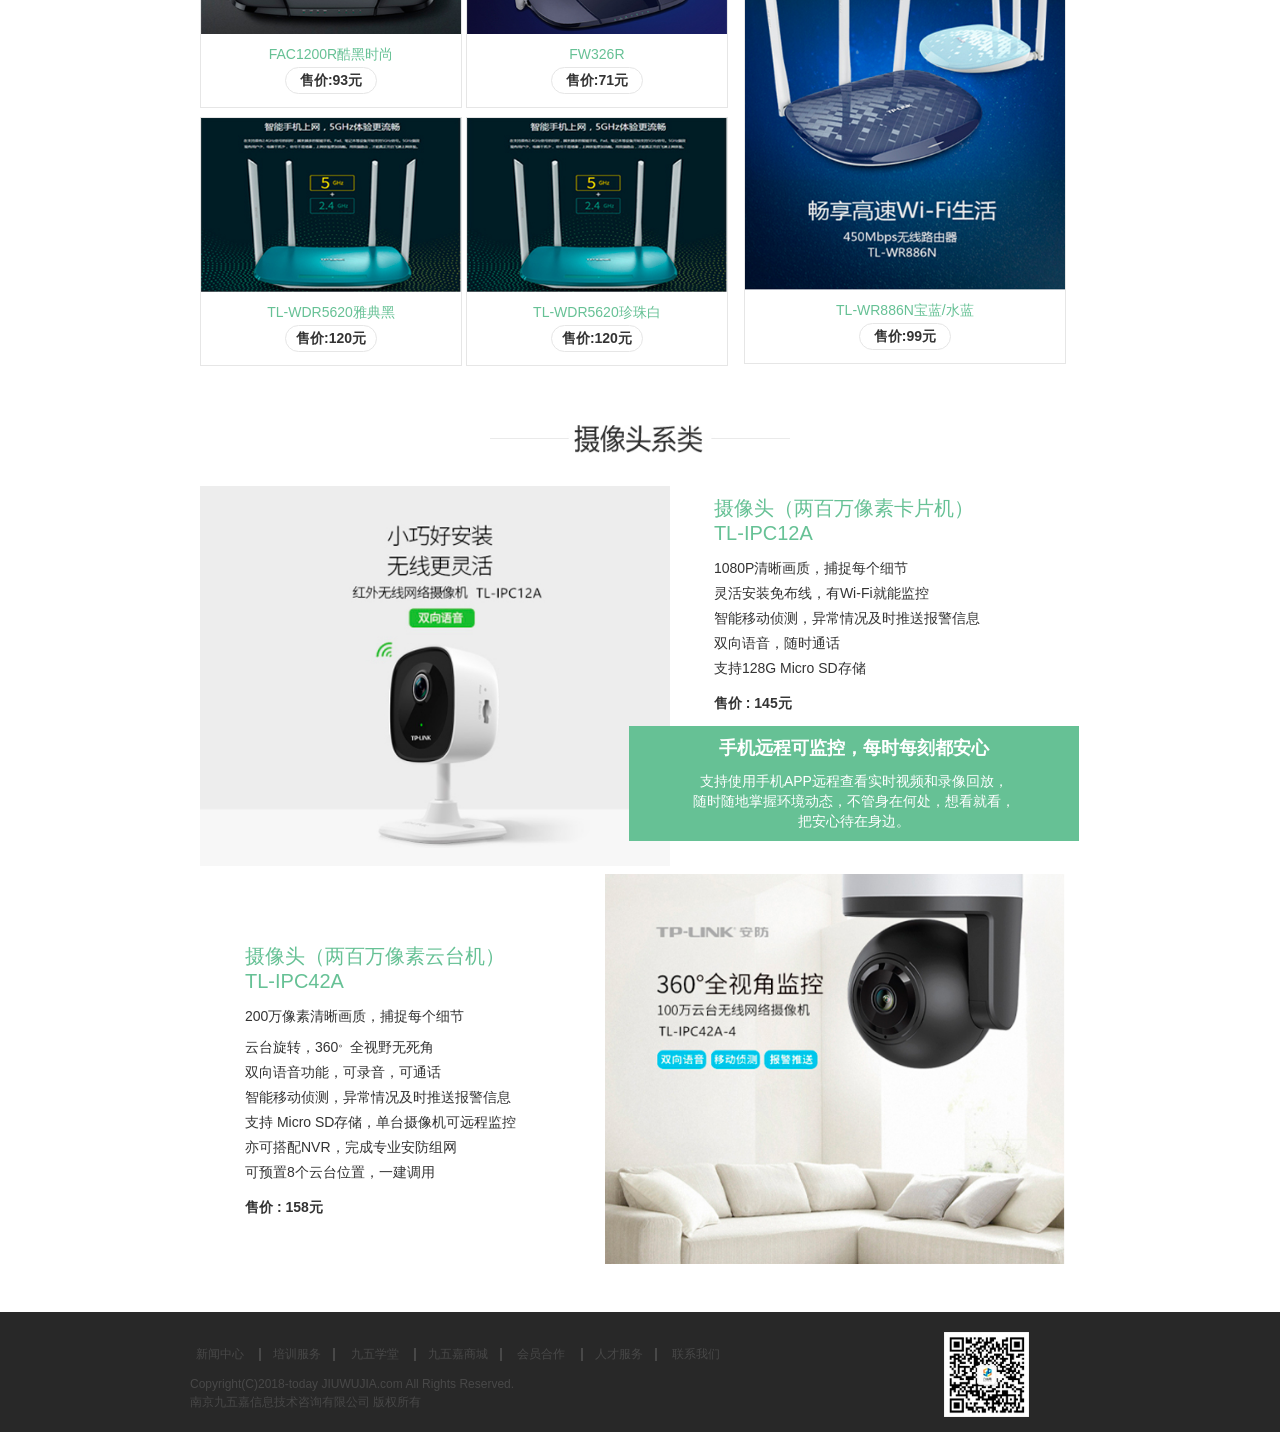
<file: shop_SmartHome.html>
<!DOCTYPE html>
<html lang="en">
<head>
	<meta charset="UTF-8">
	<meta name="renderer" content="webkit" />
    <meta http-equiv="X-UA-Compatible" content="IE=edge,chrome=1" />  
	<title>九五嘉商城-智能家居</title>
	<link rel="stylesheet" href="css/nav.css">
	<link rel="stylesheet" href="css/shop_SmartHome.css">
<script src="js/jquery-1.7.1.min.js" type="text/javascript"></script>
	<script src="js/common.js"></script>
</head>
<body>
<!-- 导航条 -->
<div class="nav">
	 <div class="wrapper">
	        <ul>
	           	<li class="">
	           		<a href=""><img src="images/logo.png" alt=""></a>
	           	</li>
	            <li class="">
	                <a href="index.html"​>
	                    首页
	                </a>
	                <div class="up">
	                	<img src="images/up.png" alt="">
	                </div>
	                <dl><dd></dd></dl>
	            </li>

	            <li class="">
	                <a href="JWJ.html"​>
	                    九五嘉
	                </a>
	                <div class="up">
	                	<img src="images/up.png" alt="">
	                </div>
	                 <dl><dd></dd></dl>
	            </li>

	            <li class="">
	                <a href="news_recentTrends.html"​>
	                    新闻中心
	                </a>
	                <div class="up">
	                	<img src="images/up.png" alt="">
	                </div>
	                <dl>
	                    <dd class="">
	                        <a href="news_recentTrends.html"​>
	                            最新动态
	                        </a>
	                    </dd>
	                </dl>
	            </li>
	         
	            <li class="">
	                <a href="traingService_PMP.html"​>
	                    培训服务
	                </a>
	                <div class="up">
	                	<img src="images/up.png" alt="">
	                </div>
	                <dl>
	                    <dd class="">
	                        <a href="traingService_PMP.html"​ class="long">
	                            PMP项目管理职业资格认证
	                        </a>
	                    </dd>
	                    <dd class="">
	                        <a href="traingService_constructor.html"​>
	                            建造师培训
	                        </a>
	                    </dd>
	                   
	                    <dd class="">
	                        <a href="traingService_carrieroperBusiness.html"​>
	                            运营商业业务培训
	                        </a>
	                    </dd>
	                    <dd class="">
	                        <a href="traingService_carrieroperatorCompare.html"​>
	                            运营商大比武
	                        </a>
	                    </dd>
	                    <dd class="">
	                        <a href="traingService_HuaWei.html"​>
	                            华为认证商培训
	                        </a>
	                    </dd>
	                </dl>
	            </li>
	           
	            <li class="">
	                <a href="JWSchool_examinatinScore.html"​>
	                    九五学堂
	                </a>
	                 <div class="up">
	                	<img src="images/up.png" alt="">
	                </div>
	                <dl>
	                    <dd class="">
	                        <a href="JWSchool_examinatinScore.html"​>
	                            考试查分
	                        </a>
	                    </dd>
	                   
	                    <dd class="">
	                        <a href="JWSchool_onlineExercises.html"​>
	                            在线习题
	                        </a>
	                    </dd>
	                </dl>
	            </li>
	           
	            <li class="on">
	                <a href="shop_SmartHome.html"​>
	                    九五嘉商城
	                </a>
	                 <div class="up">
	                	<img src="images/up.png" alt="">
	                </div>
	                <dl>
	                    <dd class="on">
	                        <a href="shop_SmartHome.html"​>
	                            智能家居
	                        </a>
	                    </dd>
	                    <dd class="">
	                        <a href="shop_latestBook.html"​>
	                            最新教材
	                        </a>
	                    </dd>
	                     <dd class="">
	                        <a href="shop_audioVisual.html"​>
	                            视听课堂
	                        </a>
	                    </dd>
	                     <dd class="">
	                        <a href="shop_oldExam.html"​>
	                            真题宝库
	                        </a>
	                    </dd>
	                </dl>
	            </li>
	           
	            <li class="">
	                <a href="memberCooperation.html"​>
	                    会员合作
	                </a>
	                 <div class="up">
	                	<img src="images/up.png" alt="">
	                </div>
	                <dl>
	                    <dd class="">
	                        <a href="memberCooperation.html"​>
	                            任务发布
	                        </a>
	                    </dd>
	                </dl>
	            </li>
	            
	            <li class="">
	                <a href="talentService.html"​>
	                    人才服务
	                </a>
	                 <div class="up">
	                	<img src="images/up.png" alt="">
	                </div>
	                 <dl><dd></dd></dl>
	            </li>
	          
	            <li class="">
	                <a href="contactWe.html"​>
	                    联系我们
	                </a>
	                 <div class="up">
	                	<img src="images/up.png" alt="">
	                </div>
	                 <dl><dd></dd></dl>
	            </li>
	        </ul>
    </div>
</div>
<!-- 右侧咨询框 -->
<div class="right_tools">
	
	<div class="onlineSingUp_tool">
		<a href="" id="online" >
			<img class="onlineImg" src="images/onlineSingUp.jpg" alt="">
			<p class="topTitle">在线报名</p>
		</a>
	</div>

	<div class="consult_tool">
		<a href="" id="consult" >
			<img class="consultImg" src="images/consult.png" alt="">
			<p class="topTitle">咨询交流</p>
		</a>
	</div>

	<div class="backUp_tool">
		<a href="" id="scrollUp" >
			<img class="topImg" src="images/backUp.png" alt="">
			<p class="topTitle">返回顶部</p>
		</a>
	</div>
	
</div>
<!-- 中间内容 -->
  <div class="middleImg">
 	<img src="images/JWJShop/top.jpg" alt="">
 </div>
 <div class="middleContent">
 	<p class="location">当前位置&nbsp;:&nbsp;<a href="">首页</a>&nbsp;>&nbsp;<a href="">九五嘉商城</a>&nbsp;>&nbsp;<a href="">智能家居</a></p>
 	<div class="goodsList">
 		<!-- AP系列 -->
 		<div class="AP-img">
 			<img src="images/JWJShop/AP.jpg" alt="">
 		</div>
 		
 		<div class="goodsDetail">
 			<div class="goodsItem1">
 				<div class="fast-fiap-330p">
 				    <img src="images/JWJShop/FAST-FIAP-300P.jpg" alt="">
 				</div>
 				<p class="goodsName1">FAST-FIA300P</p>
 				<p class="goodsSpecial-1">300Mbps无线传输速率，接入客户端更多，覆盖更广</p>
 				<p class="goodsInfo">02.11n无线技术，300Mbps无线速率，2.4G频段<br>
 				采用胖瘦一体模式切换开关，可根据不同模式不同的应用需求选择不同的工作模式，组网更加灵活高效。<br>瘦模式&nbsp;:&nbsp;支持AC（无线控制器）统一管理与配置AP无需单独进行任何配置，即插即用，轻松维护网络。<br>
 				胖模式&nbsp;:&nbsp;AP由路由器单独配置，无需AC（无线控制器），小型组网成本更低。
 				</p>
 				<p class="goodsPrice"><b>售价&nbsp;:&nbsp;58元</b></p>
 			</div>

 			<div class="goodsItem2">
 				<img src="images/JWJShop/TL-AP302I-POE.jpg" alt="">
 				<p class="goodsName2">TL-AP302I-POE薄款香槟金/白色</p>
 				<p class="goodsSpecial-2">300M无线面板AP，TL-AP302I-PoE薄款</p>
 				<p class="goodsInfo">11N无线技术，300Mbps无线速率<br>
 				86型面板设计，超薄壳体，时尚外观<br>WiFi/LED灯可关闭设计<br>802.3af/at标准PoE网线供电，无需外接电源<br>
 				支持弱信号剔除、禁止弱信号设备接入功能<br>胖瘦一体，可以根据不同应用环境选择不同模式
 				</p>
 				<p class="goodsPrice"><b>售价&nbsp;:&nbsp;香槟经&nbsp;:&nbsp;106元/白色&nbsp;:&nbsp;96元</b></p>
 			</div>

 		</div>

 		<!-- 电力猫系列 -->
 		<div class="tplink">
 			<img src="images/JWJShop/cat.jpg" alt="">
 		</div>
 		<div class="tplinkIntroduce">
 			<img src="images/JWJShop/TL-PA500.jpg" alt="">
 			<div class="tplinkInfo">
 				<p class="tplinkName">电力猫&nbsp;&nbsp;TL-PA500</p>
 				<p class="goodsInfo">新一代TL-PA500以炫酷黑色为主色调，壳体上盖经过高精度的抛光工艺处理，曲面弧度精准，表面光滑平整，与细腻的磨砂底盖形成视觉和质感上的强烈反差，简约时尚。<br>面积仅普通信用卡的2/3，迷你精致，不占用三相插座空间，使用方便。<br>采用低功耗电路设计，产品功耗低，正常工作时功耗小于1.6w。TL-PA500还内置智能侦测功能，当与之相连的电脑等客户端设备处于关闭或待机状态时，电源会自动从正常工作模式切换到0.4w的省电模式，可节省高达75%的电量。</p>
 				<p class="goodsPrice"><b>售价&nbsp;:&nbsp;115元(套装220元)</b></p>
 			</div>
 		</div>
 		<!-- 路由器系列 -->
		<div class="routerTitle">
			<img src="images/JWJShop/router.jpg" alt="">
		</div>
		
		<div class="routerList">
			<div class="smallImg">
				<div class="routerItem">
					<img src="images/JWJShop/FAC1200R.jpg" alt="">
					<p class="routerName">FAC1200R酷黑时尚</p>
					<p class="routerPrice"><b>售价:93元</b></p>
				</div>
				<div class="routerItem">
					<img src="images/JWJShop/FW326R.jpg" alt="">
					<p class="routerName">FW326R</p>
					<p class="routerPrice"><b>售价:71元</b></p>
				</div>
				<div class="routerItem">
					<img src="images/JWJShop/TL-WDR5620.jpg" alt="">
					<p class="routerName">TL-WDR5620雅典黑</p>
					<p class="routerPrice"><b>售价:120元</b></p>
				</div>
				<div class="routerItem">
					<img src="images/JWJShop/TL-WDR5620.jpg" alt="">
					<p class="routerName">TL-WDR5620珍珠白</p>
					<p class="routerPrice"><b>售价:120元</b></p>
				</div>
			</div>
			<div class="bigImg">
				<div class="routerItem-big">
					<img src="images/JWJShop/TL-WR886N.jpg" alt="">
					<p class="routerName">TL-WR886N宝蓝/水蓝</p>
					<p class="routerPrice"><b>售价:99元</b></p>
				</div>
			</div>
		</div>
	
		<!-- 摄像头类 -->
		<div class="cameraTitle">
			<img src="images/JWJShop/camera.jpg" alt="">
		</div>
		<div class="cameraList">
			<div class="cameraItem_1">
				<img src="images/JWJShop/TL-IPC12A.jpg" alt="">
				<div class="cameraIntroduce">
					<p class="goodsName2 cameraName">摄像头（两百万像素卡片机）<br>TL-IPC12A</p>
					<p class="goodsInfo">
						1080P清晰画质，捕捉每个细节<br>灵活安装免布线，有Wi-Fi就能监控<br>智能移动侦测，异常情况及时推送报警信息<br>双向语音，随时通话<br>支持128G&nbsp;Micro&nbsp;SD存储
					</p>
					<p class="goodsPrice"><b>售价&nbsp;:&nbsp;145元</b></p>
					

					<div class="cameraSpecial">
						<p class="phoneControl"><b>手机远程可监控，每时每刻都安心</b></p>
						<p class="phoneSafe">支持使用手机APP远程查看实时视频和录像回放，<br>随时随地掌握环境动态，不管身在何处，想看就看，<br>把安心待在身边。</p>
					</div>

				</div>
			</div>

			
			


			<div class="cameraItem_2">
				
				<div class="cameraIntroduce leftLocation">
					<p class="goodsName2 cameraName">摄像头（两百万像素云台机）<br>TL-IPC42A</p>
					<p class="goodsInfo">
						200万像素清晰画质，捕捉每个细节<br>云台旋转，360<sup>。</sup>全视野无死角<br>双向语音功能，可录音，可通话<br>智能移动侦测，异常情况及时推送报警信息<br>支持&nbsp;Micro&nbsp;SD存储，单台摄像机可远程监控<br>亦可搭配NVR，完成专业安防组网<br>可预置8个云台位置，一建调用
					</p>
					<p class="goodsPrice"><b>售价&nbsp;:&nbsp;158元</b></p>
				</div>

				<img src="images/JWJShop/TP-LINK.jpg" alt="">
			</div>




		</div>


 	</div>	
 </div>
<!-- 底部公司信息 -->
<div class="bootom">
	<div class="bootomContent">
		<div class="leftContent">
			<ul>
				<li>
					<a href="">新闻中心</a>
				</li>
				<li>
					<a href="" class="line">培训服务</a>
				</li>
				<li>
					<a href="">
						九五学堂
					</a>
				</li>
				<li>
					<a href="" class="line">九五嘉商城</a>
				</li>
				<li>
					<a href="">会员合作</a>
				</li>
				<li>
					<a href="" class="line">人才服务</a>
				</li>
				<li>
					<a href="">联系我们</a>
				</li>
			</ul>
			<p style="margin-top: 5px">Copyright(C)2018-today JIUWUJIA.com All Rights Reserved.</p>
			<p style="margin-top: -7px">南京九五嘉信息技术咨询有限公司 版权所有</p>
		</div>
		<div class="rightContent">
			<img src="images/JWJlogo.png" alt="">
		</div>
	</div>
</div>
</body>
</html>
</file>
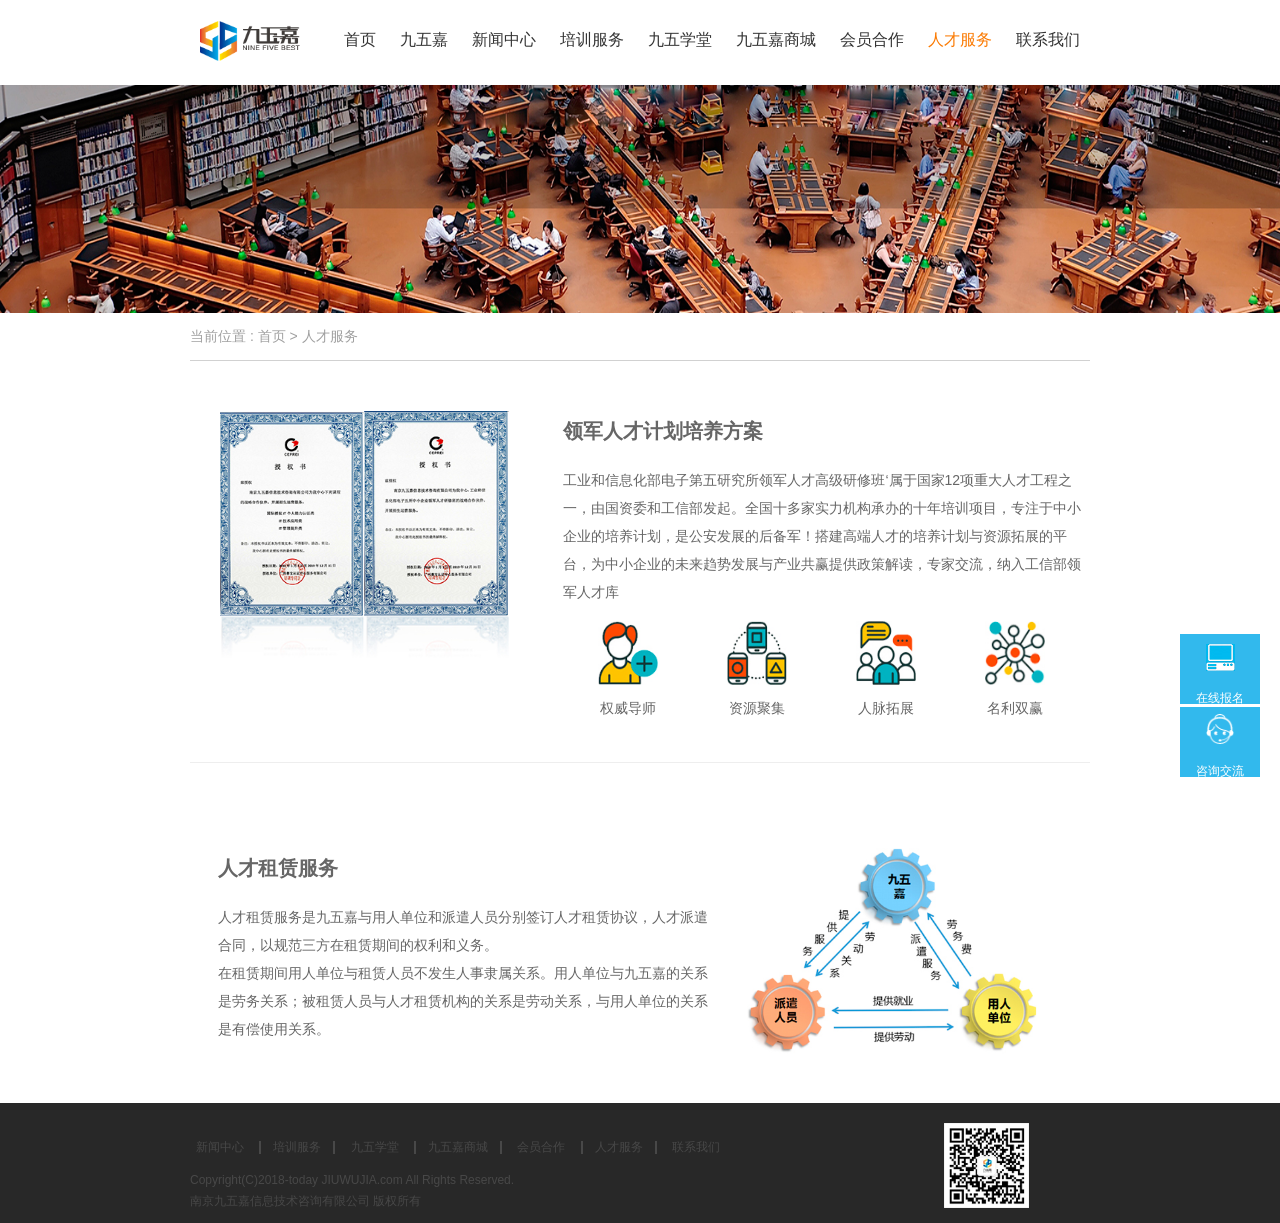
<file: talentService.html>
<!DOCTYPE html>
<html lang="en">
<head>
	<meta charset="UTF-8">
	<meta name="renderer" content="webkit" />
    <meta http-equiv="X-UA-Compatible" content="IE=edge,chrome=1" />  
	<title>人才服务</title>
	<link rel="stylesheet" href="css/nav.css">
	<link rel="stylesheet" href="css/talentService.css">
<script src="js/jquery-1.7.1.min.js" type="text/javascript"></script>
	<script src="js/common.js"></script>
</head>
<body>
<!-- 导航条 -->
<div class="nav">
	 <div class="wrapper">
	        <ul>
	           	<li class="">
	           		<a href=""><img src="images/logo.png" alt=""></a>
	           	</li>
	            <li class="">
	                <a href="index.html"​>
	                    首页
	                </a>
	                <div class="up">
	                	<img src="images/up.png" alt="">
	                </div>
	                <dl><dd></dd></dl>
	            </li>

	            <li class="">
	                <a href="JWJ.html"​>
	                    九五嘉
	                </a>
	                <div class="up">
	                	<img src="images/up.png" alt="">
	                </div>
	                 <dl><dd></dd></dl>
	            </li>

	            <li class="">
	                <a href="news_recentTrends.html"​>
	                    新闻中心
	                </a>
	                <div class="up">
	                	<img src="images/up.png" alt="">
	                </div>
	                <dl>
	                    <dd class="">
	                        <a href="news_recentTrends.html"​>
	                            最新动态
	                        </a>
	                    </dd>
	                </dl>
	            </li>
	         
	            <li class="">
	                <a href="traingService_PMP.html"​>
	                    培训服务
	                </a>
	                <div class="up">
	                	<img src="images/up.png" alt="">
	                </div>
	                <dl>
	                    <dd class="">
	                        <a href="traingService_PMP.html"​ class="long">
	                            PMP项目管理职业资格认证
	                        </a>
	                    </dd>
	                    <dd class="">
	                        <a href="traingService_constructor.html"​>
	                            建造师培训
	                        </a>
	                    </dd>
	                   
	                    <dd class="">
	                        <a href="traingService_carrieroperBusiness.html"​>
	                            运营商业业务培训
	                        </a>
	                    </dd>
	                    <dd class="">
	                        <a href="traingService_carrieroperatorCompare.html"​>
	                            运营商大比武
	                        </a>
	                    </dd>
	                    <dd class="">
	                        <a href="traingService_HuaWei.html"​>
	                            华为认证商培训
	                        </a>
	                    </dd>
	                </dl>
	            </li>
	           
	            <li class="">
	                <a href="JWSchool_examinatinScore.html"​>
	                    九五学堂
	                </a>
	                 <div class="up">
	                	<img src="images/up.png" alt="">
	                </div>
	                <dl>
	                    <dd class="">
	                        <a href="JWSchool_examinatinScore.html"​>
	                            考试查分
	                        </a>
	                    </dd>
	                   
	                    <dd class="">
	                        <a href="JWSchool_onlineExercises.html"​>
	                            在线习题
	                        </a>
	                    </dd>
	                </dl>
	            </li>
	           
	            <li class="">
	                <a href="shop_SmartHome.html"​>
	                    九五嘉商城
	                </a>
	                 <div class="up">
	                	<img src="images/up.png" alt="">
	                </div>
	                <dl>
	                    <dd class="">
	                        <a href="shop_SmartHome.html"​>
	                            智能家居
	                        </a>
	                    </dd>
	                    <dd class="">
	                        <a href="shop_latestBook.html"​>
	                            最新教材
	                        </a>
	                    </dd>
	                     <dd class="">
	                        <a href="shop_audioVisual.html"​>
	                            视听课堂
	                        </a>
	                    </dd>
	                     <dd class="">
	                        <a href="shop_oldExam.html"​>
	                            真题宝库
	                        </a>
	                    </dd>
	                </dl>
	            </li>
	           
	            <li class="">
	                <a href="memberCooperation.html"​>
	                    会员合作
	                </a>
	                 <div class="up">
	                	<img src="images/up.png" alt="">
	                </div>
	                <dl>
	                    <dd class="">
	                        <a href="memberCooperation.html"​>
	                            任务发布
	                        </a>
	                    </dd>
	                </dl>
	            </li>
	            
	            <li class="on">
	                <a href="talentService.html"​>
	                    人才服务
	                </a>
	                 <div class="up">
	                	<img src="images/up.png" alt="">
	                </div>
	                 <dl><dd></dd></dl>
	            </li>
	          
	            <li class="">
	                <a href="contactWe.html"​>
	                    联系我们
	                </a>
	                 <div class="up">
	                	<img src="images/up.png" alt="">
	                </div>
	                 <dl><dd></dd></dl>
	            </li>
	        </ul>
    </div>
</div>

<!-- 右侧咨询框 -->
<div class="right_tools">
	
	<div class="onlineSingUp_tool">
		<a href="" id="online" >
			<img class="onlineImg" src="images/onlineSingUp.jpg" alt="">
			<p class="topTitle">在线报名</p>
		</a>
	</div>

	<div class="consult_tool">
		<a href="" id="consult" >
			<img class="consultImg" src="images/consult.png" alt="">
			<p class="topTitle">咨询交流</p>
		</a>
	</div>

	<div class="backUp_tool">
		<a href="" id="scrollUp" >
			<img class="topImg" src="images/backUp.png" alt="">
			<p class="topTitle">返回顶部</p>
		</a>
	</div>
	
</div>
<!-- 中间内容 -->
 <div class="middleImg">
 	<img src="images/talentService/topImg.jpg" alt="">
 </div>
 <div class="middleContent">
 	<p class="location">当前位置&nbsp;:&nbsp;<a href="">首页</a>&nbsp;>&nbsp;<a href="">人才服务</a></p>
 	<div class="contentDetail">
 		<div class="contentItem1">
 			<div class="contentItemImg">
 				<img src="images/talentService/certificate.jpg" alt="">
 			</div>
 			<div class="itemList">
 				<p class="itemTitle"><b>领军人才计划培养方案</b></p>
 				<p>工业和信息化部电子第五研究所领军人才高级研修班‘属于国家12项重大人才工程之一，由国资委和工信部发起。全国十多家实力机构承办的十年培训项目，专注于中小企业的培养计划，是公安发展的后备军！搭建高端人才的培养计划与资源拓展的平台，为中小企业的未来趋势发展与产业共赢提供政策解读，专家交流，纳入工信部领军人才库</p>
 				<div class="itemImg">
 					<div class="itemImgList">
 						<img src="images/talentService/teacher.jpg" alt="">
 						<p>权威导师</p>
 					</div>
 					<div class="itemImgList">
 						<img src="images/talentService/source.jpg" alt="">
 						<p>资源聚集</p>
 					</div>
 					<div class="itemImgList">
 						<img src="images/talentService/person.jpg" alt="">
 						<p>人脉拓展</p>
 					</div>
 					<div class="itemImgList">
 						<img src="images/talentService/name.jpg" alt="">
 						<p>名利双赢</p>
 					</div>
 				</div>
 			</div>
 		</div>

 		<div class="contentItem2">
 			
 			<div class="itemList">
 				<p class="itemTitle"><b>人才租赁服务</b></p>
 				<p>人才租赁服务是九五嘉与用人单位和派遣人员分别签订人才租赁协议，人才派遣合同，以规范三方在租赁期间的权利和义务。<br>在租赁期间用人单位与租赁人员不发生人事隶属关系。用人单位与九五嘉的关系是劳务关系；被租赁人员与人才租赁机构的关系是劳动关系，与用人单位的关系是有偿使用关系。</p>
 			</div>
 			<div class="contentItemImg">
 				<img src="images/talentService/rent.jpg" alt="">
 			</div>
 		</div>
 	</div>
 </div>
<!-- 底部公司信息 -->
<div class="bootom">
	<div class="bootomContent">
		<div class="leftContent">
			<ul>
				<li>
					<a href="">新闻中心</a>
				</li>
				<li>
					<a href="" class="line">培训服务</a>
				</li>
				<li>
					<a href="">
						九五学堂
					</a>
				</li>
				<li>
					<a href="" class="line">九五嘉商城</a>
				</li>
				<li>
					<a href="">会员合作</a>
				</li>
				<li>
					<a href="" class="line">人才服务</a>
				</li>
				<li>
					<a href="">联系我们</a>
				</li>
			</ul>
			<p style="margin-top: 5px">Copyright(C)2018-today JIUWUJIA.com All Rights Reserved.</p>
			<p style="margin-top: -7px">南京九五嘉信息技术咨询有限公司 版权所有</p>
		</div>
		<div class="rightContent">
			<img src="images/JWJlogo.png" alt="">
		</div>
	</div>
</div>
</body>
</html>
</file>
<file: css/index.css>
*{
  margin:0;
  padding:0;
}
 body {
        font-family: "微软雅黑", Arial, Helvetica, sans-serif;
        color: #333333;
        line-height: 25px;
        font-size: 14px;
        /* min-width:1110px; */
    }
 a:link,a:visited {
    text-decoration: none;
    color: #333333;
}
    
 /*    a:hover {
        text-decoration: underline;
        color: #fa9639;
        text-decoration: none;
    } */
 /* 导航条 */

.nav{
text-align:center;
}
.wrapper {
  text-align: center;
  font-size: 0;
  width: 950px;
  margin: 0 auto;
    
}

/* ul{
  list-style:none;
} */
.nav li {
  display: inline-block;
  line-height: 80px;
  /* height: 80px; */
  position: relative;
}
.nav li{
  _zoom:1;
  *display:inline;
}
.nav li.on > a,.nav a:hover {
  color: #fb7a02;
}


.nav ul{
  z-index:9999;
}
/* 改动 */
.nav li > a {
  font-size: 16px;
  margin: 0 12px;
}
/* 改动 */

.nav ul li img{
  height:40px;
  vertical-align:middle;
  margin-right:20px;
  border:0 none;
}
.nav dd.on > a{
  color: #fb7a02;
}
.nav li:hover > a {
  color: #fb7a02;
}

.nav li:hover dl {
  display: block;
}
.nav dl {
  display: none;
  position: absolute;
  top: 78px;
  left: -6px;
  width: 115%;
  text-align: center;
  line-height: 30px;
  font-size: 12px;
  background: #fff;
  /* border-radius: 5px; */
  /* box-shadow: 0 0 15px rgba(0,0,0,.3); */
  overflow: hidden;
  opacity:0.8;
  border-top: 2px solid #fb7a02;
  z-index:9999999999999;
}
.nav dl a {
  display: block;
  /* line-height:15px; */
}


.long{
  line-height:15px;
  margin-top:8px;
  margin-bottom:8px;
}
.lineHeight{
    line-height:15px;
    margin-top:8px;
    margin-bottom:8px;
}


.nav dl a:hover {
  background-color: #f5f5f5;
}
.nav dl dd{
  -webkit-margin-start: 0em;
}
.nav dl dd{
  margin:0;
  padding:0;
}

.up{
  /* width: 30px;
    height: 25px;
  position: absolute;
    margin-top: -34px;
    margin-left: -15px;
    display:none; */
    display: none;
  position: absolute;
  top: 50px;
  left: 6px;
  width: 100%;
  text-align: center;
  line-height: 30px;
  font-size: 12px;
  overflow: hidden;
}
.nav li:hover .up {
  display: block;
}

/* 右侧咨询框 */
.right_tools{
  font-size:12px;
  /* border: 1px solid red; */
    width: 80px;
    /* height:200px; */
    position: fixed;
    right: 20px;
    bottom: 120px;
    z-index:9999;
}
.backUp_tool,.onlineSingUp_tool,.consult_tool{
  background:#32b9ed;
  width: 80px;
    height: 70px;
    text-align: center;
    margin-bottom:3px;
}
#scrollUp,#online,#consult{
  color:white;
}
#scrollUp img,#online img,#consult img{
  border:0 none;
}
.topImg{
  margin-top: 5px;
}
/* .topTitle{
  margin-top: -10px;
} */
.onlineImg{
  margin:10px 0 3px 0;
}
.consultImg{
  margin: 7px 0 3px 0;
    width: 30px;
    height: 30px;
}
.backUp_tool{
  display:none;
}

/* 改动 */
.nav{
  min-width:930px;
}
.wrapper{
  display:inline-block;
  margin-left:;
}
.wrapper{
  _zoom:1;
  *display:inline;
}
.loginOrRegister{
  display:inline-block;
}
.loginOrRegister{
  _zoom:1;
  *display:inline;
}
.loginOrRegister ul li a{
  margin:0;
}
.loginOrRegister ul li{
  display:inline-block;
}
.loginOrRegister ul li{
   _zoom:1;
  *display:inline;
}
.loginOrRegister ul li img{
    width: 32px;
    height: 30px;
}
.loginOrRegister{
    width:158px;
  }
  .login{
    border-left: 1px solid #aaaaaa;
    padding-left: 19px;
  }




@media screen and (min-width: 0px) and (max-width: 960px){
  .nav li > a{
    margin:0 3px;
  }
  .wrapper{
    text-align: center;
    font-size: 0;
    width: 760px;
    margin: 0;
  }
  body{
    min-width:900px;
  }
  /* .companyInfoDetail{
    width:900px !important;

  }
   .companyInfoBg{
      height:300px;
  }
  .bottomLogo{
    margin-right:0px !important;

  } */

   .face-To-face-Content{
    font-size:12px;
  }
  .newsName{
    font-size:13px;
    line-height:26px;
  }
  .publicTime{
    font-size:12px;
    line-height:24px;
  }
  .trainName{
    font-size:13px;
    line-height:26px;
  }
  .trainDescript{
    font-size:12px;
    line-height:24px;
  }
  .trainDetailTitle{
    font-size:13px;
    line-height:15px;
  }
  .trainDetailContent{
    font-size:12px;
    line-height:18px;
  }
  .specialImg{
    height:125px;
  }
  .specialImg img{
    height:125px;
  }
  .companyInfoDetail{
    width:900px;
  }
  .bottomLogo{
    margin-right:50px;
  }
  
 
}
@media screen and (min-width: 961px) and (max-width: 1130px){
  .wrapper{
    width:800px;
  }
  .nav li > a{
    margin:0 5px;
  }
   .companyInfoBg{
      height:300px !important;
  }
  /* .bottomLogo{
    margin-right:0px !important;
  } */



  .face-To-face-Content{
    font-size:12px;
  }
  .newsName{
    font-size:13px;
    line-height:26px;
  }
  .publicTime{
    font-size:12px;
    line-height:24px;
  }
  .trainName{
    font-size:13px;
    line-height:26px;
  }
  .trainDescript{
    font-size:12px;
    line-height:24px;
  }
  .trainDetailTitle{
    font-size:13px;
    line-height:15px;
  }
  .trainDetailContent{
    font-size:12px;
    line-height:18px;
  }
  .specialImg{
    height:125px;
  }
  .specialImg img{
    height:125px;
  }
  .companyInfoDetail{
    width:900px;
  }
  .bottomLogo{
    margin-right:145px;
  }
}
@media screen and (min-width: 1131px) and (max-width: 1440px){
  .wrapper{
    width:950px;
  }
  .nav li > a{
    margin:0 12px;
  }
  /* .companyInfoDetail{
    width:900px !important;
  } */
  .companyInfoBg{
      height:300px !important;
  }
  /* .bottomLogo{
    margin-right:0px !important;
  } */



  .face-To-face-Content{
    font-size:12px;
  }
  .newsName{
    font-size:13px;
    line-height:26px;
  }
  .publicTime{
    font-size:12px;
    line-height:24px;
  }
  .trainName{
    font-size:13px;
    line-height:26px;
  }
  .trainDescript{
    font-size:12px;
    line-height:24px;
  }
  .trainDetailTitle{
    font-size:13px;
    line-height:18px;
  }
  .trainDetailContent{
    font-size:12px;
    line-height:20px;
  }
  .specialImg{
    height:125px;
  }
  .specialImg img{
    height:125px;
  }
  .companyInfoDetail{
    width:900px;
  }
  .bottomLogo{
    margin-right:145px;
  }
}

@media screen and (min-width: 1441px) and (max-width: 1920px) {
  .wrapper{
    width:950px;
  }
  .nav li > a{
    margin:0 12px;
  }
  .face-To-face-Content{
    font-size:14px;
  }
  .newsName{
    font-size:14px;
    line-height:28px;
  }
  .publicTime{
    font-size:13px;
    line-height:26px;
  }
  .trainName{
    font-size:16px;
    line-height:32px;
  }
  .trainDescript{
    font-size:14px;
    line-height:28px;
  }
  .trainDetailTitle{
    font-size:16px;
    line-height:32px;
  }
  .trainDetailContent{
    font-size:14px;
    line-height:28px;
  }
  .specialImg{
    height:150px;
  }
  .specialImg img{
    height:150px;
  }
  .companyInfoDetail{
    width:1100px;
  }
  .bottomLogo{
    margin-right:145px;
  }
}



/* 改动 */


/* 轮播图 */
#container {
    width: 100%;
    height: 500px;
    overflow: hidden;
    z-index:-99999;
  }
  .sections,.section {
   height:100%;
  }
  #container,.sections {
   position: relative;
  }
  .section {
   background-color: #000;
   background-size: cover;
   background-position: 50% 50%;
   text-align: center;
   color: white;
   z-index:-1 !important;
  }
  #section0 {
   background-image: url('../images/index/swiper.png');
  }
  #section1 {
   background-image: url('../images/index/swiper.png');
  }
  #section2 {
   background-image: url('../images/index/swiper.png');
  }
  #section3 {
   background-image: url('../images/index/swiper.png');
  }



/* 中间内容 */
.container{
 width: 65%;
    margin: 0 auto;
    /* border: 1px solid blue; */
    margin-bottom: 30px;
    min-width: 880px;
}

/* 圆形图标 */
.specialCourse{
  /* border:1px solid red; */
  width: 100%;
    margin: 0 auto;
    margin-top: 50px;
    min-width: 880px;
}
.face-to-face-Lecture{
    text-align: center;
    display: inline-block;
    margin-right: 0%;
    margin-left: 7%;
}
.face-to-face-Lecture{
  _zoom:1;
  *display:inline;
}
.outCircle img{
  width:80px;
  height:80px;
}
.faceTeach,.sprintCourse,.onlineTeach,.oldSubject,.securityAgreement{
  font-size:16px;
}
.faceTeach{
  color:#ff8977;
}
.sprintCourse{
  color:#60b5ec;
}
.onlineTeach{
  color:#64aa44;
}
.oldSubject{
  color:#fec03c;
}
.securityAgreement{
  color:#de4a46;
}
.face-To-face-Content{
  /* font-size:12px; */
  color:#666666;
}
/* 新闻中心 */
 .newsCenter{
  
  margin-top:50px;
  width: 100%;
    min-width: 880px;
 }
.newsLeft{
     
    display: inline-block;
        width: 30%;
   
}
.newsLeft{
  _zoom:1;
  *display:inline;
}
 .newsLeft img{
     width: 115%;
    height: 210px;
}
 /* 右侧内容 */
 .newsRight{
  display: inline-block;
    margin-left: 9%;
    vertical-align: top;
    width: 60%;
    /* border: 1px solid red; */
    min-width: 522px;
 }
 .newsRight{
  _zoom:1;
  *display:inline;
 }
 .newsTitle{
  margin-bottom:10px;
 }
 .newsTitle ul{
  border-bottom:1px solid #d1d1d1;
 }
 .newsTitle ul li{
    display:inline-block;
 }
 .newsTitle ul li{
  _zoom:1;
  *display:inline;
 }
 .newsTitle ul li img{
    vertical-align: text-bottom;
    width: 18px;
    height: 23px;
 }
 .newsC{
  font-size:20px;
  line-height:38px;
   color:#666666;
 }
 .newsEnglish{
  font-size:13px;
  line-height:26px;
   color:#666666;
 }
 /* 新闻列表 */
 .newsList{

  /* border:1px solid red; */
  width: 100%;
    margin-bottom: 10px;
    min-width: 522px;
 }
 .newsItem{
    display:inline-block;
        width: 84%;
 }
 .newsItem{
  _zoom:1;
  *display:inline;
 }
 .newsItem img{
   width: 2%;
    height: 10px;
    margin-top: 8px;
    display: inline-block;
 }
 .newsItem img{
  _zoom:1;
  *display:inline;
 }
 
 .newsDetail{
    /* border: 1px solid red; */
    width: 81%;
    display: inline-block;
    min-width: 422px;
 }
 .newsDetail{
  _zoom:1;
  *display:inline;
 }
 .newsName{
   /*  width: 240px;
    white-space: nowrap;
    text-overflow: ellipsis;
    overflow: hidden; */
    /* font-size:13px; */
    cursor:pointer;
    display:inline-block;
     color:#666666;
 }
 .newsName{
  _zoom:1;
  *display:inline;
 }
 .seeDetail{
  color:red !important;
  font-size:12px;
  line-height:24px;
 }
 .publicTime{
    margin-left: 3%;
    /* font-size: 12px; */
    display: inline-block;
 }
 .publicTime{
  _zoom:1;
  *display:inline;
 }
 
 /* 培训类服务 */
 .trainingServices{
  margin-top: 20px;
  width: 100%;
    min-width: 880px;
 }
 .trainType{
  border-bottom:1px solid #d1d1d1;
 }
 .fontS1{
   color:#666666;
  font-size:20px;
  line-height:40px;
  font-weight:600;
  border-bottom: 4px solid #fa9639;
  width: 115px;
  padding: 0 0 3px 3px;
 }
 .trainContent{
  margin-top:25px;
  width: 100%;
    min-width: 880px;

 }
 .trainList{
  /* border:1px solid red; */
 text-align: center;
    width: 23%;
    display: inline-block;
    vertical-align: top;
    margin-right: 1%;
    min-width: 208px;
 }
 .trainList{
  _zoom:1;
  *display:inline;
 }
 .trainList img{
  width:100%;
  height:100%;
  border:0 none;
 }
 .trainName{
    /* font-size: 13px; */
    margin: 5px 0;
 }
 .trainName a{
     color: #fa9639;
 }
 .trainDescript{
  text-align:left;
   color:#666666;
 /*  font-size:12px; */
 }
 /* 培训认证类服务 */
 .trainingCertificationService{
    margin-top:45px;
 }
 .fontS2{
   color:#666666;
   line-height:40px;
    font-size: 20px;
    font-weight: 600;
    border-bottom: 4px solid #fa9639;
    width: 160px;
    padding: 0 0 3px 3px;
 }
 .certificationContent{

  margin-top:30px;
 }
 .aaa{
  display: inline-block;
    width: 19%;
    /* border: 1px solid red; */
    text-align: center;
 }
 .aaa{
     _zoom:1;
  *display:inline;
 }
 .certificationList{
  display:inline-block;
  margin-right:7px !important;
    /* width:165px; */
    /* height:240px; */
    /* border:1px solid red; */
    padding:0;
    margin:0;
    position:relative;
    box-sizing: border-box;
    cursor:pointer;
    -webkit-transition:all .4s ease-in-out;
    -moz-transition:all .4s ease-in-out;
    -o-transition:all .4s ease-in-out;
    -ms-transition:all .4s ease-in-out;
    transition:all .4s ease-in-out;
    overflow:hidden;

 }
 .certificationList{
  _zoom:1;
  *display:inline;
 }
 .imgTitle{
    position: absolute;
    bottom: 0;
    left: 0;
    color: white;
    width: 100%;
    text-align: center;
    background: #222d36;
    opacity: 0.6;
    font-size:13px;

    line-height: 18px;
    padding-top: 10px;
    height: 45px;
 }
 .certificationList:hover .imgTitle{
    display:none;
 }
 .trainDetail{
  display:none;
  font-size:13px;
 }
 .certificationList:hover .trainDetail{
    /* background:rgba(254,114,83,.8); */
    background:rgba(34,35,54,0.8);
    -webkit-transform:translate3d(0,0,0);
    -moz-transform:translate3d(0,0,0);
    -o-transform:translate3d(0,0,0);
    -ms-transform:translate3d(0,0,0);
    transform:translate3d(0,0,0);
    display:block;
    filter: progid:DXImageTransform.Microsoft.Gradient(startColorstr=#88000000,endColorstr=#88000000);
 }
 .trainImg{
      position:relative;
      display:block;
      width:100%;
      padding:0;
      margin:0;
      opacity:1;
      overflow:hidden;
 }

 .trainDetail{
      color:#fff;
      background:rgba(34,35,54,0);
      -moz-backface-visibility:hidden;
      -webkit-backface-visibility:hidden;
      backface-visibility:hidden;
      -webkit-transform:translate3d(0,100%,0);
      -moz-transform:translate3d(0,100%,0);
      -o-transform:translate3d(0,100%,0);
      -ms-transform:translate3d(0,100%,0);
      transform:translate3d(0,100%,0);
      -webkit-transition:all .4s ease-in-out;
      -moz-transition:all .4s ease-in-out;
      -o-transition:all .4s ease-in-out;
      -ms-transition:all .4s ease-in-out;
      transition:all .4s ease-in-out;
      overflow:hidden;
 }
 .trainDetail{
      position:absolute;
      top:0;
      left:0;
      width:100%;
      height:100%;
      padding:0;
      margin:0;
      -webkit-transition:all .4s ease-in-out;
      -moz-transition:all .4s ease-in-out;
      -o-transition:all .4s ease-in-out;
      -ms-transition:all .4s ease-in-out;
      transition:all .4s ease-in-out;
      overflow:hidden;
 }
 .trainDetailTitle{
    text-align:center;
    margin-top:20px;
    margin-bottom:15px;
    /* font-size:13px; */
    /* line-height:15px; */
 }
 .trainDetailContent{
    /* font-size:12px; */
    text-align:left;
    /* width:100%; */
    /* width:140px; */
    padding:0 15px;
    /* line-height:20px; */
   /*  transform: scale(0.85); */
   /*  position:absolute;
    top:-50%;
    left:10%; */
    -webkit-transition:all .6s ease-in-out;
    -moz-transition:all .6s ease-in-out;
    -o-transition:all .6s ease-in-out;
    -ms-transition:all .6s ease-in-out;
    transition:all .6s ease-in-out;
    overflow:hidden;
    opacity:0;
 }
 .certificationList:hover .trainDetailContent{
    color:#fff;
    top:45%;
    opacity:1;
 }
 /* 解决方案 */
 .solution{
  margin-top:50px;
  width:100%;
  min-width:880px;
    margin-bottom:50px;
 }
 .fontS3{
  font-size: 20px;
    font-weight: 600;
    border-bottom: 4px solid #fa9639;
    width: 100px;
    padding: 0 0 3px 3px;
 }
 .solutionContent{

  margin-top:20px;
  width: 100%;
    min-width: 880px;

 }
 .solutionImg{
  /* margin-left:-25px; */
 }
 .solutionImg img{
  width:100%;
  height:100%;
 }
 .img1{
  display:block;
     width: 36%;
    /* min-width: 370px; */
    height: 233px;
    float: left;
    margin-right: 12px;
 }
 .img2,.img3{
  display:none;
      width: 36%;
    /* min-width: 370px; */
    height: 233px;
    float: left;
    margin-right: 12px;
 }
 .solutionTitle p{
    font-size: 16px;
   width: 100%;
    min-width: 200px;
    height: 75px;
    line-height: 75px;
    text-align: center;
    border: 1px solid white;
    color:#666666;
    cursor:pointer;
 }
 .compare,.smartHome,.talentService{
  background:#f6f6f6;
 }
 .selectP{
    background:#e67110;
    color:white !important;
 }
 .solutionDetail{
  width:255px;
  font-size:13px;
  line-height:19px;
 }
 .solutionList{
  margin-top: 15px;
  color:#666666;
 }
 .solutionDetail ul{
  margin-left:16px;
 }

 .detaliContent1{
  display:block;
    float: left;
    /* border: 1px solid green; */
   width: 34%;
    min-width: 281px;
    height: 232px;
    color:#666666;
 }
 .detaliContent2,.detaliContent3{
  display:none;
    float: left;
    /* border: 1px solid green; */
   width: 34%;
    min-width: 281px;
    height: 232px;
     color:#666666;
 }
 .learnMore{
    width: 100px;
    height: 28px;
    line-height: 30px;
    font-size: 12px;
    text-align: center;
    background: #e67110;
    margin-top: 10px;
 }
 .learnMore a{
  color:white;
 }

 .solutionTitle{
     width: 25%;
    min-width: 200px;
    /* border: 1px solid red; */
    float: left;
    margin-right: 10px;
 }

.specialImg{
  width:100%;
  /* height:125px; */
  text-align:center;
  background:#f6f6f6;
}
 .specialImg img{
  /* width:880px; */
  /* height:125px; */
}

 /* 底部公司信息 */
 .companyInfoBg{
  width:100%;
  height:270px;
  background:#282828;
  /* margin-top:30px; */
  color:white;
 }
 .companyInfoDetail{
  width:1000px;
  /* border:1px solid red; */
  margin:0 auto;

  padding-top:30px;
 }
.bottomLogo{
    width: 90px;
    height: 35px;
      display: inline-block;
    vertical-align: top;
    /* margin-right: 144px; */
}
.bottomLogo{
  _zoom:1;
  *display:inline;
}
.companyInfoList{
    width: 760px;
    /* border: 1px solid red; */
    display:inline-block;
}
.companyInfoList{
    _zoom:1;
  *display:inline;
}
 .companyJuide{
 
    width:720px;
 }
 .juideTitle{
    border-bottom:1px solid #484848;
    margin-bottom: 5px;
    padding-bottom: 5px;
    color:#8f9093;
    font-weight: 600;
    font-size: 15px;
 }
 .aboutWe,.bugCourse,.custome,.studentOnly,.business{
    width: 100px;
    display: inline-block;
    vertical-align: top;
    margin-right: 22px;
 }
  .aboutWe,.bugCourse,.custome,.studentOnly,.business{
  _zoom:1;
  *display:inline;
      
 }
 .companyJuide a{
    color:#8f9093;
    font-size:13px;
 }
 .JWJlogo{
    width:85px;
    height:85px;
 }
 .companyName{
  color:#484848;
    margin-top: 40px;
    border-top: 1px solid #484848;
    padding-top: 8px;
    line-height: 19px;
 }
</file>
<file: css/nav.css>
*{
	margin:0;
	padding:0;
}
 body {
        font-family: "微软雅黑", Arial, Helvetica, sans-serif;
        color: #333333;
        line-height: 25px;
        font-size: 14px;
        min-width:970px;
    }

/* 修改 */
@media (max-width: 900px){

	.nav li > a {
	    margin: 0 10px !important;
	}
	.bootomContent{
		width:900px !important;
	}
	.wrapper{
		width:900px !important;
	}

	body{
		min-width:900px;
	}
}
/* 修改 */




 a:link,a:visited {
    text-decoration: none;
    color: #333333;
}
    
 /*    a:hover {
        text-decoration: underline;
        color: #fa9639;
        text-decoration: none;
    } */
 /* 导航条 */

.nav{
	/* height: 40px;
    width: 100%;
    background: transparent;
    position: absolute;
    z-index: 99;
    left: 0; */
}
.wrapper {
	text-align: center;
	font-size: 0;
	width: 970px;
    margin: 0 auto;
}
/* ul{
	list-style:none;
} */
.nav li {
	display: inline-block;
	line-height: 80px;
	/* height: 80px; */
	position: relative;
}
.nav li{
	_zoom:1;
	*display:inline;
}
.nav li.on > a,.nav a:hover {
	color: #fb7a02;
}
.nav li > a {
	font-size: 16px;
	margin: 0 12px;
}

.nav ul li img{
	height:40px;
	vertical-align:middle;
	margin-right:20px;
	border:0 none;
}
.nav dd.on > a{
	color: #fb7a02;
}
.nav li:hover > a {
	color: #fb7a02;
}

.nav li:hover dl {
	display: block;
}
.nav dl {
	display: none;
	position: absolute;
	top: 78px;
	left: -6px;
	width: 115%;
	text-align: center;
	line-height: 30px;
	font-size: 12px;
	background: #fff;
	/* border-radius: 5px; */
	/* box-shadow: 0 0 15px rgba(0,0,0,.3); */
	overflow: hidden;
	opacity:0.8;
	border-top: 2px solid #fb7a02;
	z-index:999999;
}
.nav dl a {
	display: block;
	/* line-height:15px; */
}
.long{
	line-height:15px;
	margin-top:8px;
	margin-bottom:8px;
}
.nav dl a:hover {
	background-color: #f5f5f5;
}
.nav dl dd{
	-webkit-margin-start: 0em;
}
.nav dl dd{
	margin:0;
	padding:0;
}

.up{
	/* width: 30px;
    height: 25px;
	position: absolute;
    margin-top: -34px;
    margin-left: -15px;
    display:none; */
    display: none;
	position: absolute;
	top: 50px;
	left: 11px;
	width: 100%;
	text-align: center;
	line-height: 30px;
	font-size: 12px;
	overflow: hidden;
}
.nav li:hover .up {
	display: block;
}

/* 右侧咨询框 */
.right_tools{
	font-size:12px;
	/* border: 1px solid red; */
    width: 80px;
    /* height:200px; */
    position: fixed;
    right: 20px;
    bottom: 120px;
    z-index:999999;
}
.backUp_tool,.onlineSingUp_tool,.consult_tool{
	background:#32b9ed;
	width: 80px;
    height: 70px;
    text-align: center;
    margin-bottom:3px;
}
#scrollUp,#online,#consult{
	color:white;
}
#scrollUp img,#online img,#consult img{
	border:0 none;
}

.topImg{
	margin-top: 5px;
}
/* .topTitle{
	margin-top: -10px;
} */
.onlineImg{
	margin:10px 0 3px 0;
}
.consultImg{
	margin: 7px 0 3px 0;
    width: 30px;
    height: 30px;
}
.backUp_tool{
	display:none;
}
/* 底部公司信息 */
.bootom{
	width:100%;
	height:120px;
	/* border:1px solid red; */
	/* margin-top:20px; */
	background:#282828;
}
.bootomContent{
	width:1000px;
	margin:0 auto;

    font-size: 12px;
    
    padding-top:20px;
}
.leftContent{
	margin-left:50px;
	color:#484848;
	    display: inline-block;
    margin-right: 215px;
    vertical-align:top;
}
.leftContent{
	_zoom:1;
	*display:inline;
}
.leftContent ul{
	list-style:none;
	margin-top:10px;
}
.leftContent ul li{
	display:inline-block;
	padding:0 6px;
	font-size:12px;
}
.leftContent ul li{
	_zoom:1;
	*display:inline;
}
.leftContent ul li a{
	color:#484848;
}
.line{
	display: inline-block;
    border-right: 2px solid #484848;
    border-left: 2px solid #484848;
    line-height: 13px;
    padding:0 12px;
}
.line{
	_zoom:1;
	*display:inline;
}
.rightContent{
	display:inline-block;
}
.rightContent{
	_zoom:1;
	*display:inline;
}
.rightContent img{
	width:85px;
	height:85px;
}

.fixed-bottom{
	position: fixed;
	bottom: 0;
}
</file>
<file: css/contactWe.css>
/* 中间内容 */
#container{
	position: relative;
	/* height:430px !important; */
	/* z-index:-1; */
}
.bg{
	position:absolute;
	left:0px;
	top:0px;
	width:100%;
	height:100%;
	z-Index:-1; 
}
.middleContent{
	width:880px;
	margin:0 auto;
	/* border:1px solid red; */
	text-align:center;
}
.linkUs{
	padding-top: 7%;
    font-size: 27px;
    color: white;
    margin-bottom:10px;
}
.linkEnglish{
	font-size:20px;
	color:white;
	margin-bottom: 8px;
    letter-spacing: 1px;
}
.redLine{
	width: 60px;
    height: 2px;
    border: 1px solid red;
    background: red;
    border-radius: 1px;
    margin: 0 auto;
}
.haveLink{
	margin-top:8%;
	color:white;
}
.detailLink{
    width: 650px;
    margin: 0 auto;
    margin-top: 8%;
}
.detailLink img{
	width:40px;
	height:37px;
	border: 1px solid white;
    padding: 10px;
}
.detailLink img:hover{
	border:1px solid #ff0000;
}
.companyMap,.phone,.Email{
	width:200px;
	color:white;
	font-size:12px;
	display:inline-block;
	vertical-align:top;
}
.companyMap,.phone,.Email{
	_zoom:1;
	*display:inline;
}


/* 底部公司信息 */
.bootom{
	background:white;
	height:150px;
}
.leftContent{
	margin-left:50px;
	color:black;
	color:#666666;
}
.leftContent ul li a{
	color:#666666;
}
.line{
	display: inline-block;
    border-right: 2px solid #666666;
    border-left: 2px solid #666666;
    line-height: 13px;
    padding:0 8px;
}
</file>
<file: css/JWJ.css>
/* 中间内容 */
.middleImg{
	width:100%;
}
.middleImg img{
	width:100%;
	height:228px;
}
.middleContent{
	width:65%;
	margin:0 auto;
	min-width:900px;
	/* border:1px solid red; */
	
}
.middleLeftContent{
	display: inline-block;
    vertical-align: top;
    margin-right:4%;
    width:24%;
}
.middleLeftContent{
	_zoom:1;
	*display:inline;
}
.company{
	border: 1px solid transparent;
    width: 99%;
    text-align: center;
    margin-top: -35px;
    background: #fb7a02;
    color: white;
}
.companyIntrocuction{
	margin-top: 70px;
    font-size: 20px;
}
.companyElish{
	font-size:12px;
}
.linkJWJ{
	text-align: center;
	 border: 1px solid #eeeeee;
     padding: 8px 0;
    margin-top: -1px;
    font-size:15px;
}
.middleRightContent{
	width: 70%;
    /* border: 1px solid; */
    display:inline-block;
}
.middleRightContent{
		_zoom:1;
	*display:inline;
}
.localtionInfo{
	padding: 50px 0 5px 0;
    border-bottom: 1px solid #d1d1d1;
    color:#a0a0a0;
}
.localtionInfo a{
	color:#a0a0a0;
}
.selectedColor{
	color:#fb7a02 !important;
}
.companyName{
	font-size:19px;
	margin-top:35px;
	color:#666666;
}
.companyElishName{
	font-size: 12px;
   color:#666666;
}
.companyImg{
	margin-top: 20px;
    width: 100%;
}
.companyDetailInfo{
	margin-right: 25px;
    margin-top:10px;
    line-height:28px;
    color:#666666;
}
.companyDetailInfo p{
	text-indent: 25px;
}
.companyPartner{
	margin: 30px 0 90px;
	color:#666666;
}
.companyPartner ul li{
	list-style:none;
	display:inline-block;
	text-align:center;
	margin-right: 25px;
}
.companyPartner ul li{
	_zoom:1;
	*display:inline;
}
.companyPartner ul li p{
	font-size:13px;
}

@media screen and (min-width: 100px) and (max-width: 1440px){
	.company{
		height:160px;
	}
}
@media screen and (min-width: 1441px) and (max-width: 1920px){
	.company{
		height:200px;
	}
}
</file>
<file: css/JWSchool_examinationScore.css>
/* 中间内容 */
.middleImg{
	width:100%;
}
.middleImg img{
	width:100%;
	height:228px;
}
.middleContent{
	width:65%;
	margin:0 auto;
	min-width:900px;
	/* border:1px solid red; */
	
	margin-bottom:50px;
}
.middleLeftContent{
	    display: inline-block;
    vertical-align: top;
    margin-right:50px;
     margin-right:4%;
    width:24%;
  
}
.middleLeftContent{
	_zoom:1;
	*display:inline;
}
.company{
	border: 1px solid transparent;
    width: 99%;
    text-align: center;
    margin-top: -35px;
    background: #fb7a02;
    color: white;
}
.companyIntrocuction{
	margin-top: 70px;
    font-size: 25px;
}
.companyElish{
	font-size:13px;
}
.linkJWJ{
	text-align: center;
    border: 1px solid #bebebe;
    /* box-sizing: border-box; */
    padding: 8px 0;
    margin-top: -1px;
    font-size:15px;
}
.linkJWJ a{
	color:#666666;
}
.middleRightContent{
	width: 70%;
    /* border: 1px solid; */
     display:inline-block;
}
.middleRightContent{
	_zoom:1;
	*display:inline;
}
.localtionInfo{
	color:#a0a0a0;
	padding: 50px 0 5px 0;
    border-bottom: 1px solid #d1d1d1;
}
.localtionInfo a{
	color:#a0a0a0;
}
.webExit{
	margin: 30px 0 0 15px;
	color:#666666;
}
.webExit ul li{
	list-style:square;
	line-height:30px;
}
.webExit ul li a:hover{
	color:#fb7a02;
}
.selectedColor{
	color:#fb7a02 !important;
}
.webExit ul li a{
	display:inline-block;
}
.webExit ul li a{
	_zoom:1;
	*display:inline;
}
@media screen and (min-width: 100px) and (max-width: 1440px){
	.company{
		height:160px;
	}
}
@media screen and (min-width: 1441px) and (max-width: 1920px){
	.company{
		height:200px;
	}
}
</file>
<file: css/JWSchool_onlineExercises.css>
/* 中间内容 */
.middleImg{
	width:100%;
}
.middleImg img{
	width:100%;
	height:228px;
}
.middleContent{
	width:65%;
	margin:0 auto;
	min-width:900px;
	/* border:1px solid red; */
	
	margin-bottom:50px;
}
.middleLeftContent{
	    display: inline-block;
    vertical-align: top;
     margin-right:4%;
    width:24%;
}
.middleLeftContent{
	_zoom:1;
	*display:inline;
}

.company{
	border: 1px solid transparent;
    width: 99%;
    text-align: center;
    margin-top: -35px;
    background: #fb7a02;
    color: white;
}
.companyIntrocuction{
	margin-top: 70px;
    font-size: 25px;
}
.companyElish{
	font-size:13px;
}
.linkJWJ{
	text-align: center;
    border: 1px solid #bebebe;
    /* box-sizing: border-box; */
    padding: 8px 0;
    margin-top: -1px;
    font-size:15px;
}
.linkJWJ a{
	color:#666666;
}
.middleRightContent{
	width: 70%;
    /* border: 1px solid; */
    display:inline-block;
}
.middleRightContent{
	_zoom:1;
	*display:inline;
}
.localtionInfo{
	color:#a0a0a0;
	padding: 50px 0 5px 0;
    border-bottom: 1px solid #eeeeee;
}
.excisesList{
	
	margin-top:40px;
}
.excisesContent{
	display:inline-block;
	text-align:center;
	width: 100px;
    /* height: 120px; */
    /* border: 1px solid red; */
    margin-right: 40px;
    vertical-align: top;
    margin-bottom: 15px;
}
.excisesContent{
	_zoom:1;
	*display:inline;
}
.excisesContent img{
	border:0 none;
}
.textImg{
	width:61px;
	height:71px;
}
.textTitle{
	font-size:12px;
}
.textTitle a{
	color:#666666;
}
.selectedColor{
	color:#fb7a02 !important;
}
@media screen and (min-width: 100px) and (max-width: 1440px){
	.company{
		height:160px;
	}
}
@media screen and (min-width: 1441px) and (max-width: 1920px){
	.company{
		height:200px;
	}
}
</file>
<file: css/login.css>
body{
	min-width:880px;
}
.content{
	min-height: 445px;
}
#container{
	width:100%;
	position:relative;
	/* border:1px solid red; */
	min-height:445px;
}
.bg{
	position:absolute;
	left:0px;
	top:0px;
	width:100%;
	height:100%;
	z-Index:-1; 
}
.bootom{
	/* position:fixed;
	bottom:5%;
	left:0%; */
	width:100%;
	height:180px;
	text-align:center;
}
.companyInfo{
	padding-top:60px;
}

/* 登录表单 */
.loginFrom{
	width:200px;
	height:310px;
	border: 5px solid #87b4ed;
	background:#ffffff;
	padding:0 25px;

	position: absolute;
    right: 15%;
    top: 25%;
}

.errorContent{
	width: 200px;
    height: 22px;
    line-height: 22px;
    margin-top: -12px;
    margin-bottom: -24px;
    text-align: center;
}
.errorInfo{
    text-align: center;
    font-size: 12px;
    color: white;
    margin-top: 0px;
    height: 22px;
    line-height: 22px;
}

.userLogin{
	color:#5892da;
	font-size:20px;
	border-bottom: 1px solid #d3d3d2;
    padding-bottom: 10px;
}
.loginFrom input{
	width: 200px;
    box-sizing: border-box;
    height: 34px;
	margin-bottom: 15px;
	border: 1px solid #d3d3d2;
	padding-left: 27px;
}
.userName{
	margin-top: 30px;
}
.btnLogin{
	margin-top:20px;
}
.btn{
	width: 200px;
    height: 34px;
    background: #3c86eb;
    border: none;
    color: white;
    font-size: 15px;
    cursor:pointer;
}
.btn a{
	color:white;
	text-decoration:none;
}
.tipInfo{
	font-size: 14px;
    text-align: center;
    margin-top: 15px;
}
.tipInfo a{
	color:black;
}
.tipInfo a:hover{
	color:#3c86eb;
}
/* .user{
	background: url('../images/user.png') no-repeat 0 0;
    background-position: 10px 8px;
    padding-left: 38px;
    padding-top: 10px;
    padding-bottom: 10px;
    line-height: 20px;
}
.pwd{
	background: url('../images/password.png') no-repeat 0 0;
    background-position: 10px 8px;
    padding-left: 38px;
    padding-top: 10px;
    padding-bottom: 10px;
    line-height: 20px;
} */
.userName,.pass{
	position:relative;
}
.userName img,.pass img{
	position:absolute;
	top:9px;
	left:8px;
}
</file>
<file: css/memberCooperation.css>
/* 中间内容 */
.middleImg{
	width:100%;
}
.middleImg img{
	width:100%;
	height:228px;
}
.contentBg{
	background:#f3f3f5;
}
.middleContent{
	width:1000px;
	min-width:900px;
	margin:0 auto;
	/* border:1px solid red; */
	margin-bottom: 25px;
}
.loaction{
	color:#a0a0a0;
}
.loaction a{
	color:#a0a0a0;
}
.contentDetail{
	background:#ffffff;
	padding: 25px 25px 0 25px;
}
.bulletinInquiries img{
	display: inline-block;
    width: 18px;
    height: 18px;
    vertical-align:sub;
}
.bulletinInquiries p{
	display:inline-block;
	color:#204a73;
	font-size:16px;
	margin-bottom:15px;
}
.searchCondition span{
	color:#204a73;
}
.companyName,.bulletTitle{
	width:175px;
	height:25px;
}
.datainp{
	width:110px !important;
	border:1px solid #a9a9a9 !important;
}
.searchBtn{
	color:white !important;
	background:#ff9c00;
	padding:5px 15px;
	cursor:pointer;
}
.searchResult{
	color:white;
	background:#32b9ed;
	padding: 3px 0 3px 25px;
    margin-top: 20px;
}
table thead tr{
	background:#ececec;
}


table tbody {  
    display:block;  
    height:450px;  
    overflow-y:scroll;  
}  
  
  
table thead, tbody tr {  
    display:table;  
    width:100%;  
    table-layout:fixed;  
}  
  
  
table thead {  
    width: calc( 100% - 1.2em );
    height: 40px;
} 
table tbody tr{
	text-align:center;
} 

.noData{
	display:none;
      font-size: 20px;
    text-align: center;
    margin-top: 35px;
}
</file>
<file: css/jedate.css>
@charset "utf-8";
/* CSS Document */
.jedatebox{width:270px;height:auto; font-family:'PingFangSC-Light','PingFang SC','Segoe UI','Lucida Grande','NotoSansHans-Light','Microsoft YaHei', '\5FAE\8F6F\96C5\9ED1', STHeiti, 'WenQuanYi Micro Hei', SimSun, sans-serif;font-size:12px; cursor:default;margin: 0;padding: 0;}
.jedatebox *{-webkit-box-sizing:border-box;-moz-box-sizing:border-box;box-sizing:border-box;font-style:normal;font-family:'PingFangSC-Light','PingFang SC','Segoe UI','Lucida Grande','NotoSansHans-Light','Microsoft YaHei', '\5FAE\8F6F\96C5\9ED1', STHeiti, 'WenQuanYi Micro Hei', SimSun, sans-serif;font-size:12px;}
.jedatebox ul,.jedatebox ol,.jedatebox li,.jedatebox dl{list-style-type:none;font-style:normal;font-weight: 300;}
.jedatebox .jedateym .prev{background-image: url("[data-uri]");}
.jedatebox .jedateym .next{background-image: url("[data-uri]");}
.jedatebox .jedateym .pndrop{width:14px;height:40px; overflow:hidden;display: inline-block;position:relative;vertical-align: top;background-repeat: no-repeat;background-position: center center;background-image: url("[data-uri]");}
.jedatebox .jedateym .prev,.jedatebox .jedateym .next{width:15%;height:40px; float:left;display:block;text-align: center;background-repeat: no-repeat;background-position: center center;}
.jedatebox em,.jedatebox i{height:40px;margin: 0;padding: 0;font-style:normal;display:inline-block;font-size: 16px;}
.jedatetipscon{color:#000; float:left; overflow:hidden;background-color: #FFFEF4; line-height:22px;padding:6px;border: 1px rgb(247, 206, 57) solid;font-style:normal;font-family:'PingFangSC-Light','PingFang SC','Segoe UI','Lucida Grande','NotoSansHans-Light','Microsoft YaHei', '\5FAE\8F6F\96C5\9ED1', STHeiti, 'WenQuanYi Micro Hei', SimSun, sans-serif;font-size:12px;font-weight: 300;}
.jedatetipscon p{padding: 0;margin: 0;}
.jedatetipscon p.red{color: #ff0000;}

.jedatebox .jedatehmscon::-webkit-scrollbar{height:6px;width:6px;margin-right:5px;background: #f5f5f5;transition:all 0.3s ease-in-out;border-radius:0px}
.jedatebox .jedatehmscon::-webkit-scrollbar-track { -webkit-border-radius: 0px;border-radius: 0px;}
.jedatebox .jedatehmscon::-webkit-scrollbar-thumb{-webkit-border-radius: 0px;border-radius: 0px;background: rgba(0,0,0,0.5); }
.jedatebox .jedatehmscon::-webkit-scrollbar-thumb:hover{background:rgba(0,0,0,0.6)}
.jedatebox .jedatehmscon::-webkit-scrollbar-thumb:active{background:rgba(0,0,0,0.8)}
.jedatebox .jedatehmscon::-webkit-scrollbar-thumb:window-inactive {background: rgba(0,0,0,0.4);}
/* 蓝色风格 */
.jedateblue{border:1px #00A1CB solid;background-color:#fff;}
.jedateblue div,.jedateblue ol,.jedateblue ul,.jedateblue li,.jedateblue p,.jedateblue span{margin: 0;padding: 0;list-style-type:none;}
.jedateblue.dateshow{display:block;}
.jedateblue .jedatetop{width:100%;background: #00A1CB; color:#fff; overflow:hidden;text-align:center;}
.jedateblue .jedateym{float:left;height:40px; line-height:40px;}
.jedateblue .jedateym span{width:70%;padding: 0;float:left;text-align: center;text-overflow: ellipsis; display:block;}
.jedateblue .jedateym span input{width:100%;float:left;padding: 0;border:none;background-color:transparent;text-align: center;}
.jedateblue .jedateym .triangle{margin: 0;padding:0;font-style:normal;}
.jedateblue .jedateym .triangle:hover{background-color:#00B9E8;}
.jedateblue .jedatesety,.jedateblue .jedatesetm{width: 100%; position:absolute;left:0; top:40px; bottom:0;background-color: #fff; z-index:50;}
.jedateblue .jedatesety .ymdropul,.jedateblue .jedatesetm .ymdropul{width:100%;height:254px;overflow:auto;}
.jedateblue .jedatesety .ymdropul li{width:33.3%;float:left;text-align: center;height:50px; line-height:50px;font-size: 16px;}
.jedateblue .jedatesety .ymdropul li.disabled{color:#bbb;}
.jedateblue .jedatesetm .ymdropul li{width:33.3%;float:left;text-align: center;height:61px; line-height:61px;font-size: 16px;}
.jedateblue .jedatesetm .ymdropul li.disabled{color:#bbb;}
.jedateblue .jedatesety .ymdropul li.disabled:hover,.jedateblue .jedatesetm .ymdropul li.disabled:hover{background:#fff;}
.jedateblue .jedatesety .ymdropul li:hover,.jedateblue .jedatesetm .ymdropul li:hover{background: #F2F2F2;border-radius:4px;}
.jedateblue .jedatesety .ymdropul li.action,.jedateblue .jedatesetm .ymdropul li.action{background: #00A1CB;color:#fff;border-radius:4px;}
.jedateblue .jedatesety .ymdropul li.action:hover,.jedateblue .jedatesetm .ymdropul li.action:hover{background: #00A1CB;color:#fff;}
.jedateblue .jedatetopym p{overflow:auto; padding-top:4px;}
.jedateblue .jedatetopym p span{width:31%; margin:0 1.1%;background-color: #00A1CB;color: #fff;display: block;height:28px;line-height:28px; border-radius:5px;text-align:center;}
.jedateblue .jedatetopym p span.jedateymchri{background-color: #F0F0F0;color: #555;float:left;font-size: 16px;}
.jedateblue .jedatetopym p span.jedateymchle{background-color: #F0F0F0;color: #555;float:left;font-size: 16px;}
.jedateblue .jedatetopym p span.jedateymchok{background-color: #00A1CB;color:#fff;float:right;font-size: 12px;}

.jedateblue .jedayy,.jedateblue .jedaym{height:202px;overflow:auto; padding:5px;}
.jedateblue .jedayy li{width:33.3%;float:left;text-align: center;height:38px; line-height:38px;font-size: 14px;}
.jedateblue .jedayy li.action,.jedateblue .jedayy li.action:hover{background: #00A1CB;color:#fff;border-radius:4px;}
.jedateblue .jedayy li:hover{background: #F2F2F2;border-radius:4px;}
.jedateblue .jedayy li.disabled{ color:#bbb;}
.jedateblue .jedaym li{width:50%;float:left;text-align: center;height:32px; line-height:32px;font-size: 14px;}
.jedateblue .jedaym li.action,.jedateblue .jedaym li.action:hover{background: #00A1CB;color:#fff;border-radius:4px;}
.jedateblue .jedaym li:hover{background: #F2F2F2;border-radius:4px;}
.jedateblue .jedaym li.disabled { color: #bbb;  }
.jedateblue .jedaol{width:100%;overflow:auto;}
.jedateblue .jedaul{ padding:4px;overflow:auto;}
.jedateblue .jedaol li{width:14.28%; float:left; height:30px; line-height:30px; text-align:center; position:relative; overflow:hidden;}
.jedateblue .jedaul li{width:14.28%; float:left; height:36px;  text-align:center; position:relative; overflow:hidden;font-family:'Avenir Next', Avenir, 'Helvetica Neue', Helvetica, 'Lantinghei SC', 'Hiragino Sans GB', 'Microsoft YaHei', '\5FAE\8F6F\96C5\9ED1', STHeiti, 'WenQuanYi Micro Hei', SimSun, sans-serif;}
.jedateblue .jedaul li .nolunar{line-height: 36px;font-size: 15px;}
.jedateblue .jedaul li .solar{height:16px;line-height:16px;font-size: 14px;padding-top: 3px;display: block;}
.jedateblue .jedaul li .lunar{height:16px;line-height:16px;font-size: 12px;overflow:hidden;display: block;padding: 0 5px;}
.jedateblue .jedaul li{width:14.28%;float:left;}
.jedateblue .jedaol li.weeks{background:#f5f5f5;border-bottom: 1px solid #ddd;}
.jedateblue .jedaul li.action,.jedateblue .jedaul li.action:hover,.jedateblue .jedaul li.action .lunar{background: #00A1CB;color:#fff;border-radius:4px;}
.jedateblue .jedaul li.other,.jedateblue .jedaul li.other .nolunar,.jedateblue .jedaul li.other .lunar{color:#4DDBFF;}
.jedateblue .jedaul li.disabled,.jedateblue .jedaul li.disabled .nolunar,.jedateblue .jedaul li.disabled .lunar{ color:#bbb;}
.jedateblue .jedaul li.disabled:hover{background:#fff;}
.jedateblue .jedaul li:nth-child(7n){border-right:none;}
.jedateblue .jedaul li:hover{background: #F2F2F2;border-radius:4px;}
.jedateblue .jedaul li.red{ color:#ff0000;}
.jedateblue .jedaul li .marks{ width:5px; height:5px; background:#ff0000; -webkit-border-radius:50%;border-radius:50%; position:absolute; right:2px; top:4px;}
.jedateblue .jedaul li.action .marks{ width:5px; height:5px; background:#fff; -webkit-border-radius:50%;border-radius:50%; position:absolute; right:2px; top:4px;}

.jedateblue .jedatebot{height:34px;line-height:34px; padding:0 3px 0 5px;overflow:hidden;background:#f5f5f5;}
.jedateblue .jedatebot .jedatehms{border:1px #ddd solid;background-color: #fff;margin:0px 5% 3px 0;padding-left:1px;display:block;overflow:hidden;}
.jedateblue .jedatebot .botflex{width:50%;float:left;display: inline-block;margin:0;padding-top:3px; overflow:hidden;}
.jedateblue .jedatebot .botflex li{width:32px; float:left;text-align:center;}
.jedateblue .jedatebot .botflex li input{width:100%;float:left;padding: 0;border:none;text-align: center;display:block;height:26px;line-height:26px;text-decoration: none;outline:none;-moz-outline:none;font-size: 14px;font-family:'Avenir Next', Avenir, 'Helvetica Neue', Helvetica, 'Lantinghei SC', 'Hiragino Sans GB', 'Microsoft YaHei', '\5FAE\8F6F\96C5\9ED1', STHeiti, 'WenQuanYi Micro Hei', SimSun, sans-serif;}
.jedateblue .jedatebot .botflex i{width:12px;float:left;height:26px;line-height:24px;font-style:normal;display:block;text-align: center;background: #f2f2f2; }
.jedateblue .jedatebot .jedatebtn{text-align:center;font-size: 12px;}
.jedateblue .jedatebot .jedatebtn span{width:31%;float:right; margin:0 1.1%;background-color: #00A1CB;color: #fff;display: block;height:28px;line-height:28px; border-radius:4px;text-align:center;}

.jedateblue .jedateprophms{width: 100%;background: #FFF;}
.jedateblue .jedateproppos{position:absolute;left:0; top:0px;display:none;}
.jedateblue .jedatepropfix{display:block;}
.jedateblue .jedatepropcon{padding:40px 5px 7px 5px;background-color: #fff; overflow:hidden;position: relative;}
.jedateblue .jedatehmstitle{width:100%;height:40px;line-height:40px;position:absolute;left:0;top:0;background: #00A1CB; color:#EEEEEE;overflow:hidden;text-align:center;font-size: 15px;}
.jedateblue .jedateproptext{width:72px; float:left;height:30px;line-height:30px; text-align:center;margin:8px 0 0 10px;}
.jedateblue .jedatehmscon{width:72px;height:204px; float:left; overflow-y:auto;border: 1px solid #ddd; margin:0px 0px 0px 10px;}
.jedateblue .jedatehmscon p{width:100%;float:left;text-align: center;height:25px; line-height:25px;font-size: 14px;}
.jedateblue .jedatehmscon p:hover{background: #F2F2F2;}
.jedateblue .jedatehmscon p.action,.jedateblue .jedatehmscon p.action:hover{background: #00A1CB;color:#fff;}
.jedateblue .jedatehmscon p.disabled{ background: #fbfbfb;color:#ccc;}
.jedateblue .jedatehmscon p.disabled.action{ background: #00A1CB;color:#FFFFFF;filter:Alpha(opacity=30);opacity:.3; }
.jedateblue .jedatems p{width:10%;float:left;text-align: center;height:32px; line-height:32px;}
.jedateblue .jedateh p.action,.jedateblue .jedatems p.action{background: #00A1CB;color:#fff;}
.jedateblue .jedatehmsclose{width:30px; height:30px; line-height:26px; text-align:center;position: absolute;top:50%;right:4px; margin-top:-15px;z-index:150;font-size:24px;}
.datainp{ width:150px; height:30px; border:1px #A5D2EC solid;}
.wicon{background-image: url("[data-uri]"); background-repeat:no-repeat; background-position:right center;}
</file>
<file: css/news_recentTrends.css>
/* 中间内容 */
.middleImg{
	width:100%;
}
.middleImg img{
	width:100%;
	height:228px;
}
.middleContent{
	width:65%;
	margin:0 auto;
	min-width:900px;
	/* border:1px solid red; */
	
}
.middleLeftContent{
	    display: inline-block;
    vertical-align: top;
    margin-right:4%;
    width:24%;
}
.middleLeftContent{
	_zoom:1;
	*display:inline;
}
.company{
	border: 1px solid transparent;
    width: 99%;
    text-align: center;
    margin-top: -35px;
    background: #fb7a02;
    color: white;
}
.companyIntrocuction{
	margin-top: 70px;
    font-size: 25px;
}
.companyElish{
	font-size:13px;
}
.linkJWJ{
	text-align: center;
    border: 1px solid #eeeeee;
    /* box-sizing: border-box; */
    padding: 8px 0;
    margin-top: -1px;
    font-size:15px;
}
.middleRightContent{
	width: 70%;
    /* border: 1px solid; */
    display:inline-block;
    min-width:640px;
}
.middleRightContent{
	_zoom:1;
	*display:inline;
}
.localtionInfo{
	color:#a0a0a0;
	padding: 50px 0 5px 0;
    border-bottom: 1px solid #d1d1d1;
    margin-bottom:20px;
    width:100%;
}
.newsContent,.newsList{
	width:100%;
}
.localtionInfo a{
	color:#a0a0a0;
}
.selectedColor{
	color:#fb7a02 !important;
}
.newsItems{
	margin-bottom:55px;
}

.newsTitle{
	font-size:17px;
	width: 84%;
    /* border: 1px solid; */
    white-space: nowrap;
    text-overflow: ellipsis;
    overflow: hidden;
    cursor: pointer;
    display:inline-block;
    color:#666666;
}
.newsTitle{
	_zoom:1;
	*display:inline;
}
.publicTime{
	 color:#666666;
	 line-height:24px;
	font-size:12px;
	display:inline-block;
}
.publicTime{
	_zoom:1;
	*display:inline;
}
.newsDetail{
	 color:#666666;
	margin-top: 10px;
	line-height:28px;
}
.seeDetail{
	color:#fb7a02 !important;
}
.pageBox{
	text-align:left;
	margin-bottom: 25px;
}
.pageBox button{
	border: none;
    background: none;
    font-weight: 600;
    margin-right: 30px;
    cursor:pointer;
    outline:none;
    color:#666666;
}
.pageBox input{
	border: none;
    background: none;
    font-weight: 600;
    margin-right: 30px;
    cursor:pointer;
    outline:none;
    color:#666666;
}
.pageBox span{
	color: black;
    font-weight: 600;
    color:#666666;
}
.allPage{
	margin-left:70px;
}

@media screen and (min-width: 100px) and (max-width: 1440px){
	.company{
		height:160px;
	}
}
@media screen and (min-width: 1441px) and (max-width: 1920px){
	.company{
		height:200px;
	}
}
</file>
<file: css/newsDetail.css>
/* 中间内容 */
.middleImg{
	width:100%;
}
.middleImg img{
	width:100%;
	height:228px;
}
.middleContent{
	width:65%;
	margin:0 auto;
	min-width:900px;
	/* border:1px solid red; */
}
.middleLeftContent{
	display: inline-block;
    vertical-align: top;
    margin-right:4%;
    width:24%;
}
.middleLeftContent{
	_zoom:1;
	*display:inline;
}
.company{
	border: 1px solid transparent;
    width: 99%;
    text-align: center;
    margin-top: -35px;
    background: #fb7a02;
    color: white;
}
.companyIntrocuction{
	margin-top: 70px;
    font-size: 25px;
}
.companyElish{
	font-size:13px;
}
.linkJWJ{
	text-align: center;
    border: 1px solid #eeeeee;
    /* box-sizing: border-box; */
    padding: 8px 0;
    margin-top: -1px;
    font-size:15px;
}
.middleRightContent{
	width: 70%;
    /* border: 1px solid; */
    display:inline-block;
}
.middleRightContent{
	_zoom:1;
	*display:inline;
}
.localtionInfo{
	color:#a0a0a0;
	padding: 50px 0 5px 0;
    border-bottom: 1px solid #d1d1d1;
    margin-bottom:5px;
}
.localtionInfo a{
	color:#a0a0a0;
}
.selectedColor{
	color:#fb7a02 !important;
}
/* 分享图标 */
.shareNews{
	text-align:right;
}
.shareTitle{
	display: inline-block;
    vertical-align: top;
    color:#666666;
}
.shareTitle{
	_zoom:1;
	*display:inline;
}
.bdsharebuttonbox{
	display:inline-block;
}
.bdsharebuttonbox{
	_zoom:1;
	*display:inline;
}
/* 新闻详情 */
.newsTitle{
	color:#666666;
	text-align:center;
	font-size:18px;
}
.publicTime{
	text-align: center;
    font-size: 13px;
    margin-top: 5px;
    color:#666666;
}
.newsInfo{
	padding:35px 0 0 0;
	line-height:28px;
	/* border-bottom:1px solid #e6e6e6; */
	color:#666666;
}
.newsList{
	display:flex;
	justify-content:space-between;
	flex-wrap:nowrap;
	align-items:center;
	margin:20px 0 60px 0;
	border-top:1px solid #e6e6e6;
	padding-top:15px;
}
.newsNumPre,.newsNumNext{
	width:295px;
	font-size:13px;
	/* border:1px solid; */
	text-overflow: ellipsis;
    overflow: hidden;
    white-space: nowrap;
    color:#666666 !important;
}
.newsNumNext{
	text-align:right;
}
@media screen and (min-width: 100px) and (max-width: 1440px){
	.company{
		height:160px;
	}
}
@media screen and (min-width: 1441px) and (max-width: 1920px){
	.company{
		height:200px;
	}
}
</file>
<file: css/register.css>
body{
	min-width:880px;
}
.content{
	min-height: 500px;
}
#container{
	width:100%;
	position:relative;
	/* border:1px solid red; */
	min-height:500px;
}
.bg{
	position:absolute;
	left:0px;
	top:0px;
	width:100%;
	height:100%;
	z-Index:-1; 
}
.bootom{
	/* position:fixed;
	bottom:5%;
	left:0%; */
	width:100%;
	height:180px;
	text-align:center;
}
.companyInfo{
	padding-top:60px;
}

/* 注册表单 */
.loginFrom{
	width:370px;
	height:420px;
	border: 5px solid #87b4ed;
	background:#ffffff;
	padding:0 25px;
	text-align:center;
	position: absolute;
    right: 8%;
    top: 10%;
}
.errorContent{
	width: 260px;
	 height: 22px;
    line-height: 22px;
    /* border: 1px solid red; */
    margin-top: -15px;
    margin-bottom: -10px;
    text-align: center;
    margin-left: 54px;
}
.errorInfo{
    text-align: center;
    font-size: 12px;
    color: white;
    margin-top: 0px;
    height: 22px;
    line-height: 22px;
}
.userLogin{
	color:#5892da;
	font-size:20px;
	border-bottom: 1px solid #d3d3d2;
    padding-bottom: 8px;
    padding-top: 0;
}
.loginFrom input{
	width: 260px;
    box-sizing: border-box;
    height: 34px;
	margin-bottom: 7px;
	border: 1px solid #d3d3d2;
    padding-left: 27px;
}
.userPhoneOrEmail,.userEmail,.userName,.company,.pass,.confirmPass,.btnLogin{
	text-align:center;
}
.userName{
	margin-top: 15px;
}
.btnLogin{
	margin-top:5px;
}
.btn{
	width: 260px;
    height: 34px;
    background: #3c86eb;
    border: none;
    color: white;
    font-size: 15px;
    cursor:pointer;
}
.btn a{
    color:white;
    text-decoration:none;
}
.tipInfo{
	font-size: 14px;
    text-align: center;
    margin-top: 15px;
}
.tipInfo a{
	color:black;
}
.tipInfo a:hover{
	color:#3c86eb;
}
/* .userPE{
	background: url('../images/type.png') no-repeat 0 0;
    background-position: 10px 8px;
    padding-left: 38px;
    padding-top: 10px;
    padding-bottom: 10px;
    line-height: 20px;
}
.userEM{
    background: url('../images/email.png') no-repeat 0 0;
    background-position: 10px 8px;
    padding-left: 38px;
    padding-top: 10px;
    padding-bottom: 10px;
    line-height: 20px;
}
.user{
	background: url('../images/user.png') no-repeat 0 0;
    background-position: 10px 8px;
    padding-left: 38px;
    padding-top: 10px;
    padding-bottom: 10px;
    line-height: 20px;
}
.companyName{
	background: url('../images/company.png') no-repeat 0 0;
    background-position: 10px 8px;
    padding-left: 38px;
    padding-top: 10px;
    padding-bottom: 10px;
    line-height: 20px;	
}
.pwd{
	background: url('../images/pwd.png') no-repeat 0 0;
    background-position: 10px 8px;
    padding-left: 38px;
    padding-top: 10px;
    padding-bottom: 10px;
    line-height: 20px;
}
.rePwd{
	background: url('../images/rePwd2.png') no-repeat 0 0;
    background-position: 10px 8px;
    padding-left: 38px;
    padding-top: 10px;
    padding-bottom: 10px;
    line-height: 20px;
}
 */
.errorBorder{
    border:1px solid red !important;
}
.errorTipInfo{
    background:#f86363;
    
}
/* ::-webkit-input-placeholder{
    font-size:12px;
    
} */

.userName,.userPhoneOrEmail,.userEmail,.company,.pass,.confirmPass{
    position:relative;
}
.userName img,.userPhoneOrEmail img,.userEmail img,.company img,.pass img,.confirmPass img{
    position:absolute;
    top:9px;
    left:61px;
}
</file>
<file: css/shop_audioVisual.css>
/* 中间内容 */
.middleImg{
	width:100%;
}
.middleImg img{
	width:100%;
	height:228px;
}
.middleContent{
	width:65%;
	min-width:900px;
	margin:0 auto;
	/* border:1px solid red; */
}
.location{
	color:#a0a0a0;
}
.location a{
	color:#a0a0a0;
}
/* 热门推荐 */
.courseType{
	border-bottom: 2px solid #23bcb3;
    width: 65px;
    margin:20px 0 25px 0;
    font-size:16px;
    color:#666666;
    line-height:32px;
}
.hotCourseList{
	width:95%;
   padding-left: 25px;
    background: #ffffff;
}
.hotCourseItem{
	width:23%;
	/* border:1px solid red; */
	display:inline-block;
	margin-right:3%;
}
.hotCourseItem{
	_zoom:1;
	*display:inline;
}
.hotCourseImg{
	width: 100%;
    border:0 none;
}
.courseHotTitle{
	font-size:14px;
	width: 100%;
    white-space: nowrap;
    text-overflow: ellipsis;
    overflow: hidden;
    line-height:28px;
}
.courseHotTitle a{
	color:#666666;
}
.courseTitle{
	font-size: 14px;
    width: 100%;
    height: 25px;
    /* border: 1px solid red; */
    white-space: nowrap;
    text-overflow: ellipsis;
    overflow: hidden;
    line-height:28px;
}
.courseTitle a{
	color:#666666;
}
.hotCourseDetail,.specailCourseDetail{
	
}
.hotCourseSee{
	color:red;
	font-size:12px;
	display:inline-block;
	width:60%;
	line-height:24px;
}
.hotCourseSee{
	_zoom:1;
	*display:inline;
}
.seeNum{
	font-size:13px;
	transform: scale(0.90);
	display:inline-block;
	color:#666666;
	line-height:26px;
}
.seeNum{
	_zoom:1;
	*display:inline;
}
.hotCourseBigImg{
	vertical-align:top;
}

/* 专题课程 */
.specialCourseType{
	border-bottom: 2px solid #23bcb3;
    width: 65px;
    margin:20px 0 0 0;
    font-size:16px;
    color:#666666;
    line-height:32px;
}
.specialCourseList{
	width:100%;
    margin-bottom:25px;
}
.specailCourseItem{
	width:19%;
	margin-bottom:30px;
	display:inline-block;
	/* margin-right:2px; */
	background:#ffffff;
}
.specailCourseItem{
	_zoom:1;
	*display:inline;
}
.specialCourseImg{
	width: 98%;
    border:0 none;
}
.specialCourseBigImg{
	
	margin-bottom:30px;
	vertical-align:bottom;
}
.coursePrice{
	color:red;
	font-size:15px;
	display:inline-block;
	width:53%;
}
.coursePrice{
		_zoom:1;
	*display:inline;
}
.courseFree{
	color:#72d9c5;
	font-size:15px;
	display:inline-block;
	width:53%;
}
.courseFree{
		_zoom:1;
	*display:inline;
}

@media screen and (min-width: 100px) and (max-width: 1440px){
	.hotCourseImg{
		height:135px;
	}
	.specialCourseImg{
		height:121px;
	}
	.specialCourseBigImg{
		width:170px;
	height:190px;
	}
	.hotCourseBigImg{
		width:170px;
	height:190px;
	}
}
@media screen and (min-width: 1441px) and (max-width: 1920px){
	.hotCourseImg{
		height:160px;
	}
	.specialCourseImg{
		height:135px;
	}
	.specialCourseBigImg{
		width:200px;
	height:220px;
	}
	.hotCourseBigImg{
		width:200px;
	height:220px;
	}

}
</file>
<file: css/shop_latestBook.css>
/* 中间内容 */
.middleImg{
	width:100%;
}
.middleImg img{
	width:100%;
	height:228px;
}
.middleContent{
	width:65%;
	margin:0 auto;
	min-width:900px;
	/* border:1px solid red; */
}
.location{
	color:#a0a0a0;
}
.location a{
	color:#a0a0a0;
}
/* 通信项目管理教材 */
.communicate{
	margin-top:70px;
	text-align:center;
}
.communicate img{
	width:285px;
	height:280px;
	display:inline-block;
	margin-right:40px;
}
.communicate img{
	_zoom:1;
	*display:inline;
}
.communicateIntroduce{
	width:63%;
	display:inline-block;
}
.communicateIntroduce{
	_zoom:1;
	*display:inline;
}
.communicateTitle,.constructorTitle,.js_moveTitle{
	display:inline-block;
	border-bottom: 1px solid #e6e6e6;
    padding-bottom: 10px;
    width:100%;
}
.communicateTitle,.constructorTitle,.js_moveTitle{
	_zoom:1;
	*display:inline;
}
.bookName{
	font-size:25px;
	display:inline-block;
	width:81%;
	text-align:left;
	color:#666666;
}
.bookName{
	_zoom:1;
	*display:inline;
}
.onlineBuy{
	color:#66c195 !important;
    border: 1px solid;
    padding: 0 20px;
    font-size: 14px;
    display:inline-block;

}
.onlineBuy{
	_zoom:1;
	*display:inline;
}
.bookInfo{
	font-size:14px;
	margin-top: 15px;
	text-align:left;
	line-height:28px;
	color:#666666;
}
/* 一级建造师教材 */
.constructor{
	margin-top:100px;
	text-align:center;
}
.constructor img{
	width:400px;
	height:270px;
	display:inline-block;
}
.consturctor img{
	_zoom:1;
	*display:inline;
}
.constructorIntroduce{
	width:52%;
	display:inline-block;
	margin-right:19px;
}
.constructorIntroduce{
	_zoom:1;
	*display:inline;
}
.constructor .bookName,.AssociateConstructor .bookName{
	width:78%;
} 
/* 二级建造师教材 */
.AssociateConstructor{
	margin-top:110px;
}
.AssociateConstructor img{
	width:375px;
	height:290px;
	display:inline-block;
	margin-right:40px;
}
.AssociateConstructor img{
	_zoom:1;
	*display:inline;
}
.AssociateConstructorIntroduce{
	width:52%;
	display:inline-block;
}
.AssociateConstructorIntroduce{
	_zoom:1;
	*display:inline;
}
/* 江苏移动全业务技能培训教材 */
.js_move{
	text-align:center;
	margin-top:100px;
}
.js_moveTitle .bookName{
	width:88%;
	text-align:left;
}

.js_move img{
	height:335px;
	width:100%;
}
.js_moveIntroduce{
	_zoom:1;
	*display:inline;
}
.js_moveItem{
	width:30%;
	/* border:1px solid red; */
	display:inline-block;
	margin-bottom:70px;
	vertical-align:top;
}
.js_moveItem{
_zoom:1;
	*display:inline;
}
.borderLine{
	padding:0 10px;
	border-right:1px dashed #e6e6e6;
	border-left:1px dashed #e6e6e6;
}
.js_moveName{
	color:#66c195;
	font-size:20px;
	margin-bottom: 10px;
}
.js_moveContent{
	font-size:14px;
	margin:0 15px;
	text-align:left;
	color:#666666;
	line-height:28px;
}
</file>
<file: css/shop_oldExam.css>
/* 中间内容 */
.middleImg{
	width:100%;
}
.middleImg img{
	width:100%;
	height:228px;
}
.middleContent{
	width:65%;
	margin:0 auto;
	min-width:900px;
	/* border:1px solid red; */
}
.location{
    padding-bottom: 8px;
    font-size:14px;
    color:#a0a0a0;
}
.location a{
	color:#a0a0a0;
}
.oldExam{
	 border: 1px solid #e6e6e6;
}
.jump{
	vertical-align: text-top;
	border:0 none;
}
.oldExamName{
	display: inline-block;
    vertical-align: top;
    margin-left:10px;
    color:#666666;
}
.oldExamName{
		_zoom:1;
	*display:inline;
}
.oldExamTitle{
	font-size: 23px;
   color:#666666;
   line-height:46px;
    padding: 20px 0 10px 0;
    margin:0 30px 25px 30px;
}
.oldExamList{
	margin: 0 30px;
    padding: 20px 0 5px 0;
    border-bottom: 1px solid #e6e6e6;
}
.oldExamImg{
	width: 20px;
    height: 20px;
    margin-left:10px;
}
/* 联系方式 */
.fiveContent{
	background:#7bdb9c;
	color:white;
	padding: 5px 0;
    margin: 60px 0 30px 0;
}
.ulFive{
	margin-left: 120px;
}
.ulFive li img{
	width: 75px;
    height: 75px;
    vertical-align: bottom;
}
.ulFive li{
	list-style:none;
	display:inline-block;
	font-size:12px;
	margin-right: 20px;
}
.ulFive li{
		_zoom:1;
	*display:inline;
}
</file>
<file: css/shop_SmartHome.css>
/* 中间内容 */
.middleImg{
	width:100%;
}
.middleImg img{
	width:100%;
	height:228px;
}
.middleContent{
	width:880px;
	margin:0 auto;
	/* border:1px solid red; */
}
.location{
	color:#a0a0a0;
}
.location a{
	color:#a0a0a0;
}
/* AP系列 */
.AP-img{
	text-align:center;
}
.AP-img img{
	width:280px;
	height:26px;
	margin: 20px 0 35px 0;
}
.goodsDetail{
	
}
.goodsItem1{
	width:360px;
	/* border:1px solid red; */
	display: inline-block;
    margin-right: 105px;
    margin-left: 35px;
}
.goodsItem1{
		_zoom:1;
	*display:inline;
}
.fast-fiap-330p{
	text-align:center;
}
.goodsItem1 img{
	width:250px;
	height:250px;
}
.goodsName1,.goodsName2{
	font-size: 20px;
    color: #66c195;
    margin:10px 0;
}
.goodsName1{
	text-align:center;
}
.goodsName2{
	margin-left:10px;
}
.goodsItem2{
	width:370px;
	/* border:1px solid blue; */
	display:inline-block;
	vertical-align:top;
}
.goodsItem2{
	_zoom:1;
	*display:inline;
}
.goodsItem2 img{
	width: 370px;
    height: 250px;
}
.goodsSpecial-1{
	width: 330px;
	font-size:14px;
    border: 1px solid #b6b6b6;
    border-radius: 15px;
    padding: 0 15px;
    margin-bottom: 12px;
}
.goodsSpecial-2{
	width: 285px;
	font-size:14px;
    border: 1px solid #b6b6b6;
    border-radius: 15px;
    padding: 0 15px;
    text-align:center;
    margin-bottom: 12px;
}
.goodsInfo{
	font-size:14px;
}
.goodsPrice{
	margin-top:10px;
}
/* 电力猫系列 */
.tplink{
	text-align:center;
}
.tplink img{
	width: 300px;
    height: 28px;
    margin: 66px 0 10px 0;
}
.tplinkIntroduce{
	
}
.tplinkIntroduce img{
	width:245px;
	height:230px;
	display:inline-block;
	margin-right:30px;
}
.tplinkIntroduce img{
	_zoom:1;
	*display:inline;
}
.tplinkInfo{
	width:600px;
	/* border:1px solid red; */
	display:inline-block;
}
.tplinkInfo{
		_zoom:1;
	*display:inline;
}
.tplinkName{
	font-size: 20px;
    color: #66c195;
    margin:10px 0;
}
/* 路由器系列 */
.routerTitle{
	text-align:center;
}
.routerTitle img{
	width: 300px;
    height: 28px;
    margin: 66px 0 20px 0;
}
.routerList{

}
.smallImg{
	
    width: 540px;
    display:inline-block;
}
.smallImg{
	_zoom:1;
	*display:inline;
}
.routerItem img{
	width: 260px;
    height: 174px;
}
.routerName{
	text-align:center;
	color:#66c195;
}
.routerPrice{
	font-size:14px;
	text-align:center;
	border: 1px solid #e6e6e6;
    width: 90px;
    border-radius: 15px;
    display:inline-block;
}
.routerItem-big img{
	width:320px;
	height:430px;
}
.routerItem,.routerItem-big{
	text-align:center;
	border: 1px solid #e6e6e6;
    padding-bottom: 13px;
    margin-bottom: 9px;
}
.routerItem{
	display:inline-block;
}
.routerItem{
	_zoom:1;
	*display:inline;
}
.bigImg{
	display:inline-block;
	vertical-align:top;
}
.bigImg{
	_zoom:1;
	*display:inline;
}
/* 摄像头类 */
.cameraTitle{
	text-align:center;
}
.cameraTitle img{
	width: 300px;
    height: 28px;
    margin: 50px 0 25px 0;
}
.cameraItem_1{

}
.cameraItem_1 img{
	width: 470px;
    height: 380px;
    display:inline-block;
    margin-right:40px;
}
.cameraItem_1 img{
	_zoom:1;
	*display:inline;
}
.cameraItem_1 .cameraIntroduce{
	display:inline-block;
	vertical-align:top;
}
.cameraItem_1 .cameraIntroduce{
	_zoom:1;
	*display:inline;
}

.cameraName{
	margin-left:0;
}

.cameraSpecial{
	background: #66c195;
    color: white;
    text-align: center;
    width: 450px;
    margin-left: -85px;
    margin-top: 10px;
    height: 115px;

}
.phoneControl{
	font-size:18px;
	padding-top: 10px;
    margin-bottom: 10px;
}
.phoneSafe{
	font-size: 14px;
    line-height: 20px;
}


.cameraItem_2 .cameraIntroduce{
	margin-left:45px;
	display:inline-block;
	    vertical-align: top;
    margin-top: 60px;
}
 .cameraItem_2 .cameraIntroduce{
	_zoom:1;
	*display:inline;
}
.cameraItem_2 img{
	width: 460px;
    height: 390px;
    display:inline-block;
}
.cameraItem_2 img{
		_zoom:1;
	*display:inline;
}
.leftLocation{
	margin-right:85px;
}
.cameraList{
	margin-bottom: 40px;
}
</file>
<file: css/talentService.css>
body{
	line-height:28px;
}
/* 中间内容 */
.location{
	border-bottom: 1px solid #d1d1d1;
    padding-bottom: 10px;
    color:#a0a0a0;
}
.location a{
	color:#a0a0a0;
}
.middleImg{
	width:100%;
}
.middleImg img{
	width:100%;
	height:228px;
}
.middleContent{
	width:65%;
	min-width:900px;
	margin:0 auto;
	/* border:1px solid red; */
}
.contentItem1,.contentItem2{
	text-align:center;

}
.contentItem1{
	width:100%;
	min-width:900px;
	margin-top:50px;
	border-bottom: 1px solid #eeeeee;
    padding-bottom: 40px;
}
.contentItemImg{
	    display: inline-block;
    vertical-align: top;
    margin-right: 50px;
    margin-left: 25px;
}
.contentItemImg{
	_zoom:1;
	*display:inline;
}
.contentItemImg img{
	width:290px;
}
.contentItem1 .itemList{
	width: 58%;
	display:inline-block;
	text-align:left;
	color:#666666;
}
.contentItem1 .itemList{
	_zoom:1;
	*display:inline;
}
.itemTitle{
	font-size:20px;
	margin-bottom:15px;
	color:#666666;
	line-height:40px;
}
.itemList img{
	margin: 0 auto;
    display: inherit;
}
.contentItem2{
	margin:85px 0 40px 0;
}
.contentItem2 .itemList{
	width: 55%;
	    display: inline-block;
    margin-right: 5px;
    margin-left: 25px;
    text-align:left;
    color:#666666;
}
.contentItem2 .itemList{
	_zoom:1;
	*display:inline;
}
.contentItemImg{
	display:inline-block;
	vertical-align: top;
}
.contentItemImg{
	_zoom:1;
	*display:inline;
}
.itemImg{
	margin-top:15px;
}
.itemImgList{
	    text-align: center;
    display: inline-block;
    margin-right: 30px;
    margin-left: 35px;
}
.itemImgList{
	_zoom:1;
	*display:inline;
}
.itemImgList img{
	width: 60px;
    height: 64px;
}
</file>
<file: css/pageSwitch.min.css>
.pages li{list-style-type:none;width:10px;height:10px;border-radius:10px;background-color:white}.pages li:hover{box-shadow:0 0 5px 2px white}.pages li.active{background-color:orange;box-shadow:0 0 5px 2px orange}.pages{position:absolute;z-index:999}.pages.horizontal{left:50%;transform:translateX(-50%);bottom:5px}.pages.horizontal li{display:inline-block;margin-right:10px}.pages.horizontal li:last-child{margin-right:0}.pages.vertical{right:5px;top:50%;transform:translateY(-50%)}.pages.vertical li{margin-bottom:10px}.pages.vertical li:last-child{margin-bottom:0}
  .pages.horizontal li{_zoom:1;
 *display:inline;}
</file>
